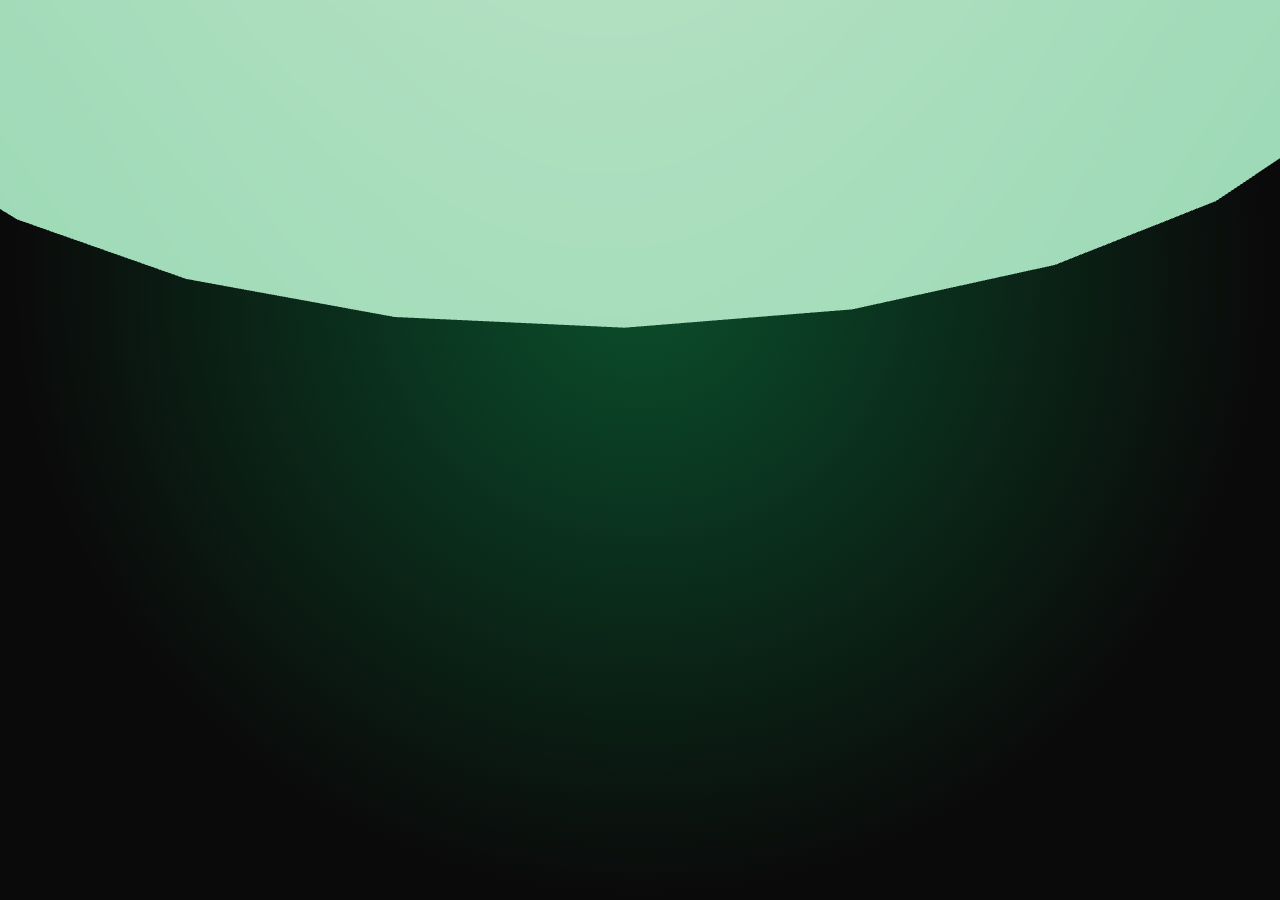
<file: app/src/main/assets/avatar/index.html>
<!DOCTYPE html>
<html lang="ar">
<head>
<meta charset="UTF-8">
<meta name="viewport" content="width=device-width, initial-scale=1.0, user-scalable=no">
<title>Avatar 3D</title>
<style>
  * { margin: 0; padding: 0; box-sizing: border-box; }
  html, body { width: 100%; height: 100%; overflow: hidden; background: radial-gradient(circle at 50% 30%, #0B4F2C 0%, #0A0A0A 70%); }
  canvas { display: block; }
  #loading {
    position: absolute; top: 50%; left: 50%;
    transform: translate(-50%, -50%);
    color: #D4AF37; font-family: sans-serif; font-size: 16px;
    text-align: center; z-index: 10;
  }
  .spinner {
    border: 4px solid rgba(212, 175, 55, 0.2);
    border-top: 4px solid #D4AF37;
    border-radius: 50%; width: 50px; height: 50px;
    animation: spin 1s linear infinite;
    margin: 0 auto 20px;
  }
  @keyframes spin { 0% { transform: rotate(0deg); } 100% { transform: rotate(360deg); } }
</style>
</head>
<body>
<div id="loading">
  <div class="spinner"></div>
  ⏳ جاري التحميل
</div>

<script src="./libs/three.min.js"></script>
<script src="./libs/GLTFLoader.js"></script>
<script src="./libs/OrbitControls.js"></script>

<script>
let scene, camera, renderer, controls;
let avatarRoot = null;
let mixer = null;
let clock;
let usingFallback = false;

// الملابس 3D
let shirtMat, pantsMat, shoesMat, hatMat, glassesMat, phoneMat;
let shirtMesh = null, pantsMesh = null, hatMesh = null, glassesMesh = null, phoneMesh = null;
let shoesMeshes = [];

let hatVisible = false, glassesVisible = false, phoneVisible = false;

init();
animate();

function init() {
  scene = new THREE.Scene();
  camera = new THREE.PerspectiveCamera(35, window.innerWidth / window.innerHeight, 0.1, 100);

  renderer = new THREE.WebGLRenderer({ antialias: true, alpha: true });
  renderer.setSize(window.innerWidth, window.innerHeight);
  renderer.setPixelRatio(Math.min(window.devicePixelRatio, 2));
  renderer.shadowMap.enabled = true;
  renderer.shadowMap.type = THREE.PCFSoftShadowMap;
  renderer.toneMapping = THREE.ACESFilmicToneMapping;
  renderer.toneMappingExposure = 1.15;
  document.body.appendChild(renderer.domElement);

  scene.add(new THREE.AmbientLight(0xffffff, 1.0));
  const keyLight = new THREE.DirectionalLight(0xffffff, 2.5);
  keyLight.position.set(3, 6, 4);
  keyLight.castShadow = true;
  scene.add(keyLight);
  const fillLight = new THREE.DirectionalLight(0xffffff, 1.5);
  fillLight.position.set(-4, 3, 2);
  scene.add(fillLight);
  const rimLight = new THREE.DirectionalLight(0xFFD97A, 2.0);
  rimLight.position.set(0, 4, -5);
  scene.add(rimLight);

  const groundGeom = new THREE.CircleGeometry(2.5, 32);
  const groundMat = new THREE.MeshStandardMaterial({
    color: 0x0B4F2C, emissive: 0x0B4F2C, emissiveIntensity: 0.3,
    metalness: 0.4, roughness: 0.7
  });
  const ground = new THREE.Mesh(groundGeom, groundMat);
  ground.rotation.x = -Math.PI / 2;
  ground.position.y = -0.01;
  ground.receiveShadow = true;
  scene.add(ground);

  // مواد الملابس
  shirtMat = new THREE.MeshStandardMaterial({ color: 0x1565C0, roughness: 0.7 });
  pantsMat = new THREE.MeshStandardMaterial({ color: 0x212121, roughness: 0.8 });
  shoesMat = new THREE.MeshStandardMaterial({ color: 0x1A1A1A, roughness: 0.5 });
  hatMat = new THREE.MeshStandardMaterial({ color: 0xC62828, roughness: 0.7 });
  glassesMat = new THREE.MeshStandardMaterial({ color: 0x1A1A1A, roughness: 0.2, metalness: 0.9 });
  phoneMat = new THREE.MeshStandardMaterial({ color: 0x212121, roughness: 0.3, metalness: 0.7 });

  controls = new THREE.OrbitControls(camera, renderer.domElement);
  controls.enableDamping = true;
  controls.dampingFactor = 0.08;
  controls.minDistance = 1.5;
  controls.maxDistance = 6;
  controls.autoRotate = true;
  controls.autoRotateSpeed = 1.5;
  controls.enablePan = false;
  controls.maxPolarAngle = Math.PI / 1.9;
  controls.minPolarAngle = Math.PI / 4;

  clock = new THREE.Clock();
  loadAvatar();
}

// ═══ تحميل مع 3 محاولات ═══
function loadAvatar() {
  const loader = new THREE.GLTFLoader();
  const models = ['./models/michelle.glb', './models/soldier.glb', './models/human.glb'];
  tryLoad(loader, models, 0);
}

function tryLoad(loader, models, index) {
  if (index >= models.length) {
    console.log('⚠️ كل الموديلات فشلت — نستعملو نموذج بسيط');
    buildSimpleHuman();
    return;
  }

  const url = models[index];
  console.log('🔄 نحاول: ' + url);

  loader.load(
    url,
    function(gltf) {
      console.log('✅ نجح: ' + url);
      onModelLoaded(gltf);
    },
    function(progress) {
      let txt = '⏳ جاري التحميل';
      if (progress.total > 0) {
        txt = '⏳ ' + Math.min(100, Math.round((progress.loaded / progress.total) * 100)) + '%';
      }
      document.getElementById('loading').innerHTML = '<div class="spinner"></div>' + txt;
    },
    function(error) {
      console.log('❌ فشل: ' + url);
      tryLoad(loader, models, index + 1);
    }
  );
}

function onModelLoaded(gltf) {
  avatarRoot = gltf.scene;

  avatarRoot.traverse(function(child) {
    if (child.isMesh) {
      child.castShadow = true;
      child.receiveShadow = true;
      child.frustumCulled = false;
    }
  });

  if (gltf.animations && gltf.animations.length > 0) {
    mixer = new THREE.AnimationMixer(avatarRoot);
    mixer.clipAction(gltf.animations[0]).play();
  }

  const box = new THREE.Box3().setFromObject(avatarRoot);
  const size = box.getSize(new THREE.Vector3());
  const targetHeight = 1.75;
  const scale = targetHeight / size.y;
  avatarRoot.scale.setScalar(scale);

  const newBox = new THREE.Box3().setFromObject(avatarRoot);
  avatarRoot.position.y = -newBox.min.y;

  scene.add(avatarRoot);

  // نضيفو الإكسسوارات فوق الشخصية
  addAccessories();

  const finalBox = new THREE.Box3().setFromObject(avatarRoot);
  const center = finalBox.getCenter(new THREE.Vector3());
  const height = finalBox.max.y - finalBox.min.y;
  const dist = height * 2.2;

  camera.position.set(0, center.y + height * 0.1, dist);
  camera.lookAt(center.x, center.y, center.z);
  controls.target.set(center.x, center.y, center.z);
  controls.update();

  document.getElementById('loading').style.display = 'none';

  if (window.savedAvatar) applyFullAvatar(window.savedAvatar);
}

// ═══ نموذج بسيط كـ fallback ═══
function buildSimpleHuman() {
  usingFallback = true;
  avatarRoot = new THREE.Group();

  const skinMat = new THREE.MeshStandardMaterial({ color: 0xE8B98A, roughness: 0.7 });

  // الجسم
  const body = new THREE.Mesh(
    new THREE.CylinderGeometry(0.3, 0.28, 0.7, 24),
    new THREE.MeshStandardMaterial({ color: 0x1565C0 })
  );
  body.position.y = 1.0;
  body.castShadow = true;
  avatarRoot.add(body);

  // الرأس
  const head = new THREE.Mesh(
    new THREE.SphereGeometry(0.15, 24, 24),
    skinMat
  );
  head.position.y = 1.55;
  head.castShadow = true;
  avatarRoot.add(head);

  // الشعر
  const hair = new THREE.Mesh(
    new THREE.SphereGeometry(0.16, 24, 24, 0, Math.PI * 2, 0, Math.PI * 0.55),
    new THREE.MeshStandardMaterial({ color: 0x1A1A1A, roughness: 0.8 })
  );
  hair.position.y = 1.56;
  avatarRoot.add(hair);

  // الذراعين
  const armGeom = new THREE.CylinderGeometry(0.05, 0.05, 0.55, 16);
  const armL = new THREE.Mesh(armGeom, skinMat);
  armL.position.set(-0.35, 1.05, 0);
  armL.castShadow = true;
  avatarRoot.add(armL);
  const armR = new THREE.Mesh(armGeom, skinMat);
  armR.position.set(0.35, 1.05, 0);
  armR.castShadow = true;
  avatarRoot.add(armR);

  // الأرجل
  const legGeom = new THREE.CylinderGeometry(0.07, 0.07, 0.55, 16);
  const legL = new THREE.Mesh(legGeom, new THREE.MeshStandardMaterial({ color: 0x212121 }));
  legL.position.set(-0.12, 0.4, 0);
  legL.castShadow = true;
  avatarRoot.add(legL);
  const legR = new THREE.Mesh(legGeom, new THREE.MeshStandardMaterial({ color: 0x212121 }));
  legR.position.set(0.12, 0.4, 0);
  legR.castShadow = true;
  avatarRoot.add(legR);

  // أحذية
  const shoeGeom = new THREE.BoxGeometry(0.1, 0.06, 0.18);
  const shoeL = new THREE.Mesh(shoeGeom, shoesMat);
  shoeL.position.set(-0.12, 0.1, 0.02);
  shoeL.castShadow = true;
  avatarRoot.add(shoeL);
  const shoeR = new THREE.Mesh(shoeGeom, shoesMat);
  shoeR.position.set(0.12, 0.1, 0.02);
  shoeR.castShadow = true;
  avatarRoot.add(shoeR);

  scene.add(avatarRoot);
  addAccessories();

  camera.position.set(0, 1.1, 3.5);
  camera.lookAt(0, 1, 0);
  controls.target.set(0, 1, 0);
  controls.update();

  document.getElementById('loading').style.display = 'none';
}

// ═══ نضيفو الإكسسوارات (قبعة، نظارات، هاتف) ═══
function addAccessories() {
  if (!avatarRoot) return;

  const box = new THREE.Box3().setFromObject(avatarRoot);
  const maxY = box.max.y;
  const minY = box.min.y;
  const centerX = (box.min.x + box.max.x) / 2;
  const centerZ = (box.min.z + box.max.z) / 2;
  const totalH = maxY - minY;
  const bodyR = totalH * 0.11;

  // القبعة
  hatMesh = new THREE.Group();
  const hatBaseGeom = new THREE.CylinderGeometry(bodyR * 0.65, bodyR * 0.65, totalH * 0.02, 24);
  const hatBase = new THREE.Mesh(hatBaseGeom, hatMat);
  hatMesh.add(hatBase);
  const hatTopGeom = new THREE.CylinderGeometry(bodyR * 0.4, bodyR * 0.45, totalH * 0.08, 24);
  const hatTop = new THREE.Mesh(hatTopGeom, hatMat);
  hatTop.position.y = totalH * 0.04;
  hatMesh.add(hatTop);
  hatMesh.position.set(centerX, maxY + totalH * 0.01, centerZ);
  hatMesh.visible = false;
  scene.add(hatMesh);

  // النظارات
  glassesMesh = new THREE.Group();
  const frameGeom = new THREE.BoxGeometry(bodyR * 0.9, totalH * 0.018, totalH * 0.018);
  const frame = new THREE.Mesh(frameGeom, glassesMat);
  glassesMesh.add(frame);
  const headY = minY + totalH * 0.92;
  glassesMesh.position.set(centerX, headY, centerZ + bodyR * 0.95);
  glassesMesh.visible = false;
  scene.add(glassesMesh);

  // الهاتف
  const phoneGeom = new THREE.BoxGeometry(bodyR * 0.25, totalH * 0.07, totalH * 0.012);
  phoneMesh = new THREE.Mesh(phoneGeom, phoneMat);
  const chestY = minY + totalH * 0.6;
  phoneMesh.position.set(centerX + bodyR * 1.5, chestY, centerZ + bodyR * 0.5);
  phoneMesh.castShadow = true;
  phoneMesh.visible = false;
  scene.add(phoneMesh);
}

// ═══ تغيير الألوان ═══
window.setShirtColor = function(hex) {
  shirtMat.color.set(hex);
  if (shirtMesh) shirtMesh.material.color.set(hex);
};

window.setPantsColor = function(hex) {
  pantsMat.color.set(hex);
  if (pantsMesh) pantsMesh.material.color.set(hex);
};

window.setSkinColor = function(hex) {};

window.setShoesColor = function(hex) {
  shoesMat.color.set(hex);
  shoesMeshes.forEach(m => { if (m.material) m.material.color.set(hex); });
};

window.setHatColor = function(hex) {
  hatMat.color.set(hex);
};

window.setGlassesColor = function(hex) {
  glassesMat.color.set(hex);
};

window.setHatVisible = function(v) {
  if (hatMesh) hatMesh.visible = v;
};

window.setGlassesVisible = function(v) {
  if (glassesMesh) glassesMesh.visible = v;
};

window.setPhoneVisible = function(v) {
  if (phoneMesh) phoneMesh.visible = v;
};

window.applyFullAvatar = function(data) {
  window.savedAvatar = data;
  if (data.shirt) window.setShirtColor(data.shirt);
  if (data.pants) window.setPantsColor(data.pants);
  if (data.shoes) window.setShoesColor(data.shoes);
  if (data.hat) window.setHatColor(data.hat);
  if (data.glasses) window.setGlassesColor(data.glasses);
  window.setHatVisible(data.hatVisible === true);
  window.setGlassesVisible(data.glassesVisible === true);
  window.setPhoneVisible(data.phoneVisible === true);
};

window.applyColors = window.applyFullAvatar;

function animate() {
  requestAnimationFrame(animate);
  const delta = clock.getDelta();
  if (mixer) mixer.update(delta);
  controls.update();
  renderer.render(scene, camera);
}

window.addEventListener('resize', function() {
  camera.aspect = window.innerWidth / window.innerHeight;
  camera.updateProjectionMatrix();
  renderer.setSize(window.innerWidth, window.innerHeight);
});
</script>
</body>
</html>
</file>
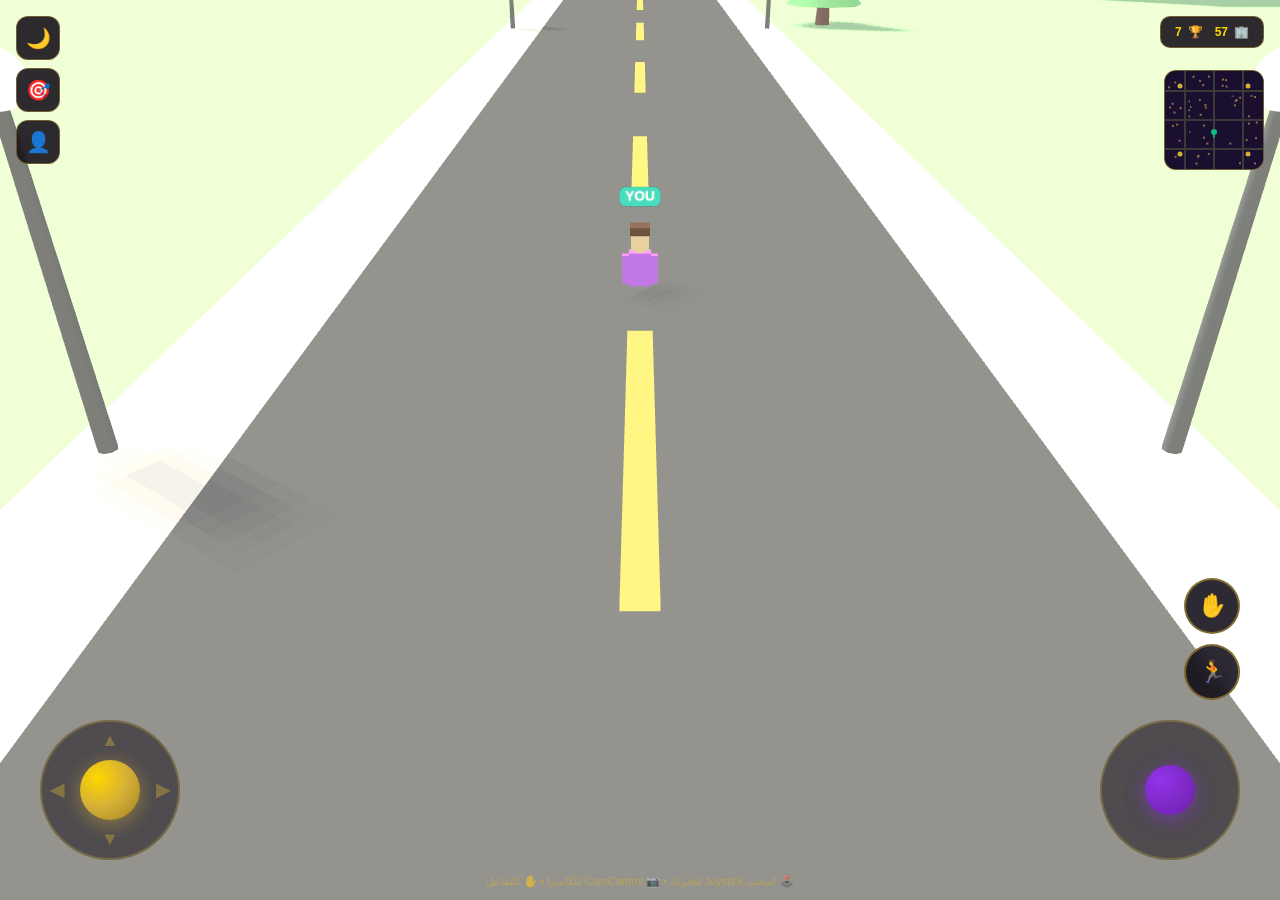
<file: app/src/main/assets/city/index.html>
<!DOCTYPE html>
<html lang="ar" dir="rtl">
<head>
<meta charset="UTF-8">
<meta name="viewport" content="width=device-width, initial-scale=1.0, user-scalable=no, viewport-fit=cover">
<title>مدينة أُمّة</title>
<style>
  * { margin: 0; padding: 0; box-sizing: border-box; -webkit-tap-highlight-color: transparent; }
  html, body { width: 100%; height: 100%; overflow: hidden; background: #0A0E1A; font-family: -apple-system, sans-serif; }
  canvas { display: block; touch-action: none; }

  /* ═══ Loading ═══ */
  #loading {
    position: fixed; inset: 0; z-index: 1000;
    background: linear-gradient(135deg, #0A0510, #1A0F2E, #0A0510);
    display: flex; flex-direction: column;
    justify-content: center; align-items: center;
    color: #D4AF37;
  }
  .loader-ring {
    width: 80px; height: 80px; margin-bottom: 30px;
    border: 4px solid rgba(212,175,55,0.15);
    border-top: 4px solid #D4AF37;
    border-radius: 50%;
    animation: spin 1s linear infinite;
  }
  @keyframes spin { to { transform: rotate(360deg); } }
  .loader-text { font-size: 16px; letter-spacing: 2px; }
  .loader-sub { font-size: 12px; color: #9CA3AF; margin-top: 8px; }
  .loader-bar {
    width: 200px; height: 3px; background: rgba(212,175,55,0.15);
    border-radius: 2px; margin-top: 24px; overflow: hidden;
  }
  .loader-bar-fill {
    height: 100%; width: 0%; background: #D4AF37;
    animation: loadBar 4s ease-out forwards;
  }
  @keyframes loadBar { to { width: 100%; } }

  /* ═══ HUD أعلى يمين ═══ */
  #hudTop {
    position: fixed; top: 16px; right: 16px; z-index: 100;
    background: rgba(10,5,16,0.85);
    color: #D4AF37; padding: 8px 14px;
    border-radius: 10px; font-size: 12px;
    border: 1px solid rgba(212,175,55,0.4);
    backdrop-filter: blur(10px);
    display: flex; gap: 12px;
  }
  #hudTop .item { display: flex; align-items: center; gap: 6px; }
  #hudTop .val { color: #FFD700; font-weight: bold; }

  /* ═══ أزرار تحكم أعلى يسار ═══ */
  #hudControls {
    position: fixed; top: 16px; left: 16px; z-index: 100;
    display: flex; flex-direction: column; gap: 8px;
  }
  #hudControls button {
    width: 44px; height: 44px;
    background: rgba(10,5,16,0.85);
    color: #D4AF37; border: 1px solid rgba(212,175,55,0.4);
    border-radius: 12px; font-size: 20px;
    cursor: pointer;
    backdrop-filter: blur(10px);
    transition: all 0.15s;
  }
  #hudControls button:active {
    transform: scale(0.92);
    background: rgba(212,175,55,0.2);
  }

  /* ═══ Joystick (أسفل يسار) ═══ */
  #joystickZone {
    position: fixed; bottom: 40px; left: 40px;
    width: 140px; height: 140px; z-index: 100;
    border-radius: 50%;
    background: rgba(10,5,16,0.5);
    border: 2px solid rgba(212,175,55,0.3);
    backdrop-filter: blur(10px);
    touch-action: none;
  }
  #joystickKnob {
    position: absolute; top: 50%; left: 50%;
    transform: translate(-50%, -50%);
    width: 60px; height: 60px; border-radius: 50%;
    background: radial-gradient(circle at 30% 30%, #FFD700, #D4AF37, #A08020);
    box-shadow: 0 4px 20px rgba(212,175,55,0.5);
    pointer-events: none;
    transition: transform 0.08s;
  }
  #joystickArrows {
    position: absolute; inset: 0;
    pointer-events: none;
  }
  #joystickArrows span {
    position: absolute; color: rgba(212,175,55,0.4);
    font-size: 18px; font-weight: bold;
  }
  #joystickArrows .up { top: 8px; left: 50%; transform: translateX(-50%); }
  #joystickArrows .down { bottom: 8px; left: 50%; transform: translateX(-50%); }
  #joystickArrows .left { left: 8px; top: 50%; transform: translateY(-50%); }
  #joystickArrows .right { right: 8px; top: 50%; transform: translateY(-50%); }

  /* ═══ Cam Control (أسفل يمين) ═══ */
  #camControl {
    position: fixed; bottom: 40px; right: 40px;
    width: 140px; height: 140px; z-index: 100;
    border-radius: 50%;
    background: rgba(10,5,16,0.5);
    border: 2px solid rgba(212,175,55,0.3);
    backdrop-filter: blur(10px);
    touch-action: none;
  }
  #camKnob {
    position: absolute; top: 50%; left: 50%;
    transform: translate(-50%, -50%);
    width: 50px; height: 50px; border-radius: 50%;
    background: radial-gradient(circle at 30% 30%, #9333EA, #6B21A8);
    box-shadow: 0 4px 20px rgba(147,51,234,0.5);
    pointer-events: none;
    transition: transform 0.08s;
  }
  #camLabel {
    position: absolute; top: 50%; left: 50%;
    transform: translate(-50%, -50%);
    color: rgba(255,255,255,0.6); font-size: 10px;
    pointer-events: none;
  }

  /* ═══ Action Buttons (يمين) ═══ */
  #actionBtns {
    position: fixed; bottom: 200px; right: 40px;
    display: flex; flex-direction: column; gap: 10px; z-index: 100;
  }
  #actionBtns button {
    width: 56px; height: 56px;
    background: rgba(10,5,16,0.85);
    color: #D4AF37; border: 2px solid rgba(212,175,55,0.5);
    border-radius: 50%; font-size: 22px;
    cursor: pointer;
    backdrop-filter: blur(10px);
    transition: all 0.15s;
  }
  #actionBtns button:active {
    transform: scale(0.9);
    background: rgba(212,175,55,0.25);
  }

  /* ═══ Panel (لوحة تفاعل) ═══ */
  #interactPanel {
    position: fixed; inset: 0; z-index: 500;
    background: rgba(0,0,0,0.7);
    display: none; align-items: flex-end;
    backdrop-filter: blur(6px);
  }
  #interactPanel.show { display: flex; }
  #interactPanel .panel {
    width: 100%; max-height: 80vh; overflow-y: auto;
    background: linear-gradient(180deg, #1A0F2E, #0A0510);
    border-top-left-radius: 28px; border-top-right-radius: 28px;
    border-top: 3px solid #D4AF37;
    padding: 28px 22px 40px;
    animation: slideUp 0.35s cubic-bezier(0.34, 1.56, 0.64, 1);
  }
  @keyframes slideUp { from { transform: translateY(100%); } to { transform: translateY(0); } }
  #interactPanel h3 {
    color: #D4AF37; font-size: 24px; margin-bottom: 8px;
    display: flex; align-items: center; gap: 12px;
  }
  #interactPanel .desc { color: #9CA3AF; font-size: 14px; line-height: 1.6; margin-bottom: 20px; }
  #interactPanel .info-row {
    color: #F5F5F5; font-size: 14px; padding: 10px 0;
    border-bottom: 1px solid rgba(212,175,55,0.15);
    display: flex; justify-content: space-between;
  }
  #interactPanel .btns {
    display: flex; gap: 12px; margin-top: 24px;
  }
  #interactPanel button {
    flex: 1; padding: 16px; border: none; border-radius: 14px;
    font-size: 15px; font-weight: bold; font-family: inherit;
    cursor: pointer; transition: transform 0.15s;
  }
  #interactPanel button:active { transform: scale(0.96); }
  #interactPanel .btn-open {
    background: linear-gradient(135deg, #FFD700, #D4AF37);
    color: #0A0510;
  }
  #interactPanel .btn-close {
    background: #2A1535; color: #F5F5F5;
  }

  /* ═══ Toast ═══ */
  .toast {
    position: fixed; top: 80px; left: 50%;
    transform: translateX(-50%);
    background: rgba(10,5,16,0.96); color: #D4AF37;
    padding: 14px 24px; border-radius: 14px;
    border: 2px solid #D4AF37;
    font-size: 14px; z-index: 600;
    display: none;
    box-shadow: 0 10px 40px rgba(0,0,0,0.6);
    max-width: 85vw; text-align: center;
  }
  .toast.show {
    display: block;
    animation: toastIn 0.3s ease-out;
  }
  @keyframes toastIn {
    from { opacity: 0; transform: translateX(-50%) translateY(-20px); }
    to { opacity: 1; transform: translateX(-50%) translateY(0); }
  }

  /* ═══ Hint (تعليمات) ═══ */
  #hint {
    position: fixed; bottom: 12px; left: 50%;
    transform: translateX(-50%);
    color: rgba(212,175,55,0.6);
    font-size: 11px; z-index: 50;
    pointer-events: none;
    text-align: center;
  }

  /* ═══ Minimap (أعلى يمين تحت HUD) ═══ */
  #minimap {
    position: fixed; top: 70px; right: 16px;
    width: 100px; height: 100px; z-index: 100;
    background: rgba(10,5,16,0.85);
    border-radius: 12px;
    border: 1px solid rgba(212,175,55,0.4);
    backdrop-filter: blur(10px);
    overflow: hidden;
  }
  #minimap canvas {
    width: 100%; height: 100%;
    image-rendering: pixelated;
  }
</style>
</head>
<body>

<div id="loading">
  <div class="loader-ring"></div>
  <div class="loader-text">🏙️ مدينَة أُمّة</div>
  <div class="loader-sub">جاري تحميل المدينة...</div>
  <div class="loader-bar"><div class="loader-bar-fill"></div></div>
</div>

<div id="hudTop">
  <div class="item">🏢 <span class="val" id="buildingCount">0</span></div>
  <div class="item">🏆 <span class="val" id="landmarkCount">0</span></div>
</div>

<div id="hudControls">
  <button onclick="toggleDayNight()" id="btnDayNight">🌙</button>
  <button onclick="resetCamera()">🎯</button>
  <button onclick="toggleCameraMode()" id="btnCamMode">👤</button>
</div>

<div id="minimap">
  <canvas id="minimapCanvas" width="100" height="100"></canvas>
</div>

<div id="joystickZone">
  <div id="joystickArrows">
    <span class="up">▲</span>
    <span class="down">▼</span>
    <span class="left">◀</span>
    <span class="right">▶</span>
  </div>
  <div id="joystickKnob"></div>
</div>

<div id="camControl">
  <div id="camLabel">📷</div>
  <div id="camKnob"></div>
</div>

<div id="actionBtns">
  <button onclick="interactNearby()" title="تفاعل">✋</button>
  <button onclick="runAction()" title="جري">🏃</button>
</div>

<div id="interactPanel">
  <div class="panel">
    <h3 id="pTitle">📍 مكان</h3>
    <div class="desc" id="pDesc"></div>
    <div id="pInfo"></div>
    <div class="btns">
      <button class="btn-close" onclick="closePanel()">إغلاق</button>
      <button class="btn-open" onclick="openCurrentActivity()">🚪 ادخل</button>
    </div>
  </div>
</div>

<div class="toast" id="toast"></div>

<div id="hint">🕹️ اسحب Joystick للحركة • 📷 CamControl للكاميرا • ✋ للتفاعل</div>

<script>
window.onerror = function(msg, url, line, col, err) {
    var loading = document.getElementById('loading');
    if (loading) {
        loading.innerHTML = '<div style="color:#F44336;font-size:11px;max-width:90vw;word-wrap:break-word;text-align:left;direction:ltr;padding:20px;background:#000;border-radius:12px;">' +
            '<b>❌ ERROR:</b><br>' + msg + '<br><br>' +
            '<b>at line:</b> ' + line + ':' + col + '<br><br>' +
            '<b>url:</b> ' + (url || '').substring(0, 150) +
            '</div>';
    }
};
</script>
<script src="../avatar/libs/three.min.js"></script>
<script>
// ═══════════════════════════════════════════════════════════
//  الإعدادات العامة
// ═══════════════════════════════════════════════════════════

const WORLD = 1000;
const HALF = WORLD / 2;
const GRID = 20;            // 20×20 = 400 قطعة
const PLOT = WORLD / GRID;  // 50 وحدة لكل قطعة

// ═══════════════════════════════════════════════════════════
//  Scene + Camera + Renderer
// ═══════════════════════════════════════════════════════════

const scene = new THREE.Scene();
scene.fog = new THREE.Fog(0xB8D9F0, 600, 2000);

const camera = new THREE.PerspectiveCamera(50, window.innerWidth / window.innerHeight, 0.5, 3000);
camera.position.set(0, 15, 20);

const renderer = new THREE.WebGLRenderer({
  antialias: true,
  powerPreference: 'high-performance'
});
renderer.setSize(window.innerWidth, window.innerHeight);
renderer.setPixelRatio(Math.min(window.devicePixelRatio, 2));
renderer.shadowMap.enabled = true;
renderer.shadowMap.type = THREE.PCFShadowMap;
renderer.outputEncoding = THREE.sRGBEncoding;
document.body.appendChild(renderer.domElement);

// ═══════════════════════════════════════════════════════════
//  الإضاءة — نهاري مشرق
// ═══════════════════════════════════════════════════════════

const ambient = new THREE.AmbientLight(0xffffff, 0.45);
scene.add(ambient);

const hemi = new THREE.HemisphereLight(0xB8D9F0, 0x6B8F5A, 0.5);
scene.add(hemi);

const sun = new THREE.DirectionalLight(0xFFF4CC, 1.1);
sun.position.set(400, 600, 300);
sun.castShadow = true;
sun.shadow.mapSize.width = 2048;
sun.shadow.mapSize.height = 2048;
sun.shadow.camera.near = 50;
sun.shadow.camera.far = 2000;
sun.shadow.camera.left = -800;
sun.shadow.camera.right = 800;
sun.shadow.camera.top = 800;
sun.shadow.camera.bottom = -800;
sun.shadow.bias = -0.0005;
scene.add(sun);

// إضاءة مسائية (شمس ثانية دافئة)
const warmLight = new THREE.DirectionalLight(0xFFB060, 0.25);
warmLight.position.set(-200, 300, -400);
scene.add(warmLight);

// ═══════════════════════════════════════════════════════════
//  السماء
// ═══════════════════════════════════════════════════════════

const skyGeo = new THREE.SphereGeometry(2500, 32, 16);
const skyMat = new THREE.ShaderMaterial({
  side: THREE.BackSide,
  uniforms: {
    topColor: { value: new THREE.Color(0x2E6BC8) },
    bottomColor: { value: new THREE.Color(0xC8E0F0) },
    offset: { value: 300 },
    exponent: { value: 0.8 }
  },
  vertexShader: `
    varying vec3 vWorldPos;
    void main() {
      vec4 wp = modelMatrix * vec4(position, 1.0);
      vWorldPos = wp.xyz;
      gl_Position = projectionMatrix * viewMatrix * wp;
    }
  `,
  fragmentShader: `
    uniform vec3 topColor; uniform vec3 bottomColor;
    uniform float offset; uniform float exponent;
    varying vec3 vWorldPos;
    void main() {
      float h = normalize(vWorldPos + vec3(0.0, offset, 0.0)).y;
      float f = max(pow(max(h, 0.0), exponent), 0.0);
      gl_FragColor = vec4(mix(bottomColor, topColor, f), 1.0);
    }
  `
});
const sky = new THREE.Mesh(skyGeo, skyMat);
scene.add(sky);

// ═══════════════════════════════════════════════════════════
//  القمر + الشمس (عناصر بصرية)
// ═══════════════════════════════════════════════════════════

// الشمس (كيان بصري)
const sunMesh = new THREE.Mesh(
  new THREE.SphereGeometry(40, 24, 16),
  new THREE.MeshBasicMaterial({ color: 0xFFEB80 })
);
sunMesh.position.set(800, 900, 400);
scene.add(sunMesh);

// ═══════════════════════════════════════════════════════════
//  الأرضية (عشب)
// ═══════════════════════════════════════════════════════════

const grassMat = new THREE.MeshLambertMaterial({ color: 0x6BA85A });
const grass = new THREE.Mesh(new THREE.PlaneGeometry(WORLD * 3, WORLD * 3), grassMat);
grass.rotation.x = -Math.PI / 2;
grass.receiveShadow = true;
scene.add(grass);

// أرضية المدينة (متنوعة)
const cityGroundMat = new THREE.MeshLambertMaterial({ color: 0x7CB868 });
const cityGround = new THREE.Mesh(new THREE.PlaneGeometry(WORLD, WORLD), cityGroundMat);
cityGround.rotation.x = -Math.PI / 2;
cityGround.position.y = 0.02;
cityGround.receiveShadow = true;
scene.add(cityGround);

// ═══════════════════════════════════════════════════════════
//  الطرق — شبكة 3×3 كبيرة
// ═══════════════════════════════════════════════════════════

const roadMat = new THREE.MeshLambertMaterial({ color: 0x2A2A2A });
const sidewalkMat = new THREE.MeshLambertMaterial({ color: 0xB0A8A0 });
const roadLineMat = new THREE.MeshBasicMaterial({ color: 0xFFEB3B });

// الرصيف
function makeRoadH(z, width) {
  // الرصيف
  const sw = new THREE.Mesh(new THREE.BoxGeometry(WORLD, 0.6, width + 8), sidewalkMat);
  sw.position.set(0, 0.3, z);
  sw.receiveShadow = true;
  scene.add(sw);

  // الطريق
  const road = new THREE.Mesh(new THREE.BoxGeometry(WORLD, 0.85, width), roadMat);
  road.position.set(0, 0.42, z);
  road.receiveShadow = true;
  scene.add(road);

  // خطوط صفراء
  for (let x = -HALF + 10; x < HALF; x += 25) {
    const line = new THREE.Mesh(new THREE.BoxGeometry(12, 0.1, 0.7), roadLineMat);
    line.position.set(x, 0.9, z);
    scene.add(line);
  }
}

function makeRoadV(x, width) {
  const sw = new THREE.Mesh(new THREE.BoxGeometry(width + 8, 0.6, WORLD), sidewalkMat);
  sw.position.set(x, 0.3, 0);
  sw.receiveShadow = true;
  scene.add(sw);

  const road = new THREE.Mesh(new THREE.BoxGeometry(width, 0.85, WORLD), roadMat);
  road.position.set(x, 0.42, 0);
  road.receiveShadow = true;
  scene.add(road);

  for (let z = -HALF + 10; z < HALF; z += 25) {
    const line = new THREE.Mesh(new THREE.BoxGeometry(0.7, 0.1, 12), roadLineMat);
    line.position.set(x, 0.9, z);
    scene.add(line);
  }
}

const ROAD_W = 18;

// طرق أفقية
makeRoadH(-300, ROAD_W);
makeRoadH(0, ROAD_W);
makeRoadH(300, ROAD_W);

// طرق عمودية
makeRoadV(-300, ROAD_W);
makeRoadV(0, ROAD_W);
makeRoadV(300, ROAD_W);

// ═══════════════════════════════════════════════════════════
//  الرصيف المضيء عند الحواف (Edge glow)
// ═══════════════════════════════════════════════════════════

// ممرات المشاة
const crossMat = new THREE.MeshBasicMaterial({ color: 0xFFFFFF });
for (let i = -1; i <= 1; i++) {
  for (let j = -1; j <= 1; j++) {
    for (let k = 0; k < 6; k++) {
      const stripe = new THREE.Mesh(new THREE.BoxGeometry(0.6, 0.9, 10), crossMat);
      stripe.position.set(i * 300 + (k - 2.5) * 2, 0.9, j * 300 + ROAD_W / 2 + 10);
      scene.add(stripe);

      const stripe2 = new THREE.Mesh(new THREE.BoxGeometry(10, 0.9, 0.6), crossMat);
      stripe2.position.set(i * 300 + ROAD_W / 2 + 10, 0.9, j * 300 + (k - 2.5) * 2);
      scene.add(stripe2);
    }
  }
}

// ═══════════════════════════════════════════════════════════
//  الساحة المركزية (رئيسية)
// ═══════════════════════════════════════════════════════════

const plazaMat = new THREE.MeshLambertMaterial({ color: 0xE8DCC8 });
const plaza = new THREE.Mesh(new THREE.CylinderGeometry(80, 80, 0.8, 32), plazaMat);
plaza.position.y = 0.4;
plaza.receiveShadow = true;
scene.add(plaza);

// نمط الفسيفساء
const mosaicMat1 = new THREE.MeshLambertMaterial({ color: 0xD4AF37 });
const mosaic1 = new THREE.Mesh(new THREE.CylinderGeometry(60, 60, 0.85, 32), mosaicMat1);
mosaic1.position.y = 0.42;
scene.add(mosaic1);

const mosaic2 = new THREE.Mesh(new THREE.CylinderGeometry(50, 50, 0.86, 32), plazaMat);
mosaic2.position.y = 0.43;
scene.add(mosaic2);

const mosaic3 = new THREE.Mesh(new THREE.CylinderGeometry(30, 30, 0.87, 32), mosaicMat1);
mosaic3.position.y = 0.44;
scene.add(mosaic3);

// النافورة المركزية
const fountainGroup = new THREE.Group();
const fountainBase = new THREE.Mesh(
  new THREE.CylinderGeometry(15, 15, 1.5, 32),
  new THREE.MeshLambertMaterial({ color: 0xE8DCC8 })
);
fountainBase.position.y = 0.75;
fountainBase.castShadow = true; fountainBase.receiveShadow = true;
fountainGroup.add(fountainBase);

const fountainWater = new THREE.Mesh(
  new THREE.CylinderGeometry(13, 13, 1, 32),
  new THREE.MeshLambertMaterial({
    color: 0x4FC3F7, transparent: true, opacity: 0.85
  })
);
fountainWater.position.y = 1.5;
fountainGroup.add(fountainWater);

const fountainPillar = new THREE.Mesh(
  new THREE.CylinderGeometry(1.5, 1.5, 6, 12),
  new THREE.MeshLambertMaterial({ color: 0xE8DCC8 })
);
fountainPillar.position.y = 4.5;
fountainPillar.castShadow = true;
fountainGroup.add(fountainPillar);

const fountainTop = new THREE.Mesh(
  new THREE.SphereGeometry(2, 16, 12),
  new THREE.MeshLambertMaterial({ color: 0xD4AF37 })
);
fountainTop.position.y = 8;
fountainTop.castShadow = true;
fountainGroup.add(fountainTop);

fountainGroup.position.y = 0.9;
scene.add(fountainGroup);

// ═══════════════════════════════════════════════════════════
//  مواد المباني — عربي حديث
// ═══════════════════════════════════════════════════════════

const WALL_MATS = [
  new THREE.MeshLambertMaterial({ color: 0xF5F0E8 }),   // أبيض عاجي
  new THREE.MeshLambertMaterial({ color: 0xE8DCC8 }),   // بيج فاتح
  new THREE.MeshLambertMaterial({ color: 0xD8C8B0 }),   // بيج
  new THREE.MeshLambertMaterial({ color: 0xE8D8B8 }),   // رملي
  new THREE.MeshLambertMaterial({ color: 0xF0E8D8 }),   // كريمي
  new THREE.MeshLambertMaterial({ color: 0xC8B898 }),   // بني فاتح
  new THREE.MeshLambertMaterial({ color: 0xE0D0B8 })    // رملي دافئ
];

const ACCENT_MATS = [
  new THREE.MeshLambertMaterial({ color: 0xD4AF37 }),   // ذهبي
  new THREE.MeshLambertMaterial({ color: 0xB8941F }),   // ذهبي غامق
  new THREE.MeshLambertMaterial({ color: 0x8B6F47 })    // خشبي
];

const ROOF_MATS = [
  new THREE.MeshLambertMaterial({ color: 0xA8906A }),   // بني رملي
  new THREE.MeshLambertMaterial({ color: 0x8B7355 }),   // بني غامق
  new THREE.MeshLambertMaterial({ color: 0xC4A878 }),   // رملي
  new THREE.MeshLambertMaterial({ color: 0x7A6248 })    // بني خشبي
];

const GLASS_MAT = new THREE.MeshLambertMaterial({
  color: 0x87CEEB,
  emissive: 0x4A7AB0,
  emissiveIntensity: 0.25,
  transparent: true,
  opacity: 0.85
});

const DOOR_MAT = new THREE.MeshLambertMaterial({ color: 0x8B5A3A });
const TRIM_MAT = new THREE.MeshLambertMaterial({ color: 0xF5F0E8 });

// ═══════════════════════════════════════════════════════════
//  مولّد النوافذ العربية
// ═══════════════════════════════════════════════════════════

function addArabesqueWindows(parent, w, h, d, floors, wallColor) {
  const colsX = Math.max(2, Math.floor(w / 4));
  const colsZ = Math.max(2, Math.floor(d / 4));
  const rows = Math.max(1, floors);

  // النوافذ على المحور الأمامي والخلفي (Z)
  for (let f = 0; f < rows; f++) {
    const y = 2 + f * 3.2;

    for (let c = 0; c < colsX; c++) {
      const x = -w / 2 + 3 + c * ((w - 6) / (colsX - 1 || 1));

      // نوافذ أمامية
      const window1 = new THREE.Mesh(new THREE.BoxGeometry(2, 2.2, 0.15), GLASS_MAT);
      window1.position.set(x, y, d / 2 + 0.08);
      parent.add(window1);

      // إطار أمامي ذهبي
      const frame1Top = new THREE.Mesh(new THREE.BoxGeometry(2.4, 0.15, 0.25), ACCENT_MATS[0]);
      frame1Top.position.set(x, y + 1.2, d / 2 + 0.1);
      parent.add(frame1Top);

      const frame1Bot = new THREE.Mesh(new THREE.BoxGeometry(2.4, 0.15, 0.25), ACCENT_MATS[0]);
      frame1Bot.position.set(x, y - 1.2, d / 2 + 0.1);
      parent.add(frame1Bot);

      // قوس علوي
      const arch1 = new THREE.Mesh(
        new THREE.CylinderGeometry(1, 1, 0.15, 8, 1, false, 0, Math.PI),
        ACCENT_MATS[0]
      );
      arch1.rotation.x = Math.PI / 2;
      arch1.rotation.z = Math.PI;
      arch1.position.set(x, y + 1.3, d / 2 + 0.1);
      parent.add(arch1);

      // نوافذ خلفية
      const window2 = new THREE.Mesh(new THREE.BoxGeometry(2, 2.2, 0.15), GLASS_MAT);
      window2.position.set(x, y, -d / 2 - 0.08);
      parent.add(window2);
    }

    for (let c = 0; c < colsZ; c++) {
      const z = -d / 2 + 3 + c * ((d - 6) / (colsZ - 1 || 1));

      const window1 = new THREE.Mesh(new THREE.BoxGeometry(0.15, 2.2, 2), GLASS_MAT);
      window1.position.set(w / 2 + 0.08, y, z);
      parent.add(window1);

      const window2 = new THREE.Mesh(new THREE.BoxGeometry(0.15, 2.2, 2), GLASS_MAT);
      window2.position.set(-w / 2 - 0.08, y, z);
      parent.add(window2);
    }
  }
}

// ═══════════════════════════════════════════════════════════
//  قبة ذهبية
// ═══════════════════════════════════════════════════════════

function addDome(parent, radius, y) {
  const dome = new THREE.Mesh(
    new THREE.SphereGeometry(radius, 20, 12, 0, Math.PI * 2, 0, Math.PI / 2),
    ACCENT_MATS[0]
  );
  dome.position.y = y;
  dome.castShadow = true;
  parent.add(dome);
}

// ═══════════════════════════════════════════════════════════
//  مولّد المبنى العربي الحديث
// ═══════════════════════════════════════════════════════════

function makeArabBuilding(w, h, d, floors, style) {
  const g = new THREE.Group();

  // اختر نمط الألوان
  const wallMat = WALL_MATS[Math.floor(Math.random() * WALL_MATS.length)];
  const roofMat = ROOF_MATS[Math.floor(Math.random() * ROOF_MATS.length)];

  // ═══ الهيكل الأساسي ═══
  const box = new THREE.Mesh(new THREE.BoxGeometry(w, h, d), wallMat);
  box.position.y = h / 2;
  box.castShadow = true;
  box.receiveShadow = true;
  g.add(box);

  // ═══ شريط ذهبي عند القاعدة ═══
  const baseTrim = new THREE.Mesh(
    new THREE.BoxGeometry(w + 0.6, 0.4, d + 0.6),
    ACCENT_MATS[0]
  );
  baseTrim.position.y = 0.4;
  g.add(baseTrim);

  // ═══ النوافذ ═══
  addArabesqueWindows(g, w, h, d, floors, wallMat);

  // ═══ الباب ═══
  const door = new THREE.Mesh(new THREE.BoxGeometry(2.5, 4, 0.2), DOOR_MAT);
  door.position.set(0, 2, d / 2 + 0.1);
  g.add(door);

  // إطار الباب ذهبي
  const doorFrameL = new THREE.Mesh(new THREE.BoxGeometry(0.3, 4.5, 0.3), ACCENT_MATS[0]);
  doorFrameL.position.set(-1.5, 2.25, d / 2 + 0.15);
  g.add(doorFrameL);

  const doorFrameR = new THREE.Mesh(new THREE.BoxGeometry(0.3, 4.5, 0.3), ACCENT_MATS[0]);
  doorFrameR.position.set(1.5, 2.25, d / 2 + 0.15);
  g.add(doorFrameR);

  const doorFrameT = new THREE.Mesh(new THREE.BoxGeometry(3.3, 0.3, 0.3), ACCENT_MATS[0]);
  doorFrameT.position.set(0, 4.65, d / 2 + 0.15);
  g.add(doorFrameT);

  // ═══ السقف — حسب النوع ═══

  if (style === 'dome') {
    // قبة ذهبية
    addDome(g, w * 0.45, h);

    // شرفة صغيرة تحت القبة
    const ring = new THREE.Mesh(
      new THREE.CylinderGeometry(w * 0.5, w * 0.5, 0.5, 16),
      ACCENT_MATS[0]
    );
    ring.position.y = h;
    g.add(ring);
  }
  else if (style === 'flat') {
    // سقف مسطح بدرابزين
    const roofSlab = new THREE.Mesh(
      new THREE.BoxGeometry(w + 1, 0.6, d + 1),
      roofMat
    );
    roofSlab.position.y = h + 0.3;
    roofSlab.castShadow = true;
    g.add(roofSlab);

    // درابزين صغير
    const railMat = ACCENT_MATS[0];
    const railTop = new THREE.Mesh(new THREE.BoxGeometry(w + 1, 0.2, 0.2), railMat);
    railTop.position.set(0, h + 1.5, d / 2 + 0.5);
    g.add(railTop);

    const railBottom = new THREE.Mesh(new THREE.BoxGeometry(w + 1, 0.2, 0.2), railMat);
    railBottom.position.set(0, h + 0.7, d / 2 + 0.5);
    g.add(railBottom);

    // أعمدة الدرابزين
    for (let i = -w / 2; i <= w / 2; i += 2) {
      const post = new THREE.Mesh(new THREE.BoxGeometry(0.15, 0.8, 0.15), railMat);
      post.position.set(i, h + 1.1, d / 2 + 0.5);
      g.add(post);
    }
  }
  else if (style === 'arch') {
    // سقف بأقواس
    for (let i = -w / 3; i <= w / 3; i += w / 3) {
      const arch = new THREE.Mesh(
        new THREE.CylinderGeometry(1.5, 1.5, 0.4, 12, 1, false, 0, Math.PI),
        ACCENT_MATS[0]
      );
      arch.rotation.x = Math.PI / 2;
      arch.rotation.z = Math.PI;
      arch.position.set(i, h + 1, 0);
      g.add(arch);
    }

    const flat = new THREE.Mesh(
      new THREE.BoxGeometry(w + 0.5, 0.5, d + 0.5),
      roofMat
    );
    flat.position.y = h + 0.25;
    g.add(flat);
  }
  else if (style === 'tower') {
    // بلا سقف خاص، فقط إطار ذهبي
    const topTrim = new THREE.Mesh(
      new THREE.BoxGeometry(w + 0.6, 0.6, d + 0.6),
      ACCENT_MATS[0]
    );
    topTrim.position.y = h;
    g.add(topTrim);

    // منارة صغيرة
    const lantern = new THREE.Mesh(
      new THREE.CylinderGeometry(0.5, 0.5, 3, 8),
      ACCENT_MATS[0]
    );
    lantern.position.y = h + 2;
    g.add(lantern);

    const lanternDome = new THREE.Mesh(
      new THREE.SphereGeometry(0.8, 12, 8, 0, Math.PI * 2, 0, Math.PI / 2),
      ACCENT_MATS[0]
    );
    lanternDome.position.y = h + 3.5;
    g.add(lanternDome);
  }

  return g;
}

// ═══════════════════════════════════════════════════════════
//  المعالم الرئيسية (7 مبانٍ كبيرة)
// ═══════════════════════════════════════════════════════════

const landmarks = [];

// 🏛️ البرلمان
function makeParliament() {
  const g = new THREE.Group();
  const wallMat = WALL_MATS[0];
  const goldMat = ACCENT_MATS[0];

  const base = new THREE.Mesh(new THREE.BoxGeometry(50, 30, 40), wallMat);
  base.position.y = 15;
  base.castShadow = true; base.receiveShadow = true;
  g.add(base);

  // قبة مركزية كبيرة
  const mainDome = new THREE.Mesh(
    new THREE.SphereGeometry(18, 24, 16, 0, Math.PI * 2, 0, Math.PI / 2),
    goldMat
  );
  mainDome.position.y = 30;
  mainDome.castShadow = true;
  g.add(mainDome);

  // أقواس ذهبية
  for (let i = -2; i <= 2; i++) {
    if (i === 0) continue;
    const smallDome = new THREE.Mesh(
      new THREE.SphereGeometry(5, 16, 12, 0, Math.PI * 2, 0, Math.PI / 2),
      goldMat
    );
    smallDome.position.set(i * 12, 30, 0);
    smallDome.castShadow = true;
    g.add(smallDome);
  }

  // أعمدة أمامية
  for (let i = -5; i <= 5; i += 2.5) {
    const col = new THREE.Mesh(
      new THREE.CylinderGeometry(1.2, 1.4, 20, 12),
      wallMat
    );
    col.position.set(i, 10, 21);
    col.castShadow = true;
    g.add(col);
  }

  // نوافذ
  addArabesqueWindows(g, 50, 30, 40, 6, wallMat);

  g.userData = {
    landmark: true,
    activity: 'ParliamentActivity',
    name: '🏛️ البرلمان',
    desc: 'اقترح القوانين، صوت، وشارك في الديمقراطية.',
    radius: 35
  };
  return g;
}

// 🏢 برج الرئيس
function makePresidentTower() {
  const g = new THREE.Group();
  const wallMat = WALL_MATS[4];
  const goldMat = ACCENT_MATS[0];

  // قاعدة
  const base = new THREE.Mesh(new THREE.BoxGeometry(35, 8, 35), wallMat);
  base.position.y = 4;
  base.castShadow = true; base.receiveShadow = true;
  g.add(base);

  // الطابق الرئيسي
  const tower = new THREE.Mesh(new THREE.BoxGeometry(28, 70, 28), wallMat);
  tower.position.y = 43;
  tower.castShadow = true;
  g.add(tower);

  // شريط ذهبي كل 10 طوابق
  for (let y = 15; y < 70; y += 15) {
    const ring = new THREE.Mesh(new THREE.BoxGeometry(29, 0.8, 29), goldMat);
    ring.position.y = y;
    g.add(ring);
  }

  // الطابق العلوي
  const upper = new THREE.Mesh(new THREE.BoxGeometry(20, 10, 20), wallMat);
  upper.position.y = 83;
  upper.castShadow = true;
  g.add(upper);

  // قبة ذهبية على القمة
  const dome = new THREE.Mesh(
    new THREE.SphereGeometry(10, 20, 12, 0, Math.PI * 2, 0, Math.PI / 2),
    goldMat
  );
  dome.position.y = 88;
  dome.castShadow = true;
  g.add(dome);

  // سارية العلم
  const flagpole = new THREE.Mesh(
    new THREE.CylinderGeometry(0.3, 0.3, 8, 8),
    goldMat
  );
  flagpole.position.y = 102;
  g.add(flagpole);

  addArabesqueWindows(g, 28, 70, 28, 18, wallMat);

  g.userData = {
    landmark: true,
    activity: 'PresidentDashboardActivity',
    name: '🏢 برج الرئيس',
    desc: 'أوامر الرئيس، المراسيم، والإعلانات الرسمية.',
    radius: 30
  };
  return g;
}

// 🏦 الخزينة
function makeTreasury() {
  const g = new THREE.Group();
  const wallMat = WALL_MATS[3];
  const goldMat = ACCENT_MATS[0];

  const box = new THREE.Mesh(new THREE.BoxGeometry(45, 25, 35), wallMat);
  box.position.y = 12.5;
  box.castShadow = true; box.receiveShadow = true;
  g.add(box);

  // سقف ذهبي
  const roof = new THREE.Mesh(new THREE.BoxGeometry(48, 2, 38), goldMat);
  roof.position.y = 25.5;
  roof.castShadow = true;
  g.add(roof);

  // شعار دائري كبير
  const emblem = new THREE.Mesh(
    new THREE.CylinderGeometry(6, 6, 0.8, 32),
    goldMat
  );
  emblem.rotation.x = Math.PI / 2;
  emblem.position.set(0, 15, 17.6);
  g.add(emblem);

  // نجمة في المركز
  const star = new THREE.Mesh(
    new THREE.CircleGeometry(3, 5),
    ACCENT_MATS[1]
  );
  star.position.set(0, 15, 17.9);
  g.add(star);

  // أعمدة أمامية
  for (let i = -4; i <= 4; i += 2) {
    const col = new THREE.Mesh(
      new THREE.CylinderGeometry(1, 1.2, 20, 12),
      goldMat
    );
    col.position.set(i, 10, 18.5);
    col.castShadow = true;
    g.add(col);
  }

  addArabesqueWindows(g, 45, 25, 35, 5, wallMat);

  g.userData = {
    landmark: true,
    activity: 'TreasuryActivity',
    name: '🏦 الخزينة العامة',
    desc: 'ساهم في تمويل المشاريع العامة.',
    radius: 28
  };
  return g;
}

// 💳 البنك
function makeBank() {
  const g = new THREE.Group();
  const wallMat = WALL_MATS[5];

  const box = new THREE.Mesh(new THREE.BoxGeometry(38, 35, 32), wallMat);
  box.position.y = 17.5;
  box.castShadow = true; box.receiveShadow = true;
  g.add(box);

  // زجاج كامل الواجهة
  const glass = new THREE.Mesh(
    new THREE.BoxGeometry(34, 30, 0.3),
    GLASS_MAT
  );
  glass.position.set(0, 17.5, 16.2);
  g.add(glass);

  addArabesqueWindows(g, 38, 35, 32, 8, wallMat);

  // شريط ذهبي علوي
  const topTrim = new THREE.Mesh(
    new THREE.BoxGeometry(39, 1, 33),
    ACCENT_MATS[0]
  );
  topTrim.position.y = 35;
  g.add(topTrim);

  g.userData = {
    landmark: true,
    activity: 'WalletActivity',
    name: '💳 البنك',
    desc: 'محفظتك، تحويلاتك، ومعاملاتك المالية.',
    radius: 25
  };
  return g;
}

// ⚖️ المحكمة
function makeCourt() {
  const g = new THREE.Group();
  const wallMat = WALL_MATS[2];
  const goldMat = ACCENT_MATS[0];

  const box = new THREE.Mesh(new THREE.BoxGeometry(42, 28, 36), wallMat);
  box.position.y = 14;
  box.castShadow = true; box.receiveShadow = true;
  g.add(box);

  // سقف مثلث (كلاسيكي)
  const roofShape = new THREE.Shape();
  roofShape.moveTo(-21, 0);
  roofShape.lineTo(21, 0);
  roofShape.lineTo(0, 10);
  roofShape.lineTo(-21, 0);

  const roofGeo = new THREE.ExtrudeGeometry(roofShape, {
    depth: 36,
    bevelEnabled: false
  });
  const roof = new THREE.Mesh(roofGeo, goldMat);
  roof.position.set(0, 28, -18);
  roof.castShadow = true;
  g.add(roof);

  // أعمدة أمامية طويلة
  for (let i = -4; i <= 4; i += 2) {
    const col = new THREE.Mesh(
      new THREE.CylinderGeometry(1.2, 1.4, 25, 12),
      wallMat
    );
    col.position.set(i, 12.5, 19);
    col.castShadow = true;
    g.add(col);
  }

  addArabesqueWindows(g, 42, 28, 36, 5, wallMat);

  g.userData = {
    landmark: true,
    activity: 'CourtActivity',
    name: '⚖️ المحكمة',
    desc: 'القضايا، الأحكام، والعدالة.',
    radius: 25
  };
  return g;
}

// 🗳️ مركز الانتخابات
function makeElectionCenter() {
  const g = new THREE.Group();
  const wallMat = WALL_MATS[6];
  const goldMat = ACCENT_MATS[0];

  const box = new THREE.Mesh(new THREE.BoxGeometry(35, 22, 30), wallMat);
  box.position.y = 11;
  box.castShadow = true; box.receiveShadow = true;
  g.add(box);

  // سقف بقبة
  const dome = new THREE.Mesh(
    new THREE.SphereGeometry(12, 20, 14, 0, Math.PI * 2, 0, Math.PI / 2),
    goldMat
  );
  dome.position.y = 22;
  dome.castShadow = true;
  g.add(dome);

  addArabesqueWindows(g, 35, 22, 30, 4, wallMat);

  g.userData = {
    landmark: true,
    activity: 'ElectionActivity',
    name: '🗳️ مركز الانتخابات',
    desc: 'صوّت، ترشّح، وشارك في الانتخابات.',
    radius: 22
  };
  return g;
}

// 🕌 المسجد
function makeMosque() {
  const g = new THREE.Group();
  const wallMat = WALL_MATS[0];
  const goldMat = ACCENT_MATS[0];

  const box = new THREE.Mesh(new THREE.BoxGeometry(40, 25, 35), wallMat);
  box.position.y = 12.5;
  box.castShadow = true; box.receiveShadow = true;
  g.add(box);

  // القبة الرئيسية
  const mainDome = new THREE.Mesh(
    new THREE.SphereGeometry(14, 24, 16, 0, Math.PI * 2, 0, Math.PI / 2),
    goldMat
  );
  mainDome.position.y = 25;
  mainDome.castShadow = true;
  g.add(mainDome);

  // مآذنتان
  for (let side of [-1, 1]) {
    const minaret = new THREE.Mesh(
      new THREE.CylinderGeometry(2, 2.5, 45, 12),
      wallMat
    );
    minaret.position.set(side * 18, 22.5, 15);
    minaret.castShadow = true;
    g.add(minaret);

    const minaretTop = new THREE.Mesh(
      new THREE.ConeGeometry(3, 6, 12),
      goldMat
    );
    minaretTop.position.set(side * 18, 48, 15);
    minaretTop.castShadow = true;
    g.add(minaretTop);

    const minaretDome = new THREE.Mesh(
      new THREE.SphereGeometry(2.5, 12, 8, 0, Math.PI * 2, 0, Math.PI / 2),
      goldMat
    );
    minaretDome.position.set(side * 18, 43, 15);
    g.add(minaretDome);
  }

  // مدخل كبير
  const entrance = new THREE.Mesh(
    new THREE.CylinderGeometry(6, 6, 0.5, 20, 1, false, 0, Math.PI),
    goldMat
  );
  entrance.rotation.x = Math.PI / 2;
  entrance.rotation.z = Math.PI;
  entrance.position.set(0, 15, 17.7);
  g.add(entrance);

  addArabesqueWindows(g, 40, 25, 35, 5, wallMat);

  g.userData = {
    landmark: true,
    activity: 'ParliamentActivity',
    name: '🕌 المسجد',
    desc: 'مكان للصلاة والتأمل.',
    radius: 25
  };
  return g;
}

// ═══════════════════════════════════════════════════════════
//  الشخصية (Low-Poly)
// ═══════════════════════════════════════════════════════════

const PLAYER = {
  group: null,
  body: null,
  head: null,
  legL: null,
  legR: null,
  armL: null,
  armR: null,
  rotation: 0,
  velocity: new THREE.Vector3(),
  speed: 0,
  walkPhase: 0,
  isRunning: false
};

function makePlayer() {
  const g = new THREE.Group();

  const skinMat = new THREE.MeshLambertMaterial({ color: 0xE0AC69 });
  const shirtMat = new THREE.MeshLambertMaterial({ color: 0x9333EA });
  const pantsMat = new THREE.MeshLambertMaterial({ color: 0x1A1A1A });
  const shoeMat = new THREE.MeshLambertMaterial({ color: 0x4A3020 });
  const hairMat = new THREE.MeshLambertMaterial({ color: 0x2A1810 });

  // ═══ الجسم (جذع) ═══
  const body = new THREE.Mesh(
    new THREE.BoxGeometry(0.7, 1.1, 0.4),
    shirtMat
  );
  body.position.y = 1.35;
  body.castShadow = true;
  g.add(body);

  // ═══ الرقبة ═══
  const neck = new THREE.Mesh(
    new THREE.BoxGeometry(0.25, 0.15, 0.25),
    skinMat
  );
  neck.position.y = 1.95;
  g.add(neck);

  // ═══ الرأس ═══
  const head = new THREE.Mesh(
    new THREE.BoxGeometry(0.55, 0.6, 0.55),
    skinMat
  );
  head.position.y = 2.3;
  head.castShadow = true;
  g.add(head);

  // ═══ الشعر ═══
  const hair = new THREE.Mesh(
    new THREE.BoxGeometry(0.6, 0.25, 0.6),
    hairMat
  );
  hair.position.y = 2.6;
  g.add(hair);

  // ═══ الأرجل ═══
  const legGeo = new THREE.BoxGeometry(0.25, 0.9, 0.3);
  const legL = new THREE.Mesh(legGeo, pantsMat);
  legL.position.set(-0.18, 0.45, 0);
  legL.castShadow = true;
  g.add(legL);

  const legR = new THREE.Mesh(legGeo, pantsMat);
  legR.position.set(0.18, 0.45, 0);
  legR.castShadow = true;
  g.add(legR);

  // ═══ الأحذية ═══
  const shoeGeo = new THREE.BoxGeometry(0.3, 0.15, 0.45);
  const shoeL = new THREE.Mesh(shoeGeo, shoeMat);
  shoeL.position.set(-0.18, 0.075, 0.05);
  g.add(shoeL);

  const shoeR = new THREE.Mesh(shoeGeo, shoeMat);
  shoeR.position.set(0.18, 0.075, 0.05);
  g.add(shoeR);

  // ═══ الأذرع ═══
  const armGeo = new THREE.BoxGeometry(0.2, 0.9, 0.25);

  const armL = new THREE.Mesh(armGeo, shirtMat);
  armL.position.set(-0.45, 1.35, 0);
  armL.castShadow = true;
  g.add(armL);

  const armR = new THREE.Mesh(armGeo, shirtMat);
  armR.position.set(0.45, 1.35, 0);
  armR.castShadow = true;
  g.add(armR);

  // ═══ وسم "YOU" فوق الرأس (billboard sprite) ═══
  const canvas = document.createElement('canvas');
  canvas.width = 256;
  canvas.height = 128;
  const ctx = canvas.getContext('2d');
  ctx.fillStyle = '#10B981';
  ctx.beginPath();
  ctx.roundRect(64, 24, 128, 60, 20);
  ctx.fill();
  ctx.fillStyle = '#FFFFFF';
  ctx.font = 'bold 42px sans-serif';
  ctx.textAlign = 'center';
  ctx.textBaseline = 'middle';
  ctx.fillText('YOU', 128, 54);

  const texture = new THREE.CanvasTexture(canvas);
  const spriteMat = new THREE.SpriteMaterial({ map: texture, depthTest: false });
  const sprite = new THREE.Sprite(spriteMat);
  sprite.scale.set(2.5, 1.25, 1);
  sprite.position.y = 3.5;
  g.add(sprite);

  PLAYER.body = body;
  PLAYER.head = head;
  PLAYER.legL = legL;
  PLAYER.legR = legR;
  PLAYER.armL = armL;
  PLAYER.armR = armR;

  return g;
}

// ═══════════════════════════════════════════════════════════
//  توليد المباني في المدينة
// ═══════════════════════════════════════════════════════════

const buildingMeshes = [];
let totalBuildings = 0;

// ═══ المعالم السبعة ═══
const landmarkBuilders = [
  { make: makeParliament, gx: -1, gz: -1 },
  { make: makePresidentTower, gx: 1, gz: -1 },
  { make: makeTreasury, gx: -1, gz: 1 },
  { make: makeBank, gx: 1, gz: 1 },
  { make: makeCourt, gx: 0, gz: -2 },
  { make: makeElectionCenter, gx: -2, gz: 0 },
  { make: makeMosque, gx: 2, gz: 0 }
];

for (const lb of landmarkBuilders) {
  const b = lb.make();
  // نوزّعوهم في المربعات الأربعة الرئيسية
  b.position.set(lb.gx * 350, 0, lb.gz * 350);
  scene.add(b);
  landmarks.push(b);
  buildingMeshes.push(b);
  totalBuildings++;
}

// ═══ 50 مبنى عربي حديث ═══
const buildingStyles = ['dome', 'flat', 'arch', 'tower'];

for (let i = 0; i < 50; i++) {
  let x, z, tries = 0, valid = false;

  // نختارو موقع مناسب
  do {
    tries++;
    x = (Math.random() - 0.5) * (WORLD - 80);
    z = (Math.random() - 0.5) * (WORLD - 80);

    // بعيد على المعالم
    let tooClose = false;

    // بعيد على الطرق
    if (Math.abs(x - (-300)) < 20) continue;
    if (Math.abs(x - 0) < 20) continue;
    if (Math.abs(x - 300) < 20) continue;
    if (Math.abs(z - (-300)) < 20) continue;
    if (Math.abs(z - 0) < 20) continue;
    if (Math.abs(z - 300) < 20) continue;

    // بعيد على النافورة
    if (Math.sqrt(x * x + z * z) < 100) continue;

    // بعيد على المعالم
    for (const lm of landmarks) {
      const dx = x - lm.position.x;
      const dz = z - lm.position.z;
      const radius = lm.userData.radius || 30;
      if (Math.sqrt(dx * dx + dz * dz) < radius + 15) {
        tooClose = true;
        break;
      }
    }

    valid = !tooClose;

    if (tries > 50) break;
  } while (!valid);

  if (!valid) continue;

  // اختيار حجم ونمط عشوائي
  const w = 12 + Math.random() * 12;
  const d = 12 + Math.random() * 12;
  const floors = 2 + Math.floor(Math.random() * 6);
  const h = floors * 3.2 + 2;
  const style = buildingStyles[Math.floor(Math.random() * buildingStyles.length)];

  const b = makeArabBuilding(w, h, d, floors, style);
  b.position.set(x, 0, z);
  b.rotation.y = Math.random() < 0.5 ? 0 : Math.PI / 2;

  scene.add(b);
  buildingMeshes.push(b);
  totalBuildings++;
}

// ═══ تحديث العدّاد ═══
document.getElementById('buildingCount').textContent = totalBuildings;
document.getElementById('landmarkCount').textContent = landmarks.length;

// ═══════════════════════════════════════════════════════════
//  الأشجار + النباتات
// ═══════════════════════════════════════════════════════════

const trunkMat = new THREE.MeshLambertMaterial({ color: 0x5D4037 });
const trunkDarkMat = new THREE.MeshLambertMaterial({ color: 0x3E2723 });
const leafMats = [
  new THREE.MeshLambertMaterial({ color: 0x2E7D32 }),
  new THREE.MeshLambertMaterial({ color: 0x388E3C }),
  new THREE.MeshLambertMaterial({ color: 0x43A047 }),
  new THREE.MeshLambertMaterial({ color: 0x4CAF50 })
];

function makeTree(variant) {
  const g = new THREE.Group();
  const leafMat = leafMats[Math.floor(Math.random() * leafMats.length)];

  if (variant === 'palm') {
    const trunk = new THREE.Mesh(new THREE.CylinderGeometry(0.5, 0.7, 10, 8), trunkMat);
    trunk.position.y = 5;
    trunk.castShadow = true;
    g.add(trunk);

    for (let i = 0; i < 8; i++) {
      const angle = (i / 8) * Math.PI * 2;
      const leaf = new THREE.Mesh(new THREE.ConeGeometry(0.8, 5, 4), leafMat);
      leaf.position.y = 10;
      leaf.rotation.z = Math.PI / 2.5;
      leaf.rotation.y = angle;
      leaf.position.x = Math.cos(angle) * 2;
      leaf.position.z = Math.sin(angle) * 2;
      leaf.castShadow = true;
      g.add(leaf);
    }
  } else if (variant === 'pine') {
    const trunk = new THREE.Mesh(new THREE.CylinderGeometry(0.4, 0.6, 3, 6), trunkDarkMat);
    trunk.position.y = 1.5;
    trunk.castShadow = true;
    g.add(trunk);

    for (let i = 0; i < 3; i++) {
      const cone = new THREE.Mesh(new THREE.ConeGeometry(3 - i * 0.7, 4, 8), leafMat);
      cone.position.y = 3.5 + i * 2;
      cone.castShadow = true;
      g.add(cone);
    }
  } else {
    const trunk = new THREE.Mesh(new THREE.CylinderGeometry(0.4, 0.6, 3, 6), trunkMat);
    trunk.position.y = 1.5;
    trunk.castShadow = true;
    g.add(trunk);

    const l1 = new THREE.Mesh(new THREE.SphereGeometry(2.4, 8, 6), leafMat);
    l1.position.y = 4.2;
    l1.castShadow = true;
    g.add(l1);

    const l2 = new THREE.Mesh(new THREE.SphereGeometry(1.8, 8, 6), leafMat);
    l2.position.set(1, 5.5, 0.5);
    l2.castShadow = true;
    g.add(l2);

    const l3 = new THREE.Mesh(new THREE.SphereGeometry(1.6, 8, 6), leafMat);
    l3.position.set(-0.8, 5.2, -0.7);
    l3.castShadow = true;
    g.add(l3);
  }

  return g;
}

// 80 شجرة
for (let i = 0; i < 80; i++) {
  let x, z, tries = 0, valid = false;

  do {
    tries++;
    x = (Math.random() - 0.5) * (WORLD - 40);
    z = (Math.random() - 0.5) * (WORLD - 40);

    // بعيد على الطرق
    if (Math.abs(x - (-300)) < 15) continue;
    if (Math.abs(x - 0) < 15) continue;
    if (Math.abs(x - 300) < 15) continue;
    if (Math.abs(z - (-300)) < 15) continue;
    if (Math.abs(z - 0) < 15) continue;
    if (Math.abs(z - 300) < 15) continue;

    // بعيد على المركز
    if (Math.sqrt(x * x + z * z) < 95) continue;

    // بعيد على المباني
    let conflict = false;
    for (const b of buildingMeshes) {
      const dx = x - b.position.x;
      const dz = z - b.position.z;
      const dist = Math.sqrt(dx * dx + dz * dz);
      if (dist < 20) { conflict = true; break; }
    }

    valid = !conflict;
    if (tries > 30) break;
  } while (!valid);

  if (!valid) continue;

  const variant = Math.random() < 0.2 ? 'palm' : (Math.random() < 0.3 ? 'pine' : 'normal');
  const tree = makeTree(variant);
  tree.position.set(x, 0, z);
  const s = 0.8 + Math.random() * 0.5;
  tree.scale.set(s, s, s);
  scene.add(tree);
}

// ═══ شجيرات صغيرة حول النافورة ═══
const bushMat = new THREE.MeshLambertMaterial({ color: 0x4A8B3A });
for (let i = 0; i < 12; i++) {
  const angle = (i / 12) * Math.PI * 2;
  const bush = new THREE.Mesh(new THREE.SphereGeometry(1.5, 8, 6), bushMat);
  bush.position.set(Math.cos(angle) * 90, 0.75, Math.sin(angle) * 90);
  bush.castShadow = true;
  scene.add(bush);
}

// ═══ أعمدة الإضاءة ═══
const lampPoleMat = new THREE.MeshLambertMaterial({ color: 0x3A3A3A });
const lampGlowMat = new THREE.MeshLambertMaterial({
  color: 0xFFF4CC,
  emissive: 0xFFF4CC,
  emissiveIntensity: 0.8
});

function makeStreetLamp() {
  const g = new THREE.Group();

  const pole = new THREE.Mesh(new THREE.CylinderGeometry(0.15, 0.22, 8, 8), lampPoleMat);
  pole.position.y = 4;
  pole.castShadow = true;
  g.add(pole);

  const head = new THREE.Mesh(new THREE.SphereGeometry(0.6, 12, 8), lampGlowMat);
  head.position.y = 8.5;
  g.add(head);

  return g;
}

// أعمدة على الطرق
for (let i = -HALF + 50; i < HALF; i += 80) {
  for (const z of [-300, 0, 300]) {
    const lamp1 = makeStreetLamp();
    lamp1.position.set(i, 0, z + ROAD_W / 2 + 3);
    scene.add(lamp1);

    const lamp2 = makeStreetLamp();
    lamp2.position.set(i, 0, z - ROAD_W / 2 - 3);
    scene.add(lamp2);
  }

  for (const x of [-300, 0, 300]) {
    const lamp1 = makeStreetLamp();
    lamp1.position.set(x + ROAD_W / 2 + 3, 0, i);
    scene.add(lamp1);

    const lamp2 = makeStreetLamp();
    lamp2.position.set(x - ROAD_W / 2 - 3, 0, i);
    scene.add(lamp2);
  }
}

// ═══════════════════════════════════════════════════════════
//  السيارات
// ═══════════════════════════════════════════════════════════

const carColors = [0xE53935, 0x1E88E5, 0x43A047, 0xFDD835, 0x8E24AA, 0xFB8C00, 0xF5F5F5, 0x212121];
const cars = [];

function makeCar() {
  const g = new THREE.Group();
  const color = carColors[Math.floor(Math.random() * carColors.length)];
  const bodyMat = new THREE.MeshLambertMaterial({ color });

  // الهيكل
  const body = new THREE.Mesh(new THREE.BoxGeometry(2.2, 0.9, 4.5), bodyMat);
  body.position.y = 0.8;
  body.castShadow = true;
  body.receiveShadow = true;
  g.add(body);

  // الكابينة
  const cabin = new THREE.Mesh(
    new THREE.BoxGeometry(1.9, 0.9, 2.3),
    new THREE.MeshLambertMaterial({ color: 0x1A1A1A })
  );
  cabin.position.set(0, 1.7, -0.3);
  cabin.castShadow = true;
  g.add(cabin);

  // زجاج أمامي
  const windshield = new THREE.Mesh(
    new THREE.BoxGeometry(1.8, 0.8, 0.1),
    new THREE.MeshLambertMaterial({
      color: 0x88C8E8, transparent: true, opacity: 0.7
    })
  );
  windshield.position.set(0, 1.65, 1.05);
  windshield.rotation.x = -0.35;
  g.add(windshield);

  // عجلات
  const wheelMat = new THREE.MeshLambertMaterial({ color: 0x1A1A1A });
  const wheelGeo = new THREE.CylinderGeometry(0.5, 0.5, 0.35, 12);

  for (let x of [-1.15, 1.15]) {
    for (let z of [-1.4, 1.4]) {
      const w = new THREE.Mesh(wheelGeo, wheelMat);
      w.rotation.z = Math.PI / 2;
      w.position.set(x, 0.5, z);
      w.castShadow = true;
      g.add(w);
    }
  }

  // أضواء أمامية
  const lightMat = new THREE.MeshBasicMaterial({ color: 0xFFEB3B });
  for (let x of [-0.7, 0.7]) {
    const light = new THREE.Mesh(new THREE.BoxGeometry(0.4, 0.25, 0.1), lightMat);
    light.position.set(x, 0.85, 2.3);
    g.add(light);
  }

  // أضواء خلفية
  const tailMat = new THREE.MeshBasicMaterial({ color: 0xE53935 });
  for (let x of [-0.7, 0.7]) {
    const light = new THREE.Mesh(new THREE.BoxGeometry(0.4, 0.25, 0.1), tailMat);
    light.position.set(x, 0.85, -2.3);
    g.add(light);
  }

  g.userData.speed = 8 + Math.random() * 4;
  return g;
}

// ═══ توزيع السيارات على الطرق ═══
for (let i = 0; i < 20; i++) {
  const car = makeCar();
  const isH = i % 2 === 0;

  if (isH) {
    // سيارة أفقية
    const roadZ = [-300, 0, 300][Math.floor(Math.random() * 3)];
    const side = Math.random() < 0.5 ? 1 : -1;

    car.position.set(
      (Math.random() - 0.5) * WORLD,
      0.5,
      roadZ + side * 4
    );
    car.rotation.y = side > 0 ? 0 : Math.PI;

    car.userData.axis = 'x';
    car.userData.dir = side > 0 ? 1 : -1;
  } else {
    // سيارة عمودية
    const roadX = [-300, 0, 300][Math.floor(Math.random() * 3)];
    const side = Math.random() < 0.5 ? 1 : -1;

    car.position.set(
      roadX + side * 4,
      0.5,
      (Math.random() - 0.5) * WORLD
    );
    car.rotation.y = side > 0 ? Math.PI / 2 : -Math.PI / 2;

    car.userData.axis = 'z';
    car.userData.dir = side > 0 ? 1 : -1;
  }

  scene.add(car);
  cars.push(car);
}

// ═══════════════════════════════════════════════════════════
//  المواطنون (NPCs)
// ═══════════════════════════════════════════════════════════

const citizenColors = [0xE53935, 0x1E88E5, 0x43A047, 0xFDD835, 0x8E24AA, 0xFB8C00, 0x26C6DA, 0xFF7043];
const skinColors = [0xFFCC99, 0xE0AC69, 0xC68642, 0x8D5524];
const citizens = [];

function makeCitizen() {
  const g = new THREE.Group();
  const shirtColor = citizenColors[Math.floor(Math.random() * citizenColors.length)];
  const skinColor = skinColors[Math.floor(Math.random() * skinColors.length)];

  const shirtMat = new THREE.MeshLambertMaterial({ color: shirtColor });
  const skinMat = new THREE.MeshLambertMaterial({ color: skinColor });
  const pantsMat = new THREE.MeshLambertMaterial({ color: 0x1A1A1A });

  // الجسم
  const body = new THREE.Mesh(new THREE.BoxGeometry(0.6, 1, 0.4), shirtMat);
  body.position.y = 1.2;
  body.castShadow = true;
  g.add(body);

  // الرأس
  const head = new THREE.Mesh(new THREE.BoxGeometry(0.5, 0.5, 0.5), skinMat);
  head.position.y = 2;
  head.castShadow = true;
  g.add(head);

  // الأرجل
  const legGeo = new THREE.BoxGeometry(0.22, 0.8, 0.25);
  const legL = new THREE.Mesh(legGeo, pantsMat);
  legL.position.set(-0.15, 0.4, 0);
  legL.castShadow = true;
  g.add(legL);

  const legR = new THREE.Mesh(legGeo, pantsMat);
  legR.position.set(0.15, 0.4, 0);
  legR.castShadow = true;
  g.add(legR);

  // الأذرع
  const armGeo = new THREE.BoxGeometry(0.18, 0.8, 0.22);
  const armL = new THREE.Mesh(armGeo, shirtMat);
  armL.position.set(-0.4, 1.2, 0);
  armL.castShadow = true;
  g.add(armL);

  const armR = new THREE.Mesh(armGeo, shirtMat);
  armR.position.set(0.4, 1.2, 0);
  armR.castShadow = true;
  g.add(armR);

  g.userData = {
    speed: 1.5 + Math.random() * 1.5,
    angle: Math.random() * Math.PI * 2,
    walkPhase: Math.random() * Math.PI * 2,
    legL: legL,
    legR: legR,
    armL: armL,
    armR: armR
  };

  return g;
}

// 50 مواطن
for (let i = 0; i < 50; i++) {
  const c = makeCitizen();

  let x, z;
  let tries = 0;
  do {
    tries++;
    x = (Math.random() - 0.5) * (WORLD - 100);
    z = (Math.random() - 0.5) * (WORLD - 100);
  } while (tries < 10 && Math.abs(x) < 50 && Math.abs(z) < 50);

  c.position.set(x, 0.4, z);
  scene.add(c);
  citizens.push(c);
}

// ═══════════════════════════════════════════════════════════
//  تحميل الشخصية الرئيسية
// ═══════════════════════════════════════════════════════════

const playerGroup = makePlayer();
playerGroup.position.set(0, 0, 120);  // نبدأ قريب من المركز
scene.add(playerGroup);
PLAYER.group = playerGroup;

// ═══════════════════════════════════════════════════════════
//  التحكم — Joystick
// ═══════════════════════════════════════════════════════════

const joystickZone = document.getElementById('joystickZone');
const joystickKnob = document.getElementById('joystickKnob');
let joystickActive = false;
let joystickStart = { x: 0, y: 0 };
let joystickInput = { x: 0, y: 0 };

const MAX_JOY_RADIUS = 50;

function joystickStartHandler(e) {
  e.preventDefault();
  joystickActive = true;
  const touch = e.touches ? e.touches[0] : e;
  const rect = joystickZone.getBoundingClientRect();
  joystickStart.x = rect.left + rect.width / 2;
  joystickStart.y = rect.top + rect.height / 2;
  joystickMoveHandler(e);
}

function joystickMoveHandler(e) {
  if (!joystickActive) return;
  e.preventDefault();

  const touch = e.touches ? e.touches[0] : e;
  let dx = touch.clientX - joystickStart.x;
  let dy = touch.clientY - joystickStart.y;

  const dist = Math.sqrt(dx * dx + dy * dy);
  if (dist > MAX_JOY_RADIUS) {
    dx = (dx / dist) * MAX_JOY_RADIUS;
    dy = (dy / dist) * MAX_JOY_RADIUS;
  }

  // نحدّث Knob
  joystickKnob.style.transform = `translate(calc(-50% + ${dx}px), calc(-50% + ${dy}px))`;

  // نحدّث الإدخال
  joystickInput.x = dx / MAX_JOY_RADIUS;
  joystickInput.y = dy / MAX_JOY_RADIUS;
}

function joystickEndHandler(e) {
  joystickActive = false;
  joystickKnob.style.transform = 'translate(-50%, -50%)';
  joystickInput.x = 0;
  joystickInput.y = 0;
}

joystickZone.addEventListener('touchstart', joystickStartHandler, { passive: false });
joystickZone.addEventListener('touchmove', joystickMoveHandler, { passive: false });
joystickZone.addEventListener('touchend', joystickEndHandler);
joystickZone.addEventListener('mousedown', joystickStartHandler);
document.addEventListener('mousemove', joystickMoveHandler);
document.addEventListener('mouseup', joystickEndHandler);

// ═══════════════════════════════════════════════════════════
//  الكاميرا — 3rd person + CamControl
// ═══════════════════════════════════════════════════════════

const camControl = document.getElementById('camControl');
const camKnob = document.getElementById('camKnob');
let camActive = false;
let camStart = { x: 0, y: 0 };
let camInput = { x: 0, y: 0 };

let camAzimuth = Math.PI;   // زاوية الكاميرا
let camPitch = 0.3;         // ميل الكاميرا
let camDistance = 12;       // بُعد الكاميرا
let camMode = 'third';      // third / first

function camStartHandler(e) {
  e.preventDefault();
  camActive = true;
  const touch = e.touches ? e.touches[0] : e;
  const rect = camControl.getBoundingClientRect();
  camStart.x = rect.left + rect.width / 2;
  camStart.y = rect.top + rect.height / 2;
  camMoveHandler(e);
}

function camMoveHandler(e) {
  if (!camActive) return;
  e.preventDefault();

  const touch = e.touches ? e.touches[0] : e;
  let dx = touch.clientX - camStart.x;
  let dy = touch.clientY - camStart.y;

  const dist = Math.sqrt(dx * dx + dy * dy);
  if (dist > MAX_JOY_RADIUS) {
    dx = (dx / dist) * MAX_JOY_RADIUS;
    dy = (dy / dist) * MAX_JOY_RADIUS;
  }

  camKnob.style.transform = `translate(calc(-50% + ${dx}px), calc(-50% + ${dy}px))`;

  camInput.x = dx / MAX_JOY_RADIUS;
  camInput.y = dy / MAX_JOY_RADIUS;

  // نحدّث زاوية الكاميرا
  camAzimuth -= camInput.x * 0.06;
  camPitch = Math.max(-0.2, Math.min(0.8, camPitch + camInput.y * 0.05));
}

function camEndHandler(e) {
  camActive = false;
  camKnob.style.transform = 'translate(-50%, -50%)';
  camInput.x = 0;
  camInput.y = 0;
}

camControl.addEventListener('touchstart', camStartHandler, { passive: false });
camControl.addEventListener('touchmove', camMoveHandler, { passive: false });
camControl.addEventListener('touchend', camEndHandler);
camControl.addEventListener('mousedown', camStartHandler);

// ═══════════════════════════════════════════════════════════
//  تحديث موقع الكاميرا
// ═══════════════════════════════════════════════════════════

const camTarget = new THREE.Vector3();

function updateCamera() {
  if (!PLAYER.group) return;

  const px = PLAYER.group.position.x;
  const pz = PLAYER.group.position.z;

  if (camMode === 'first') {
    // منظور أول
    camera.position.set(
      px + Math.sin(camAzimuth) * 0.3,
      2.5,
      pz + Math.cos(camAzimuth) * 0.3
    );
    camera.lookAt(
      px + Math.sin(camAzimuth + Math.PI) * 10,
      2.5 + Math.sin(camPitch) * 5,
      pz + Math.cos(camAzimuth + Math.PI) * 10
    );
  } else {
    // منظور ثالث
    const camX = px + Math.sin(camAzimuth) * camDistance * Math.cos(camPitch);
    const camY = 4 + camDistance * Math.sin(camPitch) + 3;
    const camZ = pz + Math.cos(camAzimuth) * camDistance * Math.cos(camPitch);

    camera.position.lerp(new THREE.Vector3(camX, camY, camZ), 0.15);
    camTarget.lerp(new THREE.Vector3(px, 2.5, pz), 0.2);
    camera.lookAt(camTarget);
  }
}

// ═══════════════════════════════════════════════════════════
//  تشغيل الحركة
// ═══════════════════════════════════════════════════════════

function runAction() {
  PLAYER.isRunning = !PLAYER.isRunning;
  showToast(PLAYER.isRunning ? '🏃 جري' : '🚶 مشي');
}

function toggleCameraMode() {
  camMode = camMode === 'third' ? 'first' : 'third';
  document.getElementById('btnCamMode').textContent = camMode === 'first' ? '🎥' : '👤';
  showToast(camMode === 'first' ? '🎥 منظور أول' : '👤 منظور ثالث');
}

// ═══════════════════════════════════════════════════════════
//  نزول الشخصية على الأرض
// ═══════════════════════════════════════════════════════════

function updatePlayer(dt) {
  if (!PLAYER.group) return;

  // نقراو Joystick
  const joyX = joystickInput.x;
  const joyY = joystickInput.y;

  const joyMag = Math.sqrt(joyX * joyX + joyY * joyY);

  if (joyMag > 0.1) {
    // اتجاه الحركة بالنسبة للكاميرا
    const forward = camAzimuth + Math.PI;
    const angleInput = Math.atan2(joyX, -joyY);

    const moveAngle = forward + angleInput;

    const speed = PLAYER.isRunning ? 12 : 6;
    const moveSpeed = speed * joyMag;

    PLAYER.group.position.x += Math.sin(moveAngle) * moveSpeed * dt;
    PLAYER.group.position.z += Math.cos(moveAngle) * moveSpeed * dt;

    // نحدّثو اتجاه الشخصية
    PLAYER.group.rotation.y = moveAngle;

    // أنيميشن مشي
    PLAYER.walkPhase += dt * (PLAYER.isRunning ? 14 : 8);

    const swing = Math.sin(PLAYER.walkPhase) * 0.6;
    if (PLAYER.legL) PLAYER.legL.rotation.x = swing;
    if (PLAYER.legR) PLAYER.legR.rotation.x = -swing;
    if (PLAYER.armL) PLAYER.armL.rotation.x = -swing * 0.7;
    if (PLAYER.armR) PLAYER.armR.rotation.x = swing * 0.7;

    // اهتزاز بسيط
    PLAYER.group.position.y = Math.abs(Math.sin(PLAYER.walkPhase)) * 0.08;
  } else {
    // إرجاع الأرجل لوضعها
    if (PLAYER.legL) PLAYER.legL.rotation.x *= 0.85;
    if (PLAYER.legR) PLAYER.legR.rotation.x *= 0.85;
    if (PLAYER.armL) PLAYER.armL.rotation.x *= 0.85;
    if (PLAYER.armR) PLAYER.armR.rotation.x *= 0.85;
    PLAYER.group.position.y *= 0.9;
  }

  // حدود العالم
  const limit = HALF - 20;
  PLAYER.group.position.x = Math.max(-limit, Math.min(limit, PLAYER.group.position.x));
  PLAYER.group.position.z = Math.max(-limit, Math.min(limit, PLAYER.group.position.z));
}

// ═══════════════════════════════════════════════════════════
//  التفاعل — اضغط على مبنى قريب
// ═══════════════════════════════════════════════════════════

let currentNearbyBuilding = null;
let currentActivity = null;
let currentTitle = '';

function findNearbyBuilding() {
  if (!PLAYER.group) return null;

  const px = PLAYER.group.position.x;
  const pz = PLAYER.group.position.z;

  let closest = null;
  let closestDist = 999;

  for (const b of landmarks) {
    const dx = px - b.position.x;
    const dz = pz - b.position.z;
    const dist = Math.sqrt(dx * dx + dz * dz);
    const radius = (b.userData.radius || 30) + 10;

    if (dist < radius && dist < closestDist) {
      closest = b;
      closestDist = dist;
    }
  }

  return closest;
}

function interactNearby() {
  const nearby = findNearbyBuilding();

  if (nearby) {
    const ud = nearby.userData;
    showPanel(ud.name, ud.desc, ud.activity);
  } else {
    // ما فيهش مبنى قريب
    const px = PLAYER.group.position.x;
    const pz = PLAYER.group.position.z;

    // يمكن نقدر ندخل بيت عادي
    let closestHouse = null;
    let closestHouseDist = 999;

    for (const b of buildingMeshes) {
      if (landmarks.includes(b)) continue;

      const dx = px - b.position.x;
      const dz = pz - b.position.z;
      const dist = Math.sqrt(dx * dx + dz * dz);

      if (dist < 15 && dist < closestHouseDist) {
        closestHouse = b;
        closestHouseDist = dist;
      }
    }

    if (closestHouse) {
      showToast('🏠 مبنى خاص');
    } else {
      showToast('📍 لا يوجد مكان قريب');
    }
  }
}

function showPanel(title, desc, activity) {
  document.getElementById('pTitle').textContent = title;
  document.getElementById('pDesc').textContent = desc || '';
  document.getElementById('pInfo').innerHTML = '';
  currentActivity = activity;
  currentTitle = title;

  document.getElementById('interactPanel').classList.add('show');
}

function closePanel() {
  document.getElementById('interactPanel').classList.remove('show');
}

function openCurrentActivity() {
  if (!currentActivity) {
    closePanel();
    return;
  }

  if (window.AndroidBridge && AndroidBridge.openActivity) {
    AndroidBridge.openActivity(currentActivity);
  } else {
    showToast('⚠️ التنقل غير متاح');
  }

  closePanel();
}

// ═══════════════════════════════════════════════════════════
//  الوضع الليلي
// ═══════════════════════════════════════════════════════════

let isNight = false;

function toggleDayNight() {
  isNight = !isNight;

  if (isNight) {
    // ليل
    skyMat.uniforms.topColor.value.setHex(0x0A0E2A);
    skyMat.uniforms.bottomColor.value.setHex(0x1A2A5A);
    scene.fog.color.setHex(0x1A2A5A);
    scene.background = new THREE.Color(0x0A0E2A);

    ambient.intensity = 0.15;
    hemi.intensity = 0.1;
    sun.intensity = 0.15;
    sun.color.setHex(0x88AADD);
    warmLight.intensity = 0.15;

    // نخفي الشمس
    sunMesh.visible = false;

    document.getElementById('btnDayNight').textContent = '☀️';
    showToast('🌙 الوضع الليلي');
  } else {
    // نهار
    skyMat.uniforms.topColor.value.setHex(0x2E6BC8);
    skyMat.uniforms.bottomColor.value.setHex(0xC8E0F0);
    scene.fog.color.setHex(0xB8D9F0);
    scene.background = new THREE.Color(0xB8D9F0);

    ambient.intensity = 0.45;
    hemi.intensity = 0.5;
    sun.intensity = 1.1;
    sun.color.setHex(0xFFF4CC);
    warmLight.intensity = 0.25;

    sunMesh.visible = true;

    document.getElementById('btnDayNight').textContent = '🌙';
    showToast('☀️ الوضع النهاري');
  }
}

// ═══════════════════════════════════════════════════════════
//  إعادة الكاميرا
// ═══════════════════════════════════════════════════════════

function resetCamera() {
  camAzimuth = Math.PI;
  camPitch = 0.3;
  camDistance = 12;
  showToast('🎯 إعادة الكاميرا');
}

// ═══════════════════════════════════════════════════════════
//  Toast
// ═══════════════════════════════════════════════════════════

function showToast(msg) {
  const t = document.getElementById('toast');
  t.textContent = msg;
  t.classList.add('show');
  clearTimeout(t._timer);
  t._timer = setTimeout(() => t.classList.remove('show'), 2000);
}

// ═══════════════════════════════════════════════════════════
//  Minimap
// ═══════════════════════════════════════════════════════════

const minimapCanvas = document.getElementById('minimapCanvas');
const mmCtx = minimapCanvas.getContext('2d');
const MM_SIZE = 100;
const MM_SCALE = MM_SIZE / WORLD;

function drawMinimap() {
  mmCtx.fillStyle = '#1A0F2E';
  mmCtx.fillRect(0, 0, MM_SIZE, MM_SIZE);

  // رسم الطرق
  mmCtx.fillStyle = '#3A3A3A';
  for (const rx of [-300, 0, 300]) {
    mmCtx.fillRect(rx * MM_SCALE + MM_SIZE / 2 - 1, 0, 2, MM_SIZE);
  }
  for (const rz of [-300, 0, 300]) {
    mmCtx.fillRect(0, rz * MM_SCALE + MM_SIZE / 2 - 1, MM_SIZE, 2);
  }

  // رسم المعالم
  for (const lm of landmarks) {
    const x = lm.position.x * MM_SCALE + MM_SIZE / 2;
    const y = lm.position.z * MM_SCALE + MM_SIZE / 2;
    mmCtx.fillStyle = '#D4AF37';
    mmCtx.beginPath();
    mmCtx.arc(x, y, 2.5, 0, Math.PI * 2);
    mmCtx.fill();
  }

  // رسم المباني
  mmCtx.fillStyle = '#8B6F47';
  for (const b of buildingMeshes) {
    if (landmarks.includes(b)) continue;
    const x = b.position.x * MM_SCALE + MM_SIZE / 2;
    const y = b.position.z * MM_SCALE + MM_SIZE / 2;
    mmCtx.fillRect(x - 1, y - 1, 2, 2);
  }

  // رسم اللاعب
  if (PLAYER.group) {
    const x = PLAYER.group.position.x * MM_SCALE + MM_SIZE / 2;
    const y = PLAYER.group.position.z * MM_SCALE + MM_SIZE / 2;

    mmCtx.fillStyle = '#10B981';
    mmCtx.beginPath();
    mmCtx.arc(x, y, 3, 0, Math.PI * 2);
    mmCtx.fill();

    // اتجاه اللاعب
    const angle = PLAYER.group.rotation.y;
    mmCtx.strokeStyle = '#10B981';
    mmCtx.lineWidth = 1.5;
    mmCtx.beginPath();
    mmCtx.moveTo(x, y);
    mmCtx.lineTo(
      x + Math.sin(angle) * 6,
      y + Math.cos(angle) * 6
    );
    mmCtx.stroke();
  }
}

// ═══════════════════════════════════════════════════════════
//  Animation Loop
// ═══════════════════════════════════════════════════════════

let lastFrame = performance.now();
let time = 0;

function animate() {
  requestAnimationFrame(animate);

  const now = performance.now();
  const dt = Math.min((now - lastFrame) / 1000, 0.1);
  lastFrame = now;
  time += dt;

  // نحدّث الشخصية
  updatePlayer(dt);

  // نحدّث الكاميرا
  updateCamera();

  // نحرّك السيارات
  for (const car of cars) {
    const axis = car.userData.axis;
    const dir = car.userData.dir;
    const speed = car.userData.speed;

    if (axis === 'x') {
      car.position.x += dir * speed * dt;
      if (car.position.x > HALF + 30) car.position.x = -HALF - 30;
      if (car.position.x < -HALF - 30) car.position.x = HALF + 30;
    } else {
      car.position.z += dir * speed * dt;
      if (car.position.z > HALF + 30) car.position.z = -HALF - 30;
      if (car.position.z < -HALF - 30) car.position.z = HALF + 30;
    }
  }

  // نحرّك المواطنين
  for (const c of citizens) {
    const speed = c.userData.speed;
    const angle = c.userData.angle;

    c.position.x += Math.cos(angle) * speed * dt;
    c.position.z += Math.sin(angle) * speed * dt;

    // نغيّر الاتجاه عشوائياً
    c.userData.angle += (Math.random() - 0.5) * 0.4 * dt;

    // حدود
    const limit = HALF - 30;
    if (c.position.x > limit || c.position.x < -limit ||
        c.position.z > limit || c.position.z < -limit) {
      c.userData.angle += Math.PI;
    }

    // أنيميشن مشي
    c.userData.walkPhase += dt * 6;
    const swing = Math.sin(c.userData.walkPhase) * 0.35;

    if (c.userData.legL) c.userData.legL.rotation.x = swing;
    if (c.userData.legR) c.userData.legR.rotation.x = -swing;
    if (c.userData.armL) c.userData.armL.rotation.x = -swing * 0.8;
    if (c.userData.armR) c.userData.armR.rotation.x = swing * 0.8;

    c.position.y = 0.4 + Math.abs(Math.sin(c.userData.walkPhase)) * 0.05;
  }

  // نرسم Minimap
  drawMinimap();

  renderer.render(scene, camera);
}

// ═══════════════════════════════════════════════════════════
//  ربط Android
// ═══════════════════════════════════════════════════════════

window.setCurrentUser = function(userId) {
  console.log('👤 User:', userId);
};

window.showToastFromAndroid = function(msg) {
  showToast(msg);
};

// ═══════════════════════════════════════════════════════════
//  Start
// ═══════════════════════════════════════════════════════════

window.addEventListener('resize', () => {
  camera.aspect = window.innerWidth / window.innerHeight;
  camera.updateProjectionMatrix();
  renderer.setSize(window.innerWidth, window.innerHeight);
});

setTimeout(() => {
  document.getElementById('loading').style.display = 'none';
  animate();
  console.log('✅ مدينة أُمّة v3 جاهزة');
  console.log('📊 Buildings:', totalBuildings, 'Landmarks:', landmarks.length);

  // نبلّغو Android
  if (window.AndroidBridge && AndroidBridge.onReady) {
    AndroidBridge.onReady();
  }

  // نعرضو رسالة ترحيب
  setTimeout(() => {
    showToast('🎮 استخدم Joystick للحركة');
  }, 500);
}, 1000);

</script>
</body>
</html>
</file>
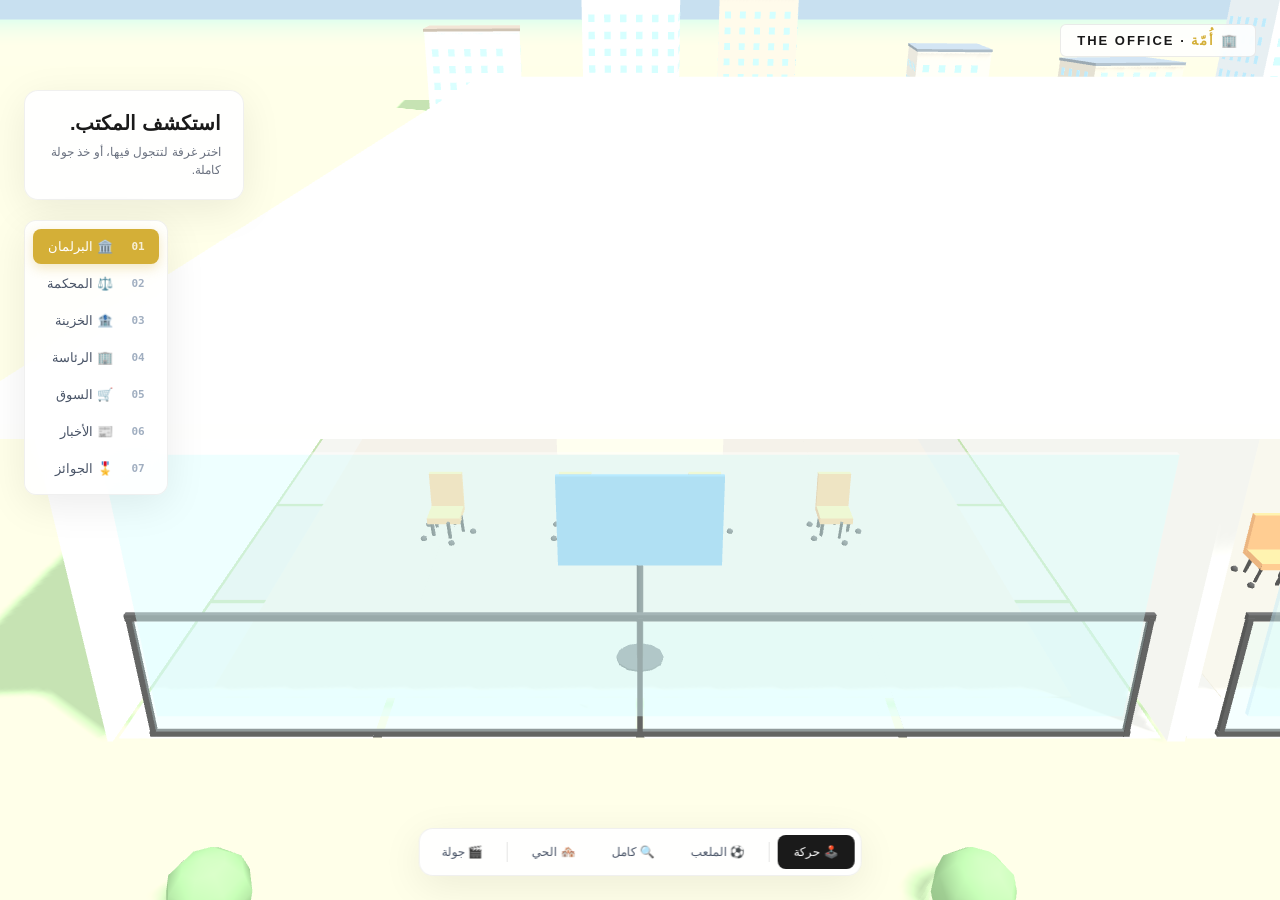
<file: app/src/main/assets/office/index.html>
<!DOCTYPE html>
<html lang="ar" dir="rtl">
<head>
<meta charset="UTF-8">
<meta name="viewport" content="width=device-width, initial-scale=1.0, user-scalable=no">
<title>مكتب أُمّة</title>
<style>
  * { margin: 0; padding: 0; box-sizing: border-box; -webkit-tap-highlight-color: transparent; }
  html, body { width: 100%; height: 100%; overflow: hidden; background: #C8E0F0; font-family: sans-serif; }
  canvas { display: block; touch-action: none; }

  #loading {
    position: absolute; top: 50%; left: 50%; transform: translate(-50%, -50%);
    color: #D4AF37; font-size: 15px; text-align: center; z-index: 100;
    background: rgba(255,255,255,0.95); padding: 30px 40px; border-radius: 20px;
    border: 2px solid #D4AF37; box-shadow: 0 20px 60px rgba(0,0,0,0.15);
  }
  .spinner {
    border: 4px solid rgba(212, 175, 55, 0.2); border-top: 4px solid #D4AF37;
    border-radius: 50%; width: 50px; height: 50px;
    animation: spin 1s linear infinite; margin: 0 auto 20px;
  }
  @keyframes spin { to { transform: rotate(360deg); } }

  /* العنوان أعلى يمين */
  #title {
    position: absolute; top: 24px; right: 24px; z-index: 50;
    color: #1A1A1A; font-size: 13px; letter-spacing: 2px;
    font-weight: 600; text-transform: uppercase;
    background: rgba(255,255,255,0.85);
    padding: 8px 16px; border-radius: 6px;
    backdrop-filter: blur(10px);
    border: 1px solid rgba(0,0,0,0.08);
  }
  #title .gold { color: #D4AF37; }

  /* البطاقة على يسار */
  #infoCard {
    position: absolute; top: 90px; left: 24px; z-index: 50;
    background: rgba(255,255,255,0.92);
    padding: 20px 22px; border-radius: 14px;
    max-width: 220px;
    backdrop-filter: blur(20px);
    border: 1px solid rgba(0,0,0,0.06);
    box-shadow: 0 10px 40px rgba(0,0,0,0.08);
  }
  #infoCard h1 {
    color: #1A1A1A; font-size: 20px; margin-bottom: 8px;
    font-weight: 600; line-height: 1.2;
  }
  #infoCard p {
    color: #6B7280; font-size: 12px; line-height: 1.5;
  }

  /* القائمة الجانبية */
  #roomsList {
    position: absolute; top: 220px; left: 24px; z-index: 50;
    display: flex; flex-direction: column; gap: 2px;
    background: rgba(255,255,255,0.85);
    border-radius: 12px; padding: 8px;
    backdrop-filter: blur(20px);
    border: 1px solid rgba(0,0,0,0.06);
    box-shadow: 0 10px 40px rgba(0,0,0,0.08);
    max-width: 220px;
  }
  .room-item {
    display: flex; align-items: center; gap: 12px;
    padding: 10px 14px; border-radius: 8px;
    cursor: pointer; transition: all 0.2s;
    font-size: 13px; color: #4A5568;
    font-weight: 500;
  }
  .room-item:active { transform: scale(0.98); }
  .room-item.active {
    background: #D4AF37; color: #FFFFFF;
    box-shadow: 0 4px 12px rgba(212,175,55,0.3);
  }
  .room-num {
    font-size: 11px; color: #A0AEC0;
    font-weight: 600; min-width: 20px;
    font-family: monospace;
  }
  .room-item.active .room-num { color: rgba(255,255,255,0.8); }
  .room-name { flex: 1; }

  /* الشريط السفلي */
  #bottomBar {
    position: absolute; bottom: 24px; left: 50%;
    transform: translateX(-50%); z-index: 50;
    display: flex; gap: 4px; align-items: center;
    background: rgba(255,255,255,0.92);
    padding: 6px; border-radius: 14px;
    backdrop-filter: blur(20px);
    border: 1px solid rgba(0,0,0,0.06);
    box-shadow: 0 10px 40px rgba(0,0,0,0.08);
    max-width: calc(100vw - 48px);
    overflow-x: auto;
  }
  #bottomBar::-webkit-scrollbar { display: none; }
  .bar-btn {
    padding: 10px 16px; border-radius: 8px;
    font-size: 12px; color: #4A5568;
    background: transparent; border: none;
    cursor: pointer; white-space: nowrap;
    font-weight: 500; transition: all 0.2s;
    font-family: inherit;
  }
  .bar-btn:active { transform: scale(0.96); }
  .bar-btn.active {
    background: #1A1A1A; color: #FFFFFF;
  }
  .bar-separator {
    width: 1px; height: 20px;
    background: rgba(0,0,0,0.1);
    margin: 0 4px;
  }

  /* Toast */
  .toast {
    position: absolute; top: 90px; left: 50%;
    transform: translateX(-50%);
    background: #1A1A1A; color: #FFFFFF;
    padding: 14px 26px; border-radius: 12px;
    font-size: 14px; z-index: 300; display: none;
    box-shadow: 0 10px 40px rgba(0,0,0,0.2);
    max-width: 85%;
  }
  .toast.show { display: block; animation: toastIn 0.3s ease-out; }
  @keyframes toastIn {
    from { opacity: 0; transform: translateX(-50%) translateY(-20px); }
    to { opacity: 1; transform: translateX(-50%) translateY(0); }
  }

  /* علامة YOU */
  #youLabel {
    position: absolute;
    background: #10B981; color: #FFFFFF;
    padding: 4px 10px; border-radius: 10px;
    font-size: 10px; font-weight: bold;
    pointer-events: none; z-index: 30;
    transform: translate(-50%, -50%);
    opacity: 0; transition: opacity 0.2s;
    white-space: nowrap;
  }
  #youLabel::after {
    content: '';
    position: absolute; left: 50%; bottom: -5px;
    transform: translateX(-50%);
    width: 0; height: 0;
    border-left: 5px solid transparent;
    border-right: 5px solid transparent;
    border-top: 5px solid #10B981;
  }
  #youLabel.show { opacity: 1; }

  /* لوحة التفاعل */
  #interactPanel {
    position: absolute; top: 0; left: 0; right: 0; bottom: 0;
    background: rgba(0,0,0,0.5); z-index: 200;
    display: none; align-items: flex-end;
    backdrop-filter: blur(4px);
  }
  #interactPanel.show { display: flex; }
  #interactPanel .panel {
    width: 100%; background: #FFFFFF;
    border-top-left-radius: 24px; border-top-right-radius: 24px;
    padding: 24px 22px 40px;
    animation: slideUp 0.35s cubic-bezier(0.34, 1.56, 0.64, 1);
  }
  @keyframes slideUp { from { transform: translateY(100%); } to { transform: translateY(0); } }
  #interactPanel h3 { color: #1A1A1A; font-size: 20px; margin-bottom: 8px; }
  #interactPanel p { color: #6B7280; font-size: 13px; margin-bottom: 20px; line-height: 1.5; }
  #interactPanel .btns { display: flex; gap: 10px; }
  #interactPanel button {
    flex: 1; padding: 15px; border: none; border-radius: 12px;
    font-size: 14px; font-weight: bold; font-family: inherit; cursor: pointer;
    transition: transform 0.15s;
  }
  #interactPanel button:active { transform: scale(0.96); }
  #interactPanel .btn-open {
    background: #D4AF37; color: #FFFFFF;
  }
  #interactPanel .btn-close {
    background: #F3F4F6; color: #4A5568;
  }
</style>
</head>
<body>
<div id="loading"><div class="spinner"></div><div>🏢 جاري تحميل مكتب أُمّة...</div></div>

<div id="title">🏢 <span class="gold">أُمّة</span> · THE OFFICE</div>

<div id="infoCard">
  <h1>استكشف المكتب.</h1>
  <p>اختر غرفة لتتجول فيها، أو خذ جولة كاملة.</p>
</div>

<div id="roomsList"></div>

<div id="bottomBar">
  <button class="bar-btn active" onclick="changeView('move')">🕹️ حركة</button>
  <div class="bar-separator"></div>
  <button class="bar-btn" onclick="changeView('football')">⚽ الملعب</button>
  <button class="bar-btn" onclick="changeView('full')">🔍 كامل</button>
  <button class="bar-btn" onclick="changeView('neighbourhood')">🏘️ الحي</button>
  <div class="bar-separator"></div>
  <button class="bar-btn" onclick="takeTour()">🎬 جولة</button>
</div>

<div id="youLabel">YOU</div>

<div id="interactPanel">
  <div class="panel">
    <h3 id="iTitle">📍 مكان</h3>
    <p id="iDesc"></p>
    <div class="btns">
      <button class="btn-close" onclick="closeInteract()">إغلاق</button>
      <button class="btn-open" onclick="openActivity()">🚪 ادخل</button>
    </div>
  </div>
</div>

<div class="toast" id="toast"></div>

<script src="../avatar/libs/three.min.js"></script>
<script src="../avatar/libs/OrbitControls.js"></script>
<script>
// ═══════════════════════════════════════════════════════════
//  الإعدادات العامة
// ═══════════════════════════════════════════════════════════

const ROOM_SIZE = 60;         // حجم كل غرفة
const ROOM_GAP = 5;            // الفراغ بين الغرف
const BUILDING_W = 5 * (ROOM_SIZE + ROOM_GAP);
const BUILDING_D = 3 * (ROOM_SIZE + ROOM_GAP);

// ═══════════════════════════════════════════════════════════
//  Scene + Camera + Renderer
// ═══════════════════════════════════════════════════════════

const scene = new THREE.Scene();
scene.background = new THREE.Color(0xC8E0F0);
scene.fog = new THREE.Fog(0xC8E0F0, 500, 1500);

const camera = new THREE.PerspectiveCamera(45, window.innerWidth / window.innerHeight, 1, 3000);
camera.position.set(-150, 120, 200);

const renderer = new THREE.WebGLRenderer({ antialias: true, powerPreference: 'high-performance' });
renderer.setSize(window.innerWidth, window.innerHeight);
renderer.setPixelRatio(Math.min(window.devicePixelRatio, 2));
renderer.shadowMap.enabled = true;
renderer.shadowMap.type = THREE.PCFSoftShadowMap;
renderer.outputEncoding = THREE.sRGBEncoding;
document.body.appendChild(renderer.domElement);

const controls = new THREE.OrbitControls(camera, renderer.domElement);
controls.enableDamping = true;
controls.dampingFactor = 0.06;
controls.minDistance = 30;
controls.maxDistance = 800;
controls.maxPolarAngle = Math.PI / 2.1;
controls.target.set(0, 10, 0);

// ═══════════════════════════════════════════════════════════
//  الإضاءة — نهارية نظيفة
// ═══════════════════════════════════════════════════════════

const ambient = new THREE.AmbientLight(0xffffff, 0.55);
scene.add(ambient);

const hemi = new THREE.HemisphereLight(0xE8F4FF, 0xA8B090, 0.5);
scene.add(hemi);

const sun = new THREE.DirectionalLight(0xFFFFFF, 1.0);
sun.position.set(200, 400, 150);
sun.castShadow = true;
sun.shadow.mapSize.width = 2048;
sun.shadow.mapSize.height = 2048;
sun.shadow.camera.near = 50;
sun.shadow.camera.far = 1200;
sun.shadow.camera.left = -300;
sun.shadow.camera.right = 300;
sun.shadow.camera.top = 300;
sun.shadow.camera.bottom = -300;
sun.shadow.bias = -0.0004;
scene.add(sun);

// ═══════════════════════════════════════════════════════════
//  الأرضيات والأرصفة الخارجية
// ═══════════════════════════════════════════════════════════

// الأرض الخضراء الخارجية
const grassMat = new THREE.MeshLambertMaterial({ color: 0x8FBF6E });
const grass = new THREE.Mesh(new THREE.PlaneGeometry(2000, 2000), grassMat);
grass.rotation.x = -Math.PI / 2;
grass.receiveShadow = true;
scene.add(grass);

// الرصيف الخارجي (المدخل)
const paveMat = new THREE.MeshLambertMaterial({ color: 0xE0DDD2 });
const pave = new THREE.Mesh(new THREE.BoxGeometry(300, 0.4, 60), paveMat);
pave.position.set(0, 0.2, BUILDING_D / 2 + 40);
pave.receiveShadow = true;
scene.add(pave);

// خطوط الرصيف الرمادية
const linePaveMat = new THREE.MeshLambertMaterial({ color: 0x8B8B85 });
for (let i = -3; i <= 3; i++) {
  const line = new THREE.Mesh(new THREE.BoxGeometry(2, 0.42, 60), linePaveMat);
  line.position.set(i * 40, 0.21, BUILDING_D / 2 + 40);
  scene.add(line);
}

// ملعب كرة القدم (على الجنوب)
const pitchMat = new THREE.MeshLambertMaterial({ color: 0x6BBF5A });
const pitch = new THREE.Mesh(new THREE.BoxGeometry(240, 0.3, 140), pitchMat);
pitch.position.set(0, 0.15, BUILDING_D / 2 + 130);
pitch.receiveShadow = true;
scene.add(pitch);

// خطوط الملعب
const pitchLineMat = new THREE.MeshBasicMaterial({ color: 0xFFFFFF });
const centerLine = new THREE.Mesh(new THREE.BoxGeometry(240, 0.32, 0.6), pitchLineMat);
centerLine.position.set(0, 0.16, BUILDING_D / 2 + 130);
scene.add(centerLine);

// دائرة المنتصف
const centerCircle = new THREE.Mesh(
  new THREE.RingGeometry(15, 16, 32),
  pitchLineMat
);
centerCircle.rotation.x = -Math.PI / 2;
centerCircle.position.set(0, 0.17, BUILDING_D / 2 + 130);
scene.add(centerCircle);

// مرميين
const goalMat = new THREE.MeshLambertMaterial({ color: 0xFFFFFF });
for (let side of [-1, 1]) {
  for (let i = 0; i < 3; i++) {
    const post = new THREE.Mesh(new THREE.CylinderGeometry(0.4, 0.4, 8, 8), goalMat);
    post.position.set(side * 110 + (i - 1) * 6, 4, BUILDING_D / 2 + 130 + side * 65);
    if (i === 1) post.position.y = 4; // لا فرق
    scene.add(post);
  }
  // العارضة الأفقية
  const bar = new THREE.Mesh(new THREE.CylinderGeometry(0.4, 0.4, 12, 8), goalMat);
  bar.rotation.z = Math.PI / 2;
  bar.position.set(side * 110, 8, BUILDING_D / 2 + 130 + side * 65);
  scene.add(bar);
}

// سياج حول الملعب
const fenceMat = new THREE.MeshLambertMaterial({ color: 0xD8D8D0 });
for (let i = 0; i < 20; i++) {
  for (let z of [-70, 70]) {
    const pole = new THREE.Mesh(new THREE.CylinderGeometry(0.3, 0.3, 5, 6), fenceMat);
    pole.position.set((i - 10) * 12, 2.5, BUILDING_D / 2 + 130 + z);
    scene.add(pole);
  }
}

// ═══════════════════════════════════════════════════════════
//  المباني السياقية (خارج المكتب)
// ═══════════════════════════════════════════════════════════

const buildingWallColors = [0xE8E4DC, 0xD4C8B0, 0xE0D8C8, 0xE8F0F8, 0xD8E4F0];
const buildingRoofColors = [0x5A6B7A, 0x7A6B5A, 0x4A5A6A];

function makeContextBuilding(w, h, d) {
  const g = new THREE.Group();
  const wallMat = new THREE.MeshLambertMaterial({
    color: buildingWallColors[Math.floor(Math.random() * buildingWallColors.length)]
  });
  const roofMat = new THREE.MeshLambertMaterial({
    color: buildingRoofColors[Math.floor(Math.random() * buildingRoofColors.length)]
  });

  const box = new THREE.Mesh(new THREE.BoxGeometry(w, h, d), wallMat);
  box.position.y = h / 2;
  box.castShadow = true; box.receiveShadow = true;
  g.add(box);

  const roof = new THREE.Mesh(new THREE.BoxGeometry(w + 0.5, 0.8, d + 0.5), roofMat);
  roof.position.y = h + 0.4;
  roof.castShadow = true;
  g.add(roof);

  // نوافذ
  const windowMat = new THREE.MeshLambertMaterial({
    color: 0x80C0E0, emissive: 0x2A5A7A, emissiveIntensity: 0.3
  });
  const colsX = Math.floor(w / 5);
  const colsZ = Math.floor(d / 5);
  const rows = Math.floor(h / 5);

  for (let r = 0; r < rows; r++) {
    const y = 2.5 + r * 5;
    for (let c = 0; c < colsX; c++) {
      const x = -w / 2 + 3 + c * 5;
      const win1 = new THREE.Mesh(new THREE.BoxGeometry(2, 2.2, 0.1), windowMat);
      win1.position.set(x, y, d / 2 + 0.05);
      g.add(win1);
      const win2 = win1.clone();
      win2.position.z = -d / 2 - 0.05;
      g.add(win2);
    }
    for (let c = 0; c < colsZ; c++) {
      const z = -d / 2 + 3 + c * 5;
      const win1 = new THREE.Mesh(new THREE.BoxGeometry(0.1, 2.2, 2), windowMat);
      win1.position.set(w / 2 + 0.05, y, z);
      g.add(win1);
      const win2 = win1.clone();
      win2.position.x = -w / 2 - 0.05;
      g.add(win2);
    }
  }

  return g;
}

// مباني سياقية خلف المكتب (للخلفية)
for (let i = 0; i < 8; i++) {
  const w = 20 + Math.random() * 15;
  const h = 15 + Math.random() * 20;
  const d = 20 + Math.random() * 15;
  const b = makeContextBuilding(w, h, d);
  b.position.set(
    (i - 3.5) * 50 + (Math.random() - 0.5) * 20,
    0,
    -BUILDING_D / 2 - 100 - Math.random() * 80
  );
  b.rotation.y = (Math.random() - 0.5) * 0.3;
  scene.add(b);
}

// ═══════════════════════════════════════════════════════════
//  مبنى المكتب — الهيكل الخارجي
// ═══════════════════════════════════════════════════════════

const officeGroup = new THREE.Group();
scene.add(officeGroup);

// ═══ الإعدادات ═══
const ROOM = 60;
const WALL_H = 20;
const WALL_T = 1;
const ROOMS_X = 5;   // 5 أعمدة
const ROOMS_Z = 3;   // 3 صفوف

// ═══ المواد ═══
const floorMat = new THREE.MeshLambertMaterial({ color: 0xE8E4D8 });
const wallMat = new THREE.MeshLambertMaterial({ color: 0xF5F2EC });
const wallOuterMat = new THREE.MeshLambertMaterial({ color: 0xFFFFFF });
const glassMat = new THREE.MeshLambertMaterial({
  color: 0x88C8E8, transparent: true, opacity: 0.45,
  emissive: 0x2A5A7A, emissiveIntensity: 0.15
});
const roofMat = new THREE.MeshLambertMaterial({ color: 0xD8D4C8 });

// ═══ الأرضية الإجمالية ═══
const totalW = ROOMS_X * ROOM + (ROOMS_X - 1) * WALL_T;
const totalD = ROOMS_Z * ROOM + (ROOMS_Z - 1) * WALL_T;

const floor = new THREE.Mesh(
  new THREE.BoxGeometry(totalW + 4, 0.6, totalD + 4),
  floorMat
);
floor.position.y = -0.3;
floor.receiveShadow = true;
officeGroup.add(floor);

// ═══ البلاط على الأرضية ═══
const tileMat = new THREE.MeshLambertMaterial({ color: 0xDCD8CC });
for (let x = 0; x < ROOMS_X; x++) {
  for (let z = 0; z < ROOMS_Z; z++) {
    const tx = -totalW / 2 + ROOM / 2 + x * (ROOM + WALL_T);
    const tz = -totalD / 2 + ROOM / 2 + z * (ROOM + WALL_T);

    // نرسم مربعات صغيرة داخل كل غرفة (تأثير بلاط)
    const tilesPerSide = 4;
    const tileSize = ROOM / tilesPerSide - 0.5;
    for (let i = 0; i < tilesPerSide; i++) {
      for (let j = 0; j < tilesPerSide; j++) {
        const tile = new THREE.Mesh(
          new THREE.BoxGeometry(tileSize, 0.05, tileSize),
          (i + j) % 2 === 0 ? tileMat : floorMat
        );
        tile.position.set(
          tx - ROOM / 2 + tileSize / 2 + i * (tileSize + 0.5) + 0.25,
          0.05,
          tz - ROOM / 2 + tileSize / 2 + j * (tileSize + 0.5) + 0.25
        );
        tile.receiveShadow = true;
        officeGroup.add(tile);
      }
    }
  }
}

// ═══ الجدران الداخلية بين الغرف ═══
for (let x = 0; x < ROOMS_X - 1; x++) {
  for (let z = 0; z < ROOMS_Z; z++) {
    const wall = new THREE.Mesh(
      new THREE.BoxGeometry(WALL_T, WALL_H, ROOM),
      wallMat
    );
    wall.position.set(
      -totalW / 2 + ROOM + x * (ROOM + WALL_T) + WALL_T / 2,
      WALL_H / 2,
      -totalD / 2 + ROOM / 2 + z * (ROOM + WALL_T)
    );
    wall.castShadow = true;
    wall.receiveShadow = true;
    officeGroup.add(wall);
  }
}

// ═══ الجدران بين الصفوف ═══
for (let z = 0; z < ROOMS_Z - 1; z++) {
  for (let x = 0; x < ROOMS_X; x++) {
    const wall = new THREE.Mesh(
      new THREE.BoxGeometry(ROOM, WALL_H, WALL_T),
      wallMat
    );
    wall.position.set(
      -totalW / 2 + ROOM / 2 + x * (ROOM + WALL_T),
      WALL_H / 2,
      -totalD / 2 + ROOM + z * (ROOM + WALL_T) + WALL_T / 2
    );
    wall.castShadow = true;
    wall.receiveShadow = true;
    officeGroup.add(wall);
  }
}

// ═══ الجدار الخارجي — الشمال (بزجاج) ═══
for (let x = 0; x < ROOMS_X; x++) {
  const cx = -totalW / 2 + ROOM / 2 + x * (ROOM + WALL_T);
  // زجاج
  const glass = new THREE.Mesh(
    new THREE.BoxGeometry(ROOM - 6, WALL_H - 4, 0.3),
    glassMat
  );
  glass.position.set(cx, WALL_H / 2, -totalD / 2 - 0.15);
  officeGroup.add(glass);

  // إطار الزجاج
  const frameMat = new THREE.MeshLambertMaterial({ color: 0x1A1A1A });
  const frameTop = new THREE.Mesh(new THREE.BoxGeometry(ROOM - 5, 0.4, 0.4), frameMat);
  frameTop.position.set(cx, WALL_H - 2, -totalD / 2 - 0.15);
  officeGroup.add(frameTop);
  const frameBot = frameTop.clone();
  frameBot.position.y = 2;
  officeGroup.add(frameBot);

  const frameL = new THREE.Mesh(new THREE.BoxGeometry(0.4, WALL_H - 4, 0.4), frameMat);
  frameL.position.set(cx - (ROOM - 6) / 2, WALL_H / 2, -totalD / 2 - 0.15);
  officeGroup.add(frameL);
  const frameR = frameL.clone();
  frameR.position.x = cx + (ROOM - 6) / 2;
  officeGroup.add(frameR);
}

// ═══ الجدار الجنوبي — المدخل ═══
for (let x = 0; x < ROOMS_X; x++) {
  const cx = -totalW / 2 + ROOM / 2 + x * (ROOM + WALL_T);
  // زجاج للنوافذ
  const glass = new THREE.Mesh(
    new THREE.BoxGeometry(ROOM - 6, WALL_H - 4, 0.3),
    glassMat
  );
  glass.position.set(cx, WALL_H / 2, totalD / 2 + 0.15);
  officeGroup.add(glass);
}

// ═══ الجدران الجانبية (شرق + غرب) ═══
for (let z = 0; z < ROOMS_Z; z++) {
  const cz = -totalD / 2 + ROOM / 2 + z * (ROOM + WALL_T);

  const wallW = new THREE.Mesh(
    new THREE.BoxGeometry(0.3, WALL_H, ROOM),
    wallOuterMat
  );
  wallW.position.set(-totalW / 2 - 0.15, WALL_H / 2, cz);
  wallW.castShadow = true;
  officeGroup.add(wallW);

  const wallE = wallW.clone();
  wallE.position.x = totalW / 2 + 0.15;
  officeGroup.add(wallE);
}

// ═══ السقف ═══
const roof = new THREE.Mesh(
  new THREE.BoxGeometry(totalW + 6, 0.8, totalD + 6),
  roofMat
);
roof.position.y = WALL_H + 0.4;
roof.castShadow = true;
officeGroup.add(roof);

// ═══ باب المدخل الرئيسي ═══
const doorMat = new THREE.MeshLambertMaterial({ color: 0x8B6F47 });
const door = new THREE.Mesh(new THREE.BoxGeometry(8, 14, 0.4), doorMat);
door.position.set(0, 7, totalD / 2 + 0.25);
officeGroup.add(door);

// مقبض
const handleMat = new THREE.MeshLambertMaterial({ color: 0xD4AF37 });
const handle = new THREE.Mesh(new THREE.CylinderGeometry(0.15, 0.15, 1.2, 8), handleMat);
handle.position.set(2, 7, totalD / 2 + 0.5);
handle.rotation.x = Math.PI / 2;
officeGroup.add(handle);

// ═══ لافتة فوق الباب ═══
const signMat = new THREE.MeshLambertMaterial({ color: 0x1A1A1A });
const sign = new THREE.Mesh(new THREE.BoxGeometry(20, 3, 0.3), signMat);
sign.position.set(0, 16, totalD / 2 + 0.3);
officeGroup.add(sign);

// ═══ شريط ذهبي فوق اللافتة ═══
const stripeMat = new THREE.MeshLambertMaterial({ color: 0xD4AF37 });
const stripe = new THREE.Mesh(new THREE.BoxGeometry(20, 0.3, 0.35), stripeMat);
stripe.position.set(0, 17.7, totalD / 2 + 0.32);
officeGroup.add(stripe);

// ═══ منحدر المدخل ═══
const rampMat = new THREE.MeshLambertMaterial({ color: 0xD8D4C8 });
const ramp = new THREE.Mesh(new THREE.BoxGeometry(20, 1, 8), rampMat);
ramp.position.set(0, 0.2, totalD / 2 + 4);
ramp.receiveShadow = true;
officeGroup.add(ramp);

// ═══ درابزين المدخل ═══
const railMat = new THREE.MeshLambertMaterial({ color: 0x8B8B85 });
for (let side of [-1, 1]) {
  const rail = new THREE.Mesh(new THREE.BoxGeometry(0.4, 1.2, 8), railMat);
  rail.position.set(side * 10, 1, totalD / 2 + 4);
  officeGroup.add(rail);
}

// ═══ الأشجار حول المبنى ═══
const trunkMat2 = new THREE.MeshLambertMaterial({ color: 0x5D4037 });
const leafMat2 = new THREE.MeshLambertMaterial({ color: 0x4A8B3A });

function makeOutsideTree(x, z) {
  const g = new THREE.Group();

  const trunk = new THREE.Mesh(new THREE.CylinderGeometry(0.5, 0.7, 4, 6), trunkMat2);
  trunk.position.y = 2;
  trunk.castShadow = true;
  g.add(trunk);

  const leaves = new THREE.Mesh(new THREE.SphereGeometry(3, 10, 8), leafMat2);
  leaves.position.y = 5.5;
  leaves.castShadow = true;
  g.add(leaves);

  g.position.set(x, 0, z);
  return g;
}

// أشجار حول المبنى
for (let i = 0; i < 6; i++) {
  officeGroup.add(makeOutsideTree(-120 + i * 48, -totalD / 2 - 50));
  officeGroup.add(makeOutsideTree(-120 + i * 48, totalD / 2 + 50));
}

// شجيرات
const bushMat = new THREE.MeshLambertMaterial({ color: 0x5A9B4A });
for (let i = 0; i < 8; i++) {
  const bush = new THREE.Mesh(new THREE.SphereGeometry(2, 8, 6), bushMat);
  bush.position.set(-totalW / 2 + 10 + i * (totalW - 20) / 8, 1, totalD / 2 + 12);
  bush.castShadow = true;
  officeGroup.add(bush);
}

// ═══════════════════════════════════════════════════════════
//  الأثاث الداخلي — مكتبي حديث
// ═══════════════════════════════════════════════════════════

// المواد
const deskWoodMat = new THREE.MeshLambertMaterial({ color: 0x9B7B5A });
const deskTopMat = new THREE.MeshLambertMaterial({ color: 0xE8DCC8 });
const chairMat = new THREE.MeshLambertMaterial({ color: 0x4A7A5A });
const chairOrangeMat = new THREE.MeshLambertMaterial({ color: 0xE07A3A });
const chairDarkMat = new THREE.MeshLambertMaterial({ color: 0x2A2A2A });
const screenMat = new THREE.MeshLambertMaterial({
  color: 0x1A3A5A, emissive: 0x4A8AC0, emissiveIntensity: 0.7
});
const screenBodyMat = new THREE.MeshLambertMaterial({ color: 0x1A1A1A });
const plantPotMat = new THREE.MeshLambertMaterial({ color: 0xA85A3A });
const plantLeafMat = new THREE.MeshLambertMaterial({ color: 0x4A8B3A });
const glassWallMat = new THREE.MeshLambertMaterial({
  color: 0x88C8E8, transparent: true, opacity: 0.25,
  emissive: 0x2A5A7A, emissiveIntensity: 0.1
});
const glassFrameMat = new THREE.MeshLambertMaterial({ color: 0x1A1A1A });
const boardMat = new THREE.MeshLambertMaterial({ color: 0xB89068 });
const sofaMat = new THREE.MeshLambertMaterial({ color: 0x3A7A4A });
const carpetMat = new THREE.MeshLambertMaterial({ color: 0xC8B8A0 });

// ═══ مكتب ═══
function makeDesk() {
  const g = new THREE.Group();

  // السطح
  const top = new THREE.Mesh(new THREE.BoxGeometry(10, 0.4, 5), deskTopMat);
  top.position.y = 3;
  top.castShadow = true;
  top.receiveShadow = true;
  g.add(top);

  // الأرجل
  for (let x of [-4.5, 4.5]) {
    for (let z of [-2, 2]) {
      const leg = new THREE.Mesh(new THREE.BoxGeometry(0.4, 3, 0.4), deskWoodMat);
      leg.position.set(x, 1.5, z);
      leg.castShadow = true;
      g.add(leg);
    }
  }

  // حاسوب
  const monitor = new THREE.Mesh(new THREE.BoxGeometry(4, 2.6, 0.2), screenBodyMat);
  monitor.position.set(0, 4.5, -0.5);
  monitor.castShadow = true;
  g.add(monitor);

  const screen = new THREE.Mesh(new THREE.BoxGeometry(3.6, 2.2, 0.05), screenMat);
  screen.position.set(0, 4.5, -0.38);
  g.add(screen);

  // ستاند الشاشة
  const stand = new THREE.Mesh(new THREE.CylinderGeometry(0.15, 0.15, 1.5, 8), screenBodyMat);
  stand.position.set(0, 3.9, -0.5);
  g.add(stand);

  const base = new THREE.Mesh(new THREE.CylinderGeometry(1.2, 1.2, 0.15, 12), screenBodyMat);
  base.position.set(0, 3.2, -0.5);
  g.add(base);

  // لوحة مفاتيح
  const keyboard = new THREE.Mesh(new THREE.BoxGeometry(3.5, 0.15, 1.2), screenBodyMat);
  keyboard.position.set(0, 3.25, 1);
  g.add(keyboard);

  // كوب قهوة
  const cup = new THREE.Mesh(
    new THREE.CylinderGeometry(0.4, 0.4, 0.8, 12),
    new THREE.MeshLambertMaterial({ color: 0xFFFFFF })
  );
  cup.position.set(3.5, 3.6, 1);
  g.add(cup);

  return g;
}

// ═══ كرسي مكتب ═══
function makeOfficeChair(colorMat) {
  const g = new THREE.Group();

  // المقعد
  const seat = new THREE.Mesh(new THREE.BoxGeometry(2.5, 0.5, 2.5), colorMat);
  seat.position.y = 1.8;
  seat.castShadow = true;
  g.add(seat);

  // الظهر
  const back = new THREE.Mesh(new THREE.BoxGeometry(2.5, 3, 0.4), colorMat);
  back.position.set(0, 3.3, -1.05);
  back.castShadow = true;
  g.add(back);

  // الأرجل (نجمة)
  const legMat = new THREE.MeshLambertMaterial({ color: 0x1A1A1A });
  for (let i = 0; i < 5; i++) {
    const angle = (i / 5) * Math.PI * 2;
    const leg = new THREE.Mesh(new THREE.BoxGeometry(0.2, 1.8, 0.2), legMat);
    leg.position.set(Math.cos(angle) * 1.2, 0.9, Math.sin(angle) * 1.2);
    leg.rotation.y = angle;
    leg.rotation.x = 0.3;
    g.add(leg);
  }

  // العجلات
  for (let i = 0; i < 5; i++) {
    const angle = (i / 5) * Math.PI * 2;
    const wheel = new THREE.Mesh(
      new THREE.SphereGeometry(0.25, 8, 6),
      legMat
    );
    wheel.position.set(Math.cos(angle) * 2, 0.25, Math.sin(angle) * 2);
    g.add(wheel);
  }

  return g;
}

// ═══ نبتة ═══
function makePlant(variant) {
  const g = new THREE.Group();

  // الأصيص
  const pot = new THREE.Mesh(
    new THREE.CylinderGeometry(1.2, 0.9, 2, 12),
    plantPotMat
  );
  pot.position.y = 1;
  pot.castShadow = true;
  g.add(pot);

  // التربة
  const soil = new THREE.Mesh(
    new THREE.CylinderGeometry(1.1, 1.1, 0.2, 12),
    new THREE.MeshLambertMaterial({ color: 0x3A2A1A })
  );
  soil.position.y = 2;
  g.add(soil);

  if (variant === 'big') {
    // نخلة داخلية
    const trunk = new THREE.Mesh(
      new THREE.CylinderGeometry(0.15, 0.2, 6, 6),
      new THREE.MeshLambertMaterial({ color: 0x6A5A3A })
    );
    trunk.position.y = 5;
    trunk.castShadow = true;
    g.add(trunk);

    for (let i = 0; i < 6; i++) {
      const angle = (i / 6) * Math.PI * 2;
      const leaf = new THREE.Mesh(
        new THREE.ConeGeometry(0.8, 4, 4),
        plantLeafMat
      );
      leaf.position.y = 8;
      leaf.rotation.z = Math.PI / 2.5;
      leaf.rotation.y = angle;
      leaf.position.x = Math.cos(angle) * 1.5;
      leaf.position.z = Math.sin(angle) * 1.5;
      leaf.castShadow = true;
      g.add(leaf);
    }
  } else if (variant === 'cactus') {
    const cactus = new THREE.Mesh(
      new THREE.CylinderGeometry(0.6, 0.6, 3, 12),
      plantLeafMat
    );
    cactus.position.y = 3.5;
    cactus.castShadow = true;
    g.add(cactus);

    const arm1 = new THREE.Mesh(new THREE.CylinderGeometry(0.3, 0.3, 2, 8), plantLeafMat);
    arm1.position.set(0.7, 3, 0);
    arm1.rotation.z = -0.5;
    arm1.castShadow = true;
    g.add(arm1);
  } else {
    // نبات عادي
    const leaves1 = new THREE.Mesh(new THREE.SphereGeometry(1.5, 8, 6), plantLeafMat);
    leaves1.position.y = 3.5;
    leaves1.castShadow = true;
    g.add(leaves1);

    const leaves2 = new THREE.Mesh(new THREE.SphereGeometry(1.2, 8, 6), plantLeafMat);
    leaves2.position.set(0.6, 4.2, 0.3);
    leaves2.castShadow = true;
    g.add(leaves2);
  }

  return g;
}

// ═══ فاصل زجاجي ═══
function makeGlassDivider(width, height) {
  const g = new THREE.Group();

  // الزجاج
  const glass = new THREE.Mesh(
    new THREE.BoxGeometry(width - 0.6, height - 0.6, 0.15),
    glassWallMat
  );
  glass.position.y = height / 2;
  g.add(glass);

  // الإطار
  const frameTop = new THREE.Mesh(
    new THREE.BoxGeometry(width, 0.4, 0.3),
    glassFrameMat
  );
  frameTop.position.y = height;
  frameTop.castShadow = true;
  g.add(frameTop);

  const frameBot = frameTop.clone();
  frameBot.position.y = 0.2;
  g.add(frameBot);

  for (let x of [-width / 2 + 0.2, 0, width / 2 - 0.2]) {
    const frameV = new THREE.Mesh(
      new THREE.BoxGeometry(0.3, height, 0.3),
      glassFrameMat
    );
    frameV.position.set(x, height / 2, 0);
    frameV.castShadow = true;
    g.add(frameV);
  }

  return g;
}

// ═══ لوحة إعلانات خشبية ═══
function makeNoticeBoard() {
  const g = new THREE.Group();

  const board = new THREE.Mesh(
    new THREE.BoxGeometry(8, 6, 0.4),
    boardMat
  );
  board.position.y = 8;
  board.castShadow = true;
  g.add(board);

  // إطار
  const frameMat = new THREE.MeshLambertMaterial({ color: 0x5A3A28 });
  const frameTop = new THREE.Mesh(new THREE.BoxGeometry(8.4, 0.4, 0.5), frameMat);
  frameTop.position.set(0, 11.2, 0);
  g.add(frameTop);
  const frameBot = frameTop.clone();
  frameBot.position.y = 4.8;
  g.add(frameBot);

  // أوراق ملونة
  const paperColors = [0xFFFFFF, 0xFFF8DC, 0xFFE4B5, 0xE0F0FF];
  for (let i = 0; i < 5; i++) {
    const paper = new THREE.Mesh(
      new THREE.BoxGeometry(1.2, 1.6, 0.05),
      new THREE.MeshLambertMaterial({
        color: paperColors[i % paperColors.length]
      })
    );
    paper.position.set(-3 + i * 1.5, 8 + (i % 2 === 0 ? 1 : -1), 0.25);
    paper.rotation.z = (Math.random() - 0.5) * 0.2;
    g.add(paper);
  }

  return g;
}

// ═══ كنبة ═══
function makeSofa() {
  const g = new THREE.Group();

  // المقعد
  const seat = new THREE.Mesh(new THREE.BoxGeometry(8, 1, 3), sofaMat);
  seat.position.y = 1.5;
  seat.castShadow = true; seat.receiveShadow = true;
  g.add(seat);

  // الظهر
  const back = new THREE.Mesh(new THREE.BoxGeometry(8, 3, 1), sofaMat);
  back.position.set(0, 3, -1);
  back.castShadow = true;
  g.add(back);

  // المساند
  for (let x of [-3.5, 3.5]) {
    const arm = new THREE.Mesh(new THREE.BoxGeometry(1, 2, 3), sofaMat);
    arm.position.set(x, 2, 0);
    arm.castShadow = true;
    g.add(arm);
  }

  return g;
}

// ═══ طاولة اجتماعات ═══
function makeMeetingTable() {
  const g = new THREE.Group();

  const top = new THREE.Mesh(new THREE.BoxGeometry(20, 0.5, 8), deskTopMat);
  top.position.y = 3.5;
  top.castShadow = true;
  top.receiveShadow = true;
  g.add(top);

  for (let x of [-8, 0, 8]) {
    for (let z of [-3, 3]) {
      const leg = new THREE.Mesh(new THREE.BoxGeometry(0.5, 3.5, 0.5), deskWoodMat);
      leg.position.set(x, 1.75, z);
      leg.castShadow = true;
      g.add(leg);
    }
  }

  return g;
}

// ═══ شاشة عرض ═══
function makeDisplayScreen() {
  const g = new THREE.Group();

  const screen = new THREE.Mesh(
    new THREE.BoxGeometry(10, 6, 0.3),
    new THREE.MeshLambertMaterial({
      color: 0x1A3A5A, emissive: 0x4A8AC0, emissiveIntensity: 0.5
    })
  );
  screen.position.y = 10;
  screen.castShadow = true;
  g.add(screen);

  // حامل
  const pole = new THREE.Mesh(new THREE.CylinderGeometry(0.2, 0.2, 7, 8), screenBodyMat);
  pole.position.y = 3.5;
  g.add(pole);

  const base = new THREE.Mesh(new THREE.CylinderGeometry(1.5, 1.5, 0.3, 12), screenBodyMat);
  base.position.y = 0.15;
  g.add(base);

  return g;
}

// ═══ خزانة كتب ═══
function makeBookshelf() {
  const g = new THREE.Group();

  const frame = new THREE.Mesh(new THREE.BoxGeometry(8, 12, 2), boardMat);
  frame.position.y = 6;
  frame.castShadow = true;
  g.add(frame);

  // كتب ملونة
  const bookColors = [0xE53935, 0x1E88E5, 0x43A047, 0xFDD835, 0x8E24AA, 0xFB8C00];
  for (let shelf = 0; shelf < 4; shelf++) {
    const y = 3 + shelf * 2.5;
    for (let i = 0; i < 6; i++) {
      const book = new THREE.Mesh(
        new THREE.BoxGeometry(0.5, 1.8, 1.5),
        new THREE.MeshLambertMaterial({
          color: bookColors[(i + shelf) % bookColors.length]
        })
      );
      book.position.set(-3 + i * 1.1, y, 0);
      g.add(book);
    }
  }

  return g;
}

// ═══ سجادة ═══
function makeCarpet(width, depth, color) {
  const mat = new THREE.MeshLambertMaterial({ color });
  const carpet = new THREE.Mesh(new THREE.BoxGeometry(width, 0.1, depth), mat);
  carpet.position.y = 0.1;
  carpet.receiveShadow = true;
  return carpet;
}

// ═══════════════════════════════════════════════════════════
//  7 غرف أُمّة — الترتيب في المبنى
// ═══════════════════════════════════════════════════════════

// ترتيب الغرف في الشبكة (5 أعمدة × 3 صفوف)
const roomGrid = [
  // الصف الأول (الأمامي - المدخل)
  { id: 'parliament', num: '01', name: 'البرلمان', icon: '🏛️', activity: 'ParliamentActivity', gridX: 0, gridZ: 2, color: 0xE8DCC8 },
  { id: 'court',      num: '02', name: 'المحكمة',   icon: '⚖️', activity: 'CourtActivity',       gridX: 1, gridZ: 2, color: 0xF0E8D0 },
  { id: 'treasury',   num: '03', name: 'الخزينة',   icon: '🏦', activity: 'TreasuryActivity',     gridX: 2, gridZ: 2, color: 0xE8D8A8 },
  { id: 'president',  num: '04', name: 'الرئاسة',   icon: '🏢', activity: 'PresidentDashboardActivity', gridX: 3, gridZ: 2, color: 0xD8E4F0 },
  { id: 'market',     num: '05', name: 'السوق',     icon: '🛒', activity: 'MarketActivity',       gridX: 4, gridZ: 2, color: 0xF0E8B8 },
  // الصف الثاني (الأوسط)
  { id: 'news',       num: '06', name: 'الأخبار',   icon: '📰', activity: 'NewsActivity',         gridX: 1, gridZ: 1, color: 0xE8E8F0 },
  { id: 'rewards',    num: '07', name: 'الجوائز',   icon: '🎖️', activity: 'LeaderboardActivity', gridX: 3, gridZ: 1, color: 0xF0E0C8 },
];

// نبني كل غرفة
const roomObjects = [];

for (const room of roomGrid) {
  const roomGroup = new THREE.Group();

  // إحداثيات مركز الغرفة
  const cx = -totalW / 2 + ROOM / 2 + room.gridX * (ROOM + WALL_T);
  const cz = -totalD / 2 + ROOM / 2 + room.gridZ * (ROOM + WALL_T);

  roomGroup.position.set(cx, 0, cz);
  roomGroup.userData = room;

  // ═══ سجادة الغرفة ═══
  const carpet = makeCarpet(ROOM - 8, ROOM - 8, room.color);
  carpet.position.y = 0.12;
  roomGroup.add(carpet);

  // ═══ التصميم حسب نوع الغرفة ═══

  if (room.id === 'parliament') {
    // منصة + 5 كراسي
    const podium = new THREE.Mesh(
      new THREE.BoxGeometry(15, 3, 10),
      new THREE.MeshLambertMaterial({ color: 0xD4C8B0 })
    );
    podium.position.set(0, 1.5, -15);
    podium.castShadow = true;
    roomGroup.add(podium);

    // كرسي رئيس البرلمان
    const chair = makeOfficeChair(chairDarkMat);
    chair.position.set(0, 0, -14);
    chair.rotation.y = Math.PI;
    roomGroup.add(chair);

    // 4 كراسي أمامه
    for (let i = 0; i < 4; i++) {
      const c = makeOfficeChair(chairOrangeMat);
      c.position.set((i - 1.5) * 10, 0, 5);
      roomGroup.add(c);
    }

    // شاشة عرض
    const screen = makeDisplayScreen();
    screen.position.set(0, 0, 22);
    screen.rotation.y = Math.PI;
    roomGroup.add(screen);
  }
  else if (room.id === 'court') {
    // منصة القاضي
    const bench = new THREE.Mesh(
      new THREE.BoxGeometry(18, 5, 5),
      new THREE.MeshLambertMaterial({ color: 0x8B6F47 })
    );
    bench.position.set(0, 2.5, -18);
    bench.castShadow = true;
    roomGroup.add(bench);

    // كرسي القاضي
    const judgeChair = makeOfficeChair(chairDarkMat);
    judgeChair.position.set(0, 0, -20);
    roomGroup.add(judgeChair);

    // منصة الشاهد (وسط)
    const witness = new THREE.Mesh(
      new THREE.BoxGeometry(4, 4, 3),
      new THREE.MeshLambertMaterial({ color: 0x9B7B5A })
    );
    witness.position.set(0, 2, 0);
    witness.castShadow = true;
    roomGroup.add(witness);

    // مقاعد الجمهور
    for (let r = 0; r < 3; r++) {
      for (let i = 0; i < 5; i++) {
        const seat = makeOfficeChair(chairOrangeMat);
        seat.position.set((i - 2) * 8, 0, 12 + r * 8);
        roomGroup.add(seat);
      }
    }
  }
  else if (room.id === 'treasury') {
    // خزنة كبيرة ذهبية
    const vault = new THREE.Mesh(
      new THREE.BoxGeometry(12, 12, 4),
      new THREE.MeshLambertMaterial({ color: 0xD4AF37 })
    );
    vault.position.set(0, 6, -18);
    vault.castShadow = true;
    roomGroup.add(vault);

    // دائرة ذهبية على الخزنة
    const dial = new THREE.Mesh(
      new THREE.CylinderGeometry(2, 2, 0.5, 16),
      new THREE.MeshLambertMaterial({ color: 0xA08020 })
    );
    dial.rotation.x = Math.PI / 2;
    dial.position.set(0, 6, -15.8);
    roomGroup.add(dial);

    // مكتب
    const desk = makeDesk();
    desk.position.set(0, 0, 10);
    desk.rotation.y = Math.PI;
    roomGroup.add(desk);

    // كرسي
    const chair = makeOfficeChair(chairDarkMat);
    chair.position.set(0, 0, 15);
    roomGroup.add(chair);

    // سجادة ذهبية
    const goldCarpet = makeCarpet(20, 15, 0xE8D8A8);
    goldCarpet.position.set(0, 0.15, 0);
    roomGroup.add(goldCarpet);
  }
  else if (room.id === 'president') {
    // مكتب فاخر
    const deskTop = new THREE.Mesh(
      new THREE.BoxGeometry(14, 0.6, 6),
      new THREE.MeshLambertMaterial({ color: 0x8B6F47 })
    );
    deskTop.position.set(0, 3.5, -10);
    deskTop.castShadow = true;
    roomGroup.add(deskTop);

    // كرسي الرئاسة (فخم)
    const throne = new THREE.Mesh(
      new THREE.BoxGeometry(3, 4, 3),
      new THREE.MeshLambertMaterial({ color: 0x8B3A2A })
    );
    throne.position.set(0, 2, -14);
    throne.castShadow = true;
    roomGroup.add(throne);

    // مسند الظهر العالي
    const backRest = new THREE.Mesh(
      new THREE.BoxGeometry(3, 6, 0.5),
      new THREE.MeshLambertMaterial({ color: 0x8B3A2A })
    );
    backRest.position.set(0, 5, -15.5);
    backRest.castShadow = true;
    roomGroup.add(backRest);

    // لوحة على الجدار
    const portrait = new THREE.Mesh(
      new THREE.BoxGeometry(8, 10, 0.3),
      new THREE.MeshLambertMaterial({ color: 0xD4AF37 })
    );
    portrait.position.set(0, 11, -27);
    roomGroup.add(portrait);

    // كراسي للزوار
    for (let i = 0; i < 2; i++) {
      const chair = makeOfficeChair(chairDarkMat);
      chair.position.set((i - 0.5) * 8, 0, 5);
      chair.rotation.y = Math.PI;
      roomGroup.add(chair);
    }
  }
  else if (room.id === 'market') {
    // 4 أرفف عرض
    for (let i = 0; i < 4; i++) {
      const shelf = new THREE.Mesh(
        new THREE.BoxGeometry(6, 10, 1.5),
        new THREE.MeshLambertMaterial({ color: 0xA88A5A })
      );
      shelf.position.set((i - 1.5) * 12, 5, -15);
      shelf.castShadow = true;
      roomGroup.add(shelf);

      // منتجات ملونة على الرف
      for (let s = 0; s < 3; s++) {
        for (let j = 0; j < 3; j++) {
          const item = new THREE.Mesh(
            new THREE.BoxGeometry(1.2, 1.2, 1),
            new THREE.MeshLambertMaterial({
              color: [0xE53935, 0x1E88E5, 0x43A047, 0xFDD835, 0x8E24AA, 0xFB8C00][(i + s + j) % 6]
            })
          );
          item.position.set(
            (i - 1.5) * 12 + (j - 1) * 1.5,
            3 + s * 3,
            -14.3
          );
          roomGroup.add(item);
        }
      }
    }

    // مكتب الكاشير
    const cashier = makeDesk();
    cashier.position.set(0, 0, 12);
    cashier.rotation.y = Math.PI;
    roomGroup.add(cashier);
  }
  else if (room.id === 'news') {
    // طاولة اجتماعات
    const table = makeMeetingTable();
    table.position.set(0, 0, 0);
    roomGroup.add(table);

    // 6 كراسي حول الطاولة
    for (let i = 0; i < 3; i++) {
      const chair1 = makeOfficeChair(chairMat);
      chair1.position.set((i - 1) * 6, 0, -6);
      chair1.rotation.y = Math.PI;
      roomGroup.add(chair1);

      const chair2 = makeOfficeChair(chairOrangeMat);
      chair2.position.set((i - 1) * 6, 0, 6);
      roomGroup.add(chair2);
    }

    // شاشة عرض
    const screen = makeDisplayScreen();
    screen.position.set(0, 0, 22);
    screen.rotation.y = Math.PI;
    roomGroup.add(screen);

    // لوحة إعلانات
    const board = makeNoticeBoard();
    board.position.set(-22, 0, 0);
    board.rotation.y = Math.PI / 2;
    roomGroup.add(board);
  }
  else if (room.id === 'rewards') {
    // رفوف الجوائز
    for (let i = 0; i < 3; i++) {
      const shelf = makeBookshelf();
      shelf.position.set((i - 1) * 15, 0, -20);
      roomGroup.add(shelf);
    }

    // منصة الكأس الذهبي في الوسط
    const pedestal = new THREE.Mesh(
      new THREE.CylinderGeometry(3, 4, 5, 12),
      new THREE.MeshLambertMaterial({ color: 0xD8D4C8 })
    );
    pedestal.position.set(0, 2.5, 5);
    pedestal.castShadow = true;
    roomGroup.add(pedestal);

    // الكأس
    const cup = new THREE.Mesh(
      new THREE.CylinderGeometry(2, 1.5, 4, 16),
      new THREE.MeshLambertMaterial({ color: 0xD4AF37 })
    );
    cup.position.set(0, 7, 5);
    cup.castShadow = true;
    roomGroup.add(cup);

    // مقابض الكأس
    for (let side of [-1, 1]) {
      const handle = new THREE.Mesh(
        new THREE.TorusGeometry(1, 0.3, 8, 16),
        new THREE.MeshLambertMaterial({ color: 0xD4AF37 })
      );
      handle.position.set(side * 2.2, 7, 5);
      handle.rotation.y = Math.PI / 2;
      roomGroup.add(handle);
    }

    // نبتات حول الكأس
    for (let i = 0; i < 4; i++) {
      const angle = (i / 4) * Math.PI * 2;
      const plant = makePlant('small');
      plant.position.set(Math.cos(angle) * 12, 0, 5 + Math.sin(angle) * 12);
      roomGroup.add(plant);
    }
  }

  // ═══ الفواصل الزجاجية ═══
  // فاصل أمامي (الجنوب)
  const dividerFront = makeGlassDivider(ROOM - 4, 8);
  dividerFront.position.set(0, 0, ROOM / 2 - 0.5);
  roomGroup.add(dividerFront);

  // ═══ عناصر ثابتة في كل غرفة ═══
  // نبتة في زاوية
  const cornerPlant = makePlant('small');
  cornerPlant.position.set(-ROOM / 2 + 4, 0, -ROOM / 2 + 4);
  roomGroup.add(cornerPlant);

  // لوحة على الجدار
  const wallArt = new THREE.Mesh(
    new THREE.BoxGeometry(6, 4, 0.2),
    new THREE.MeshLambertMaterial({ color: 0xE8D8A8 })
  );
  wallArt.position.set(ROOM / 2 - 4, 12, -ROOM / 2 + 0.15);
  roomGroup.add(wallArt);

  officeGroup.add(roomGroup);
  roomObjects.push(roomGroup);
}

// ═══════════════════════════════════════════════════════════
//  قائمة الغرف الجانبية
// ═══════════════════════════════════════════════════════════

const roomsListEl = document.getElementById('roomsList');

for (const room of roomGrid) {
  const item = document.createElement('div');
  item.className = 'room-item';
  item.dataset.roomId = room.id;
  item.innerHTML = `
    <span class="room-num">${room.num}</span>
    <span class="room-name">${room.icon} ${room.name}</span>
  `;
  item.onclick = () => focusRoom(room);
  roomsListEl.appendChild(item);
}

let activeRoomId = null;

function focusRoom(room) {
  // نلغّي التحديد القديم
  document.querySelectorAll('.room-item').forEach(el => el.classList.remove('active'));
  const el = document.querySelector(`.room-item[data-room-id="${room.id}"]`);
  if (el) el.classList.add('active');

  activeRoomId = room.id;

  // نروحو للغرفة
  const cx = -totalW / 2 + ROOM / 2 + room.gridX * (ROOM + WALL_T);
  const cz = -totalD / 2 + ROOM / 2 + room.gridZ * (ROOM + WALL_T);

  animateCamera(
    new THREE.Vector3(cx, 40, cz + 80),
    new THREE.Vector3(cx, 5, cz),
    800
  );

  showToast(`${room.icon} ${room.name}`);
}

// ═══════════════════════════════════════════════════════════
//  التنقل السلس
// ═══════════════════════════════════════════════════════════

let camAnim = null;

function animateCamera(targetPos, targetLook, duration) {
  if (camAnim) camAnim.cancelled = true;

  const startPos = camera.position.clone();
  const startLook = controls.target.clone();
  const startTime = performance.now();

  camAnim = { cancelled: false };

  const anim = camAnim;

  function step() {
    if (anim.cancelled) return;

    const t = Math.min(1, (performance.now() - startTime) / duration);
    const ease = 1 - Math.pow(1 - t, 3);

    camera.position.lerpVectors(startPos, targetPos, ease);
    controls.target.lerpVectors(startLook, targetLook, ease);
    controls.update();

    if (t < 1) requestAnimationFrame(step);
  }

  step();
}

// ═══════════════════════════════════════════════════════════
//  علامة YOU فوق المواطن
// ═══════════════════════════════════════════════════════════

const youLabel = document.getElementById('youLabel');
const youPos = new THREE.Vector3();
const YOU_WORLD_POS = new THREE.Vector3(0, 2.5, totalD / 2 + 15);

// نحدّث موقع الـ YOU label كل فريم
function updateYouLabel() {
  youPos.copy(YOU_WORLD_POS);
  youPos.y += 2; // فوق الرأس

  youPos.project(camera);

  if (youPos.z > 1) {
    youLabel.classList.remove('show');
    return;
  }

  const x = (youPos.x * 0.5 + 0.5) * window.innerWidth;
  const y = (-youPos.y * 0.5 + 0.5) * window.innerHeight;

  youLabel.style.left = x + 'px';
  youLabel.style.top = y + 'px';
  youLabel.classList.add('show');
}

// ═══════════════════════════════════════════════════════════
//  شريط التنقل السفلي
// ═══════════════════════════════════════════════════════════

let currentView = 'move';

function changeView(view) {
  currentView = view;
  document.querySelectorAll('.bar-btn').forEach(b => b.classList.remove('active'));
  event.target.classList.add('active');

  if (view === 'move') {
    animateCamera(
      new THREE.Vector3(-150, 120, 200),
      new THREE.Vector3(0, 10, 0),
      900
    );
    showToast('🕹️ وضع الحركة');
  }
  else if (view === 'football') {
    // الملعب
    animateCamera(
      new THREE.Vector3(0, 60, BUILDING_D / 2 + 250),
      new THREE.Vector3(0, 0, BUILDING_D / 2 + 130),
      900
    );
    showToast('⚽ ملعب كرة القدم');
  }
  else if (view === 'full') {
    // عرض كامل
    animateCamera(
      new THREE.Vector3(0, 250, 350),
      new THREE.Vector3(0, 0, 0),
      1000
    );
    showToast('🔍 عرض كامل');
  }
  else if (view === 'neighbourhood') {
    // الحي
    animateCamera(
      new THREE.Vector3(-300, 150, 100),
      new THREE.Vector3(-200, 20, -BUILDING_D / 2 - 100),
      900
    );
    showToast('🏘️ الحي المجاور');
  }
}

// ═══════════════════════════════════════════════════════════
//  الجولة السياحية
// ═══════════════════════════════════════════════════════════

let tourRunning = false;
let tourIndex = 0;

function takeTour() {
  if (tourRunning) {
    tourRunning = false;
    showToast('⏹️ تم إيقاف الجولة');
    return;
  }

  tourRunning = true;
  tourIndex = 0;
  showToast('🎬 بدأ الجولة');
  runTourStep();
}

function runTourStep() {
  if (!tourRunning) return;
  if (tourIndex >= roomGrid.length) {
    tourRunning = false;
    showToast('✅ انتهت الجولة');
    // نرجع للوضع الأول
    animateCamera(
      new THREE.Vector3(-150, 120, 200),
      new THREE.Vector3(0, 10, 0),
      1000
    );
    return;
  }

  const room = roomGrid[tourIndex];
  focusRoom(room);

  tourIndex++;
  setTimeout(runTourStep, 3000);
}

// ═══════════════════════════════════════════════════════════
//  التفاعل — اضغط على الأثاث
// ═══════════════════════════════════════════════════════════

const raycaster = new THREE.Raycaster();
const pointer = new THREE.Vector2();
let downPos = { x: 0, y: 0 };

renderer.domElement.addEventListener('pointerdown', (e) => {
  downPos.x = e.clientX;
  downPos.y = e.clientY;
});

renderer.domElement.addEventListener('pointerup', (e) => {
  const dx = e.clientX - downPos.x;
  const dy = e.clientY - downPos.y;
  if (Math.sqrt(dx * dx + dy * dy) > 8) return;

  // نجيبو كل الغرف للتفاعل
  const hits = raycaster.intersectObjects(roomObjects, true);

  if (hits.length === 0) return;

  // نطلعو للـ room group
  let obj = hits[0].object;
  while (obj && !obj.userData.id && obj.parent) {
    obj = obj.parent;
  }

  if (obj && obj.userData.id) {
    showInteractPanel(obj.userData);
  }
});

pointer.x = 0;
pointer.y = 0;

function showInteractPanel(room) {
  const panel = document.getElementById('interactPanel');
  document.getElementById('iTitle').textContent = room.icon + ' ' + room.name;
  document.getElementById('iDesc').textContent = getRoomDescription(room.id);

  const openBtn = panel.querySelector('.btn-open');
  openBtn.onclick = () => openActivity(room.activity);

  panel.classList.add('show');
}

function closeInteract() {
  document.getElementById('interactPanel').classList.remove('show');
}

function getRoomDescription(id) {
  const descs = {
    parliament: 'اقترح قوانين، صوّت، وشاهد الديمقراطية تعمل.',
    court: 'اطّلع على القضايا، أو ارفع دعوى جديدة.',
    treasury: 'ساهم في الخزينة العامة وتموّل المشاريع.',
    president: 'أوامر الرئيس، المراسيم، والإعلانات الرسمية.',
    market: 'اشترِ المنتجات، الأثاث، الهدايا، والمزيد.',
    news: 'اقرأ آخر أخبار أُمّة، وانشر خبرك الخاص.',
    rewards: 'شاهد لوحة المتصدرين، والإنجازات، والجوائز.'
  };
  return descs[id] || 'استكشف هذا المكان.';
}

function openActivity(activityName) {
  closeInteract();
  if (window.AndroidBridge && AndroidBridge.openActivity) {
    AndroidBridge.openActivity(activityName);
  } else {
    showToast('⚠️ التنقل غير متاح');
  }
}

// ═══════════════════════════════════════════════════════════
//  Toast
// ═══════════════════════════════════════════════════════════

function showToast(msg) {
  const t = document.getElementById('toast');
  t.textContent = msg;
  t.classList.add('show');
  clearTimeout(t._timer);
  t._timer = setTimeout(() => t.classList.remove('show'), 2200);
}

// ═══════════════════════════════════════════════════════════
//  مسافة تحديث pointer
// ═══════════════════════════════════════════════════════════

renderer.domElement.addEventListener('pointermove', (e) => {
  pointer.x = (e.clientX / window.innerWidth) * 2 - 1;
  pointer.y = -(e.clientY / window.innerHeight) * 2 + 1;
});

renderer.domElement.addEventListener('pointerup', (e) => {
  raycaster.setFromCamera(pointer, camera);
});

// ═══════════════════════════════════════════════════════════
//  Animation Loop
// ═══════════════════════════════════════════════════════════

let lastFrame = performance.now();
let time = 0;

function animate() {
  requestAnimationFrame(animate);

  const now = performance.now();
  const dt = Math.min((now - lastFrame) / 1000, 0.1);
  lastFrame = now;
  time += dt;

  controls.update();

  // نحدّث موقع YOU label
  updateYouLabel();

  renderer.render(scene, camera);
}

// ═══════════════════════════════════════════════════════════
//  إغلاق وربط
// ═══════════════════════════════════════════════════════════

window.addEventListener('resize', () => {
  camera.aspect = window.innerWidth / window.innerHeight;
  camera.updateProjectionMatrix();
  renderer.setSize(window.innerWidth, window.innerHeight);
});

// نستقبل البيانات من Android
window.setCurrentUser = function(userId) {
  console.log('👤 User:', userId);
};

window.showToastFromAndroid = function(msg) {
  showToast(msg);
};

// نبلّغو Android بجاهزيتنا
setTimeout(() => {
  document.getElementById('loading').style.display = 'none';
  animate();
  console.log('✅ مكتب أُمّة جاهز');
  console.log('📊 Rooms:', roomGrid.length);
  console.log('📐 Total building:', totalW, '×', totalD);

  if (window.AndroidBridge && AndroidBridge.onReady) {
    AndroidBridge.onReady();
  }

  // نحدّد الغرفة الأولى في البداية
  setTimeout(() => {
    if (roomGrid.length > 0) {
      focusRoom(roomGrid[0]);
    }
  }, 1500);
}, 800);

</script>
</body>
</html>
</file>
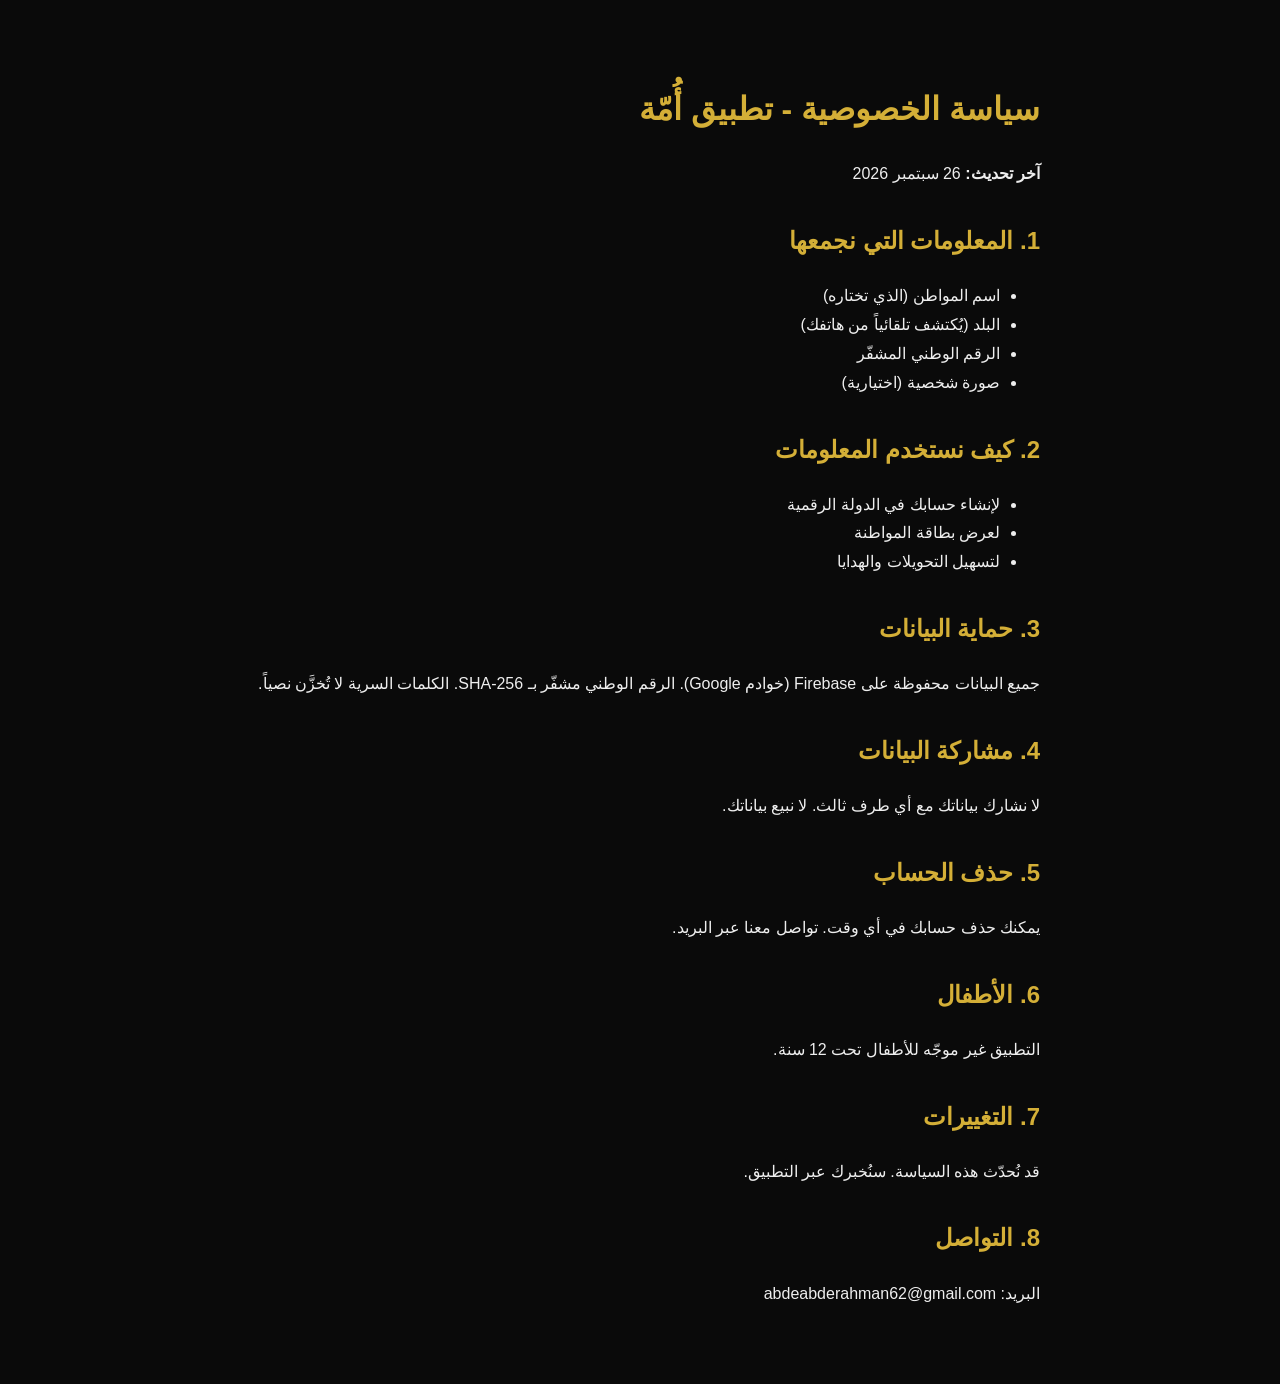
<file: docs/privacy.html>
<!DOCTYPE html>
<html lang="ar" dir="rtl">
<head>
<meta charset="UTF-8">
<title>سياسة الخصوصية - أُمّة</title>
<style>
body { font-family: Arial; max-width: 800px; margin: 40px auto; padding: 20px; line-height: 1.8; background: #0A0A0A; color: #EEE; }
h1 { color: #D4AF37; }
h2 { color: #D4AF37; margin-top: 30px; }
</style>
</head>
<body>
<h1>سياسة الخصوصية - تطبيق أُمّة</h1>
<p><strong>آخر تحديث:</strong> 26 سبتمبر 2026</p>

<h2>1. المعلومات التي نجمعها</h2>
<ul>
<li>اسم المواطن (الذي تختاره)</li>
<li>البلد (يُكتشف تلقائياً من هاتفك)</li>
<li>الرقم الوطني المشفّر</li>
<li>صورة شخصية (اختيارية)</li>
</ul>

<h2>2. كيف نستخدم المعلومات</h2>
<ul>
<li>لإنشاء حسابك في الدولة الرقمية</li>
<li>لعرض بطاقة المواطنة</li>
<li>لتسهيل التحويلات والهدايا</li>
</ul>

<h2>3. حماية البيانات</h2>
<p>جميع البيانات محفوظة على Firebase (خوادم Google). الرقم الوطني مشفّر بـ SHA-256. الكلمات السرية لا تُخزَّن نصياً.</p>

<h2>4. مشاركة البيانات</h2>
<p>لا نشارك بياناتك مع أي طرف ثالث. لا نبيع بياناتك.</p>

<h2>5. حذف الحساب</h2>
<p>يمكنك حذف حسابك في أي وقت. تواصل معنا عبر البريد.</p>

<h2>6. الأطفال</h2>
<p>التطبيق غير موجّه للأطفال تحت 12 سنة.</p>

<h2>7. التغييرات</h2>
<p>قد نُحدّث هذه السياسة. سنُخبرك عبر التطبيق.</p>

<h2>8. التواصل</h2>
<p>البريد: abdeabderahman62@gmail.com</p>
</body>
</html>
</file>
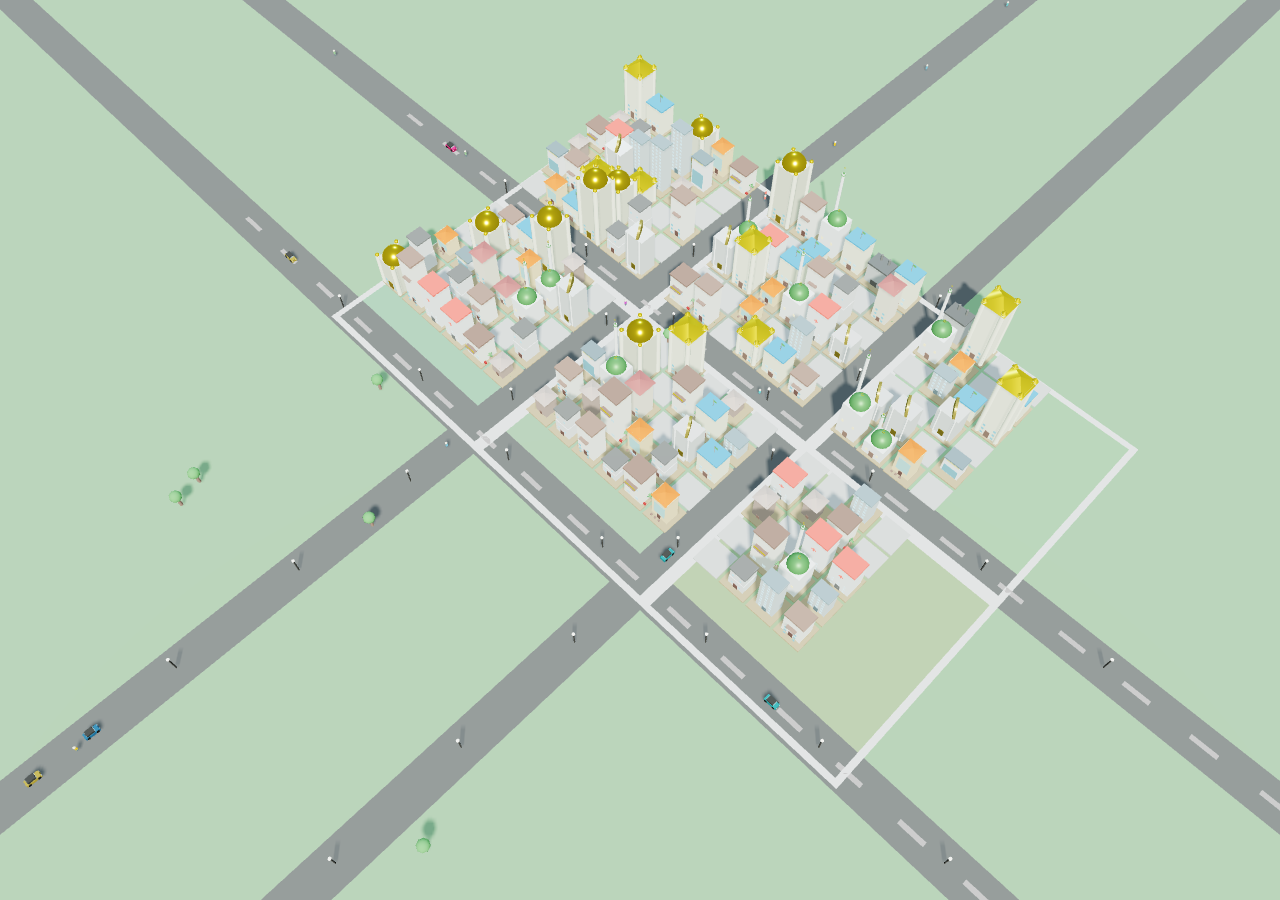
<file: app/src/main/assets/city/index_BACKUP.html>
<!DOCTYPE html>
<html lang="ar">
<head>
<meta charset="UTF-8">
<meta name="viewport" content="width=device-width, initial-scale=1.0, user-scalable=no">
<title>مدينة أُمّة</title>
<style>
  * { margin: 0; padding: 0; box-sizing: border-box; }
  html, body { width: 100%; height: 100%; overflow: hidden; background: #87CEEB; }
  canvas { display: block; touch-action: none; pointer-events: auto; }
  #loading {
    position: absolute; top: 50%; left: 50%;
    transform: translate(-50%, -50%);
    color: #D4AF37; font-family: sans-serif; font-size: 16px;
    text-align: center; z-index: 10;
    background: rgba(0,0,0,0.7);
    padding: 30px 40px;
    border-radius: 20px;
    border: 2px solid #D4AF37;
  }
  .spinner {
    border: 4px solid rgba(212, 175, 55, 0.2);
    border-top: 4px solid #D4AF37;
    border-radius: 50%; width: 50px; height: 50px;
    animation: spin 1s linear infinite;
    margin: 0 auto 20px;
  }
  @keyframes spin { 0% { transform: rotate(0deg); } 100% { transform: rotate(360deg); } }
</style>
</head>
<body>
<div id="loading">
  <div class="spinner"></div>
  ⏳ جاري تحميل المدينة
</div>

<script src="../avatar/libs/three.min.js"></script>
<script src="../avatar/libs/OrbitControls.js"></script>

<script>

// ═══ Error Handler للتشخيص ═══
window.onerror = function(msg, url, line, col, err) {
  console.error('❌ ERROR:', msg, 'at line', line, ':', col);
  var loading = document.getElementById('loading');
  if (loading) {
    loading.innerHTML = 
      '<div style="color:#F44336;font-size:13px;max-width:400px;word-wrap:break-word;text-align:left;direction:ltr;">' +
      '<b>❌ خطأ:</b><br>' +
      msg + '<br>' +
      '<small>Line ' + line + ':' + col + '</small>' +
      '</div>';
    loading.style.display = 'block';
  }
};
// ═══ نهاية Error Handler ═══

let scene, camera, renderer, controls;
let clock;

// ═══ بيانات المناطق ═══
const DISTRICTS = {
  "center":     { name: "الوسط التجاري", color: 0xD4AF37, x0: 0,  z0: 0,  building: "shop" },
  "luxury":     { name: "الحي الراقي",    color: 0x9C27B0, x0: 7,  z0: 0,  building: "villa" },
  "garden":     { name: "الحدائق",        color: 0x4CAF50, x0: 14, z0: 0,  building: "villa" },
  "mid":        { name: "الحي المتوسط",   color: 0x2196F3, x0: 0,  z0: 7,  building: "house" },
  "suburb":     { name: "الضواحي",        color: 0x757575, x0: 7,  z0: 7,  building: "house" },
  "industrial": { name: "المنطقة الصناعية", color: 0xFF5722, x0: 14, z0: 7, building: "factory" }
};

const DISTRICT_SIZE = 7;  // 7x7 قطعة لكل منطقة

let allPlots = [];
let plotMeshes = {};
let raycaster, mouse;
let hoveredMesh = null;

init();
animate();

function init() {
  // Scene
  scene = new THREE.Scene();
  scene.background = new THREE.Color(0x87CEEB);
  scene.fog = new THREE.Fog(0x87CEEB, 40, 90);

  // Camera
  camera = new THREE.PerspectiveCamera(45, window.innerWidth / window.innerHeight, 0.1, 300);
  camera.position.set(22, 28, 22);

  // Renderer
  renderer = new THREE.WebGLRenderer({ antialias: true });
  renderer.setSize(window.innerWidth, window.innerHeight);
  renderer.setPixelRatio(Math.min(window.devicePixelRatio, 2));
  renderer.shadowMap.enabled = true;
  renderer.shadowMap.type = THREE.PCFSoftShadowMap;
  renderer.toneMapping = THREE.ACESFilmicToneMapping;
  renderer.toneMappingExposure = 1.2;
  document.body.appendChild(renderer.domElement);

  // ═══ إضاءة نهارية واقعية ═══
  // Ambient (الهواء)
  scene.add(new THREE.AmbientLight(0xffffff, 0.5));

  // Hemisphere (السماء + الأرض)
  const hemi = new THREE.HemisphereLight(0x87CEEB, 0x3D6E3D, 0.7);
  scene.add(hemi);

  // Sun (شمس)
  const sun = new THREE.DirectionalLight(0xFFF8DC, 1.6);
  sun.position.set(30, 50, 30);
  sun.castShadow = true;
  sun.shadow.mapSize.set(2048, 2048);
  sun.shadow.camera.left = -40;
  sun.shadow.camera.right = 40;
  sun.shadow.camera.top = 40;
  sun.shadow.camera.bottom = -40;
  sun.shadow.camera.near = 1;
  sun.shadow.camera.far = 100;
  sun.shadow.bias = -0.0005;
  scene.add(sun);

  // Fill (إضاءة إضافية من العكس)
  const fill = new THREE.DirectionalLight(0x87CEEB, 0.3);
  fill.position.set(-20, 20, -20);
  scene.add(fill);

  // ═══ الأرض الكبيرة (Grass) ═══
  const groundGeom = new THREE.PlaneGeometry(100, 100);
  const groundMat = new THREE.MeshStandardMaterial({ color: 0x4A7C4A, roughness: 1 });
  const ground = new THREE.Mesh(groundGeom, groundMat);
  ground.rotation.x = -Math.PI / 2;
  ground.position.set(10.5, -0.1, 10.5);
  ground.receiveShadow = true;
  scene.add(ground);

  // ═══ الطرق ═══
  drawRoads();

  // ═══ Controls ═══
  controls = new THREE.OrbitControls(camera, renderer.domElement);
  controls.enableDamping = true;
  controls.dampingFactor = 0.08;
  controls.minDistance = 15;
  controls.maxDistance = 70;
  controls.maxPolarAngle = Math.PI / 2.2;
  controls.minPolarAngle = Math.PI / 8;
  controls.target.set(10.5, 0, 10.5);
  controls.update();

  // ═══ Raycasting ═══
  raycaster = new THREE.Raycaster();
  mouse = new THREE.Vector2();
  renderer.domElement.addEventListener('click', onCanvasClick);
  renderer.domElement.addEventListener('touchend', onCanvasClick);
  renderer.domElement.addEventListener('touchstart', function(e) {
    // نخزنو الموقع للـ touchend
    if (e.touches.length > 0) {
      const t = e.touches[0];
      mouse.x = (t.clientX / window.innerWidth) * 2 - 1;
      mouse.y = -(t.clientY / window.innerHeight) * 2 + 1;
    }
  }, { passive: true });

  clock = new THREE.Clock();

  // نستقبل البيانات
  window.setCityData = function(jsonStr) {
    try {
      const data = JSON.parse(jsonStr);
      renderCity(data);
    } catch(e) { console.error(e); }
  };

  // نخبرو Java
  if (window.AndroidBridge) {
    window.AndroidBridge.onReady();
  }
}

// ═══ رسم الطرق ═══
function drawRoads() {
  const roadColor = 0x333333;
  const lineColor = 0xFFFFFF;

  // الطريق الأفقي (بين كل صفوف المناطق)
  const roadH = new THREE.PlaneGeometry(100, 1.2);
  const roadMatH = new THREE.MeshStandardMaterial({ color: roadColor, roughness: 0.9 });
  const road1 = new THREE.Mesh(roadH, roadMatH);
  road1.rotation.x = -Math.PI / 2;
  road1.position.set(10.5, 0.01, 6.5);
  road1.receiveShadow = true;
  scene.add(road1);

  const road2 = new THREE.Mesh(roadH, roadMatH);
  road2.rotation.x = -Math.PI / 2;
  road2.position.set(10.5, 0.01, 13.5);
  road2.receiveShadow = true;
  scene.add(road2);

  // الطريق العمودي
  const roadV = new THREE.PlaneGeometry(1.2, 100);
  const road3 = new THREE.Mesh(roadV, roadMatH);
  road3.rotation.x = -Math.PI / 2;
  road3.position.set(6.5, 0.01, 10.5);
  road3.receiveShadow = true;
  scene.add(road3);

  const road4 = new THREE.Mesh(roadV, roadMatH);
  road4.rotation.x = -Math.PI / 2;
  road4.position.set(13.5, 0.01, 10.5);
  road4.receiveShadow = true;
  scene.add(road4);

  // خطوط بيضاء متقطعة (على الطرق الأفقية)
  const lineMat = new THREE.MeshBasicMaterial({ color: lineColor });
  for (let x = -5; x < 30; x += 2) {
    const dash1 = new THREE.Mesh(new THREE.PlaneGeometry(0.8, 0.15), lineMat);
    dash1.rotation.x = -Math.PI / 2;
    dash1.position.set(x, 0.02, 6.5);
    scene.add(dash1);

    const dash2 = new THREE.Mesh(new THREE.PlaneGeometry(0.8, 0.15), lineMat);
    dash2.rotation.x = -Math.PI / 2;
    dash2.position.set(x, 0.02, 13.5);
    scene.add(dash2);
  }
}

// ═══ رسم المدينة ═══
function renderCity(plots) {
  document.getElementById('loading').style.display = 'none';
  allPlots = plots;

  // نحذفو القديم
  Object.values(plotMeshes).forEach(m => {
    if (m.parent) m.parent.remove(m);
  });
  plotMeshes = {};

  // نرسم المناطق
  Object.keys(DISTRICTS).forEach(did => {
    drawDistrictZone(DISTRICTS[did]);
  });

  // نرسم القطع
  plots.forEach(plot => {
    drawPlot(plot);
  });

  // نزيدو الأشجار + أعمدة الإنارة
  drawTreesAndLamps();

  // ═══ الحياة في المدينة ═══
  drawMovingCars();
  drawWalkingCitizens();
  drawClouds();
  drawBirds();
  drawFountains();
}

// ═══ منطقة (خلفية ملونة) ═══
function drawDistrictZone(d) {
  const zoneGeom = new THREE.PlaneGeometry(7, 7);
  const zoneMat = new THREE.MeshStandardMaterial({
    color: d.color,
    transparent: true,
    opacity: 0.12,
    side: THREE.DoubleSide
  });
  const zone = new THREE.Mesh(zoneGeom, zoneMat);
  zone.rotation.x = -Math.PI / 2;
  zone.position.set(d.x0 + 3.5, 0.005, d.z0 + 3.5);
  scene.add(zone);

  // رصيف
  const sidewalkMat = new THREE.MeshStandardMaterial({ color: 0xC0C0C0, roughness: 0.9 });
  const sw1 = new THREE.Mesh(new THREE.PlaneGeometry(7, 0.2), sidewalkMat);
  sw1.rotation.x = -Math.PI / 2;
  sw1.position.set(d.x0 + 3.5, 0.02, d.z0 + 0.1);
  scene.add(sw1);

  const sw2 = new THREE.Mesh(new THREE.PlaneGeometry(7, 0.2), sidewalkMat);
  sw2.rotation.x = -Math.PI / 2;
  sw2.position.set(d.x0 + 3.5, 0.02, d.z0 + 6.9);
  scene.add(sw2);

  const sw3 = new THREE.Mesh(new THREE.PlaneGeometry(0.2, 7), sidewalkMat);
  sw3.rotation.x = -Math.PI / 2;
  sw3.position.set(d.x0 + 0.1, 0.02, d.z0 + 3.5);
  scene.add(sw3);

  const sw4 = new THREE.Mesh(new THREE.PlaneGeometry(0.2, 7), sidewalkMat);
  sw4.rotation.x = -Math.PI / 2;
  sw4.position.set(d.x0 + 6.9, 0.02, d.z0 + 3.5);
  scene.add(sw4);
}

// ═══ قطعة أرض ═══
function drawPlot(plot) {
  const group = new THREE.Group();
  group.position.set(plot.x + 0.5, 0, plot.z + 0.5);
  group.userData = plot;

  const plotBase = new THREE.Mesh(
    new THREE.BoxGeometry(0.9, 0.05, 0.9),
    new THREE.MeshStandardMaterial({
      color: (plot.ownerId && plot.ownerId.length > 0) ? 0x8B6F47 : 0x9E9E9E,
      roughness: 0.9
    })
  );
  plotBase.position.y = 0.025;
  plotBase.receiveShadow = true;
  plotBase.userData = plot;
  group.add(plotBase);

  scene.add(group);
  plotMeshes[plot.id] = group;

  // مبنى
  if (plot.buildingType && plot.buildingType.length > 0) {
    addRealisticBuilding(group, plot);
  } else if (plot.ownerId && plot.ownerId.length > 0) {
    // قطعة فارغة مملوكة
    const fence = new THREE.Mesh(
      new THREE.BoxGeometry(0.85, 0.02, 0.85),
      new THREE.MeshStandardMaterial({ color: 0x8B6F47, roughness: 0.9 })
    );
    fence.position.y = 0.06;
    group.add(fence);
  }
}

// ═══ مبنى واقعي ═══
function addRealisticBuilding(group, plot) {
  const level = plot.buildingLevel || 1;
  const type = plot.buildingType;

  // ═══ المبانى الأساسية ═══
  if (type === "hut") {
    buildHut(group, level);
  } else if (type === "house") {
    buildHouse(group, level);
  } else if (type === "duplex") {
    buildDuplex(group, level);
  } else if (type === "garden_house") {
    buildGardenHouse(group, level);
  } else if (type === "apartment") {
    buildApartment(group, level);
  } else if (type === "villa") {
    buildVilla(group, level);
  } else if (type === "luxury_villa") {
    buildLuxuryVilla(group, level);
  } else if (type === "palace") {
    buildPalace(group, level);
  } else if (type === "royal_palace") {
    buildRoyalPalace(group, level);

  // ═══ المبانى العامة ═══
  } else if (type === "mosque") {
    buildMosque(group, level);
  } else if (type === "school") {
    buildSchool(group, level);
  } else if (type === "hospital") {
    buildHospital(group, level);
  } else if (type === "bank") {
    buildBank(group, level);
  } else if (type === "restaurant") {
    buildRestaurant(group, level);

  // ═══ المبانى التجارية ═══
  } else if (type === "shop") {
    buildShop(group, level);
  } else if (type === "factory") {
    buildFactory(group, level);

  // ═══ الافتراضي ═══
  } else {
    buildHouse(group, level);
  }
}

// ═══ منزل ═══
function buildHouse(group, level) {
  const h = 0.35 + level * 0.12;
  const w = 0.55;

  // الجدران
  const wallsMat = new THREE.MeshStandardMaterial({ color: 0xE8D5B7, roughness: 0.8 });
  const walls = new THREE.Mesh(new THREE.BoxGeometry(w, h, w), wallsMat);
  walls.position.y = h / 2 + 0.05;
  walls.castShadow = true;
  walls.receiveShadow = true;
  group.add(walls);

  // السقف (هرمي)
  const roofMat = new THREE.MeshStandardMaterial({ color: 0x8B3A3A, roughness: 0.7 });
  const roof = new THREE.Mesh(
    new THREE.ConeGeometry(w * 0.85, 0.2, 4),
    roofMat
  );
  roof.position.y = h + 0.15;
  roof.rotation.y = Math.PI / 4;
  roof.castShadow = true;
  group.add(roof);

  // الباب
  const doorMat = new THREE.MeshStandardMaterial({ color: 0x4E342E });
  const door = new THREE.Mesh(new THREE.BoxGeometry(0.12, 0.18, 0.02), doorMat);
  door.position.set(0, 0.14, w / 2 + 0.01);
  group.add(door);

  // نوافذ
  addWindows(group, w, h, level);

  // شجرة صغيرة
  addTree(group, w / 2 + 0.1, 0.05, 0.15);
}

// ═══ فيلا ═══
function buildVilla(group, level) {
  const h = 0.5 + level * 0.15;
  const w = 0.65;

  // الجدران
  const wallsMat = new THREE.MeshStandardMaterial({ color: 0xFFF8E7, roughness: 0.7 });
  const walls = new THREE.Mesh(new THREE.BoxGeometry(w, h, w * 0.8), wallsMat);
  walls.position.y = h / 2 + 0.05;
  walls.castShadow = true;
  walls.receiveShadow = true;
  group.add(walls);

  // سقف مسطح
  const roofMat = new THREE.MeshStandardMaterial({ color: 0x6D4C41 });
  const roof = new THREE.Mesh(new THREE.BoxGeometry(w + 0.05, 0.06, w * 0.8 + 0.05), roofMat);
  roof.position.y = h + 0.08;
  roof.castShadow = true;
  group.add(roof);

  // شرفة علوية
  if (level >= 2) {
    const balcony = new THREE.Mesh(
      new THREE.BoxGeometry(w * 0.5, 0.02, 0.15),
      new THREE.MeshStandardMaterial({ color: 0x6D4C41 })
    );
    balcony.position.set(0, h * 0.65, w * 0.45);
    balcony.castShadow = true;
    group.add(balcony);
  }

  // باب
  const door = new THREE.Mesh(
    new THREE.BoxGeometry(0.14, 0.22, 0.02),
    new THREE.MeshStandardMaterial({ color: 0x3E2723 })
  );
  door.position.set(0, 0.16, w * 0.4 + 0.01);
  group.add(door);

  // نوافذ
  addWindows(group, w, h, level);

  // مسبح صغير
  const pool = new THREE.Mesh(
    new THREE.BoxGeometry(0.15, 0.02, 0.15),
    new THREE.MeshStandardMaterial({ color: 0x4FC3F7, roughness: 0.2 })
  );
  pool.position.set(-w * 0.45, 0.06, -w * 0.2);
  group.add(pool);

  // شجرتين
  addTree(group, -w / 2 - 0.08, 0.05, 0.12);
  addTree(group, w / 2 + 0.05, 0.05, 0.1);
}

// ═══ قصر ═══
function buildPalace(group, level) {
  const h = 0.7 + level * 0.18;
  const w = 0.75;

  // جسم مركزي
  const wallsMat = new THREE.MeshStandardMaterial({ color: 0xFFFACD, roughness: 0.5 });
  const walls = new THREE.Mesh(new THREE.BoxGeometry(w, h, w), wallsMat);
  walls.position.y = h / 2 + 0.05;
  walls.castShadow = true;
  walls.receiveShadow = true;
  group.add(walls);

  // سقف ذهبي
  const roofMat = new THREE.MeshStandardMaterial({ color: 0xFFD700, roughness: 0.3, metalness: 0.6 });
  const roof = new THREE.Mesh(
    new THREE.ConeGeometry(w * 0.8, 0.3, 4),
    roofMat
  );
  roof.position.y = h + 0.2;
  roof.rotation.y = Math.PI / 4;
  roof.castShadow = true;
  group.add(roof);

  // 4 أبراج صغيرة
  const towerMat = new THREE.MeshStandardMaterial({ color: 0xFFFACD });
  for (let i = 0; i < 4; i++) {
    const tx = (i < 2) ? -1 : 1;
    const tz = (i % 2 === 0) ? -1 : 1;
    const tower = new THREE.Mesh(new THREE.CylinderGeometry(0.08, 0.08, h + 0.1, 8), towerMat);
    tower.position.set(tx * w * 0.45, (h + 0.1) / 2 + 0.05, tz * w * 0.45);
    tower.castShadow = true;
    group.add(tower);

    const tRoof = new THREE.Mesh(
      new THREE.ConeGeometry(0.1, 0.15, 8),
      roofMat
    );
    tRoof.position.set(tx * w * 0.45, h + 0.2, tz * w * 0.45);
    tRoof.castShadow = true;
    group.add(tRoof);
  }

  // باب كبير
  const door = new THREE.Mesh(
    new THREE.BoxGeometry(0.16, 0.28, 0.02),
    new THREE.MeshStandardMaterial({ color: 0x6D4C41, metalness: 0.3 })
  );
  door.position.set(0, 0.19, w / 2 + 0.01);
  group.add(door);

  addWindows(group, w, h, level);
}

// ═══ متجر ═══
function buildShop(group, level) {
  const h = 0.35 + level * 0.1;
  const w = 0.6;

  const wallsMat = new THREE.MeshStandardMaterial({ color: 0xFAFAFA, roughness: 0.7 });
  const walls = new THREE.Mesh(new THREE.BoxGeometry(w, h, w * 0.7), wallsMat);
  walls.position.y = h / 2 + 0.05;
  walls.castShadow = true;
  walls.receiveShadow = true;
  group.add(walls);

  // سقف مسطح
  const roof = new THREE.Mesh(
    new THREE.BoxGeometry(w + 0.04, 0.05, w * 0.7 + 0.04),
    new THREE.MeshStandardMaterial({ color: 0x455A64 })
  );
  roof.position.y = h + 0.07;
  roof.castShadow = true;
  group.add(roof);

  // واجهة زجاجية
  const glassMat = new THREE.MeshStandardMaterial({
    color: 0x4FC3F7, transparent: true, opacity: 0.7, roughness: 0.1, metalness: 0.4
  });
  const glass = new THREE.Mesh(new THREE.BoxGeometry(w * 0.8, h * 0.5, 0.02), glassMat);
  glass.position.set(0, h * 0.4, w * 0.35 + 0.01);
  group.add(glass);

  // لافتة
  const sign = new THREE.Mesh(
    new THREE.BoxGeometry(w * 0.7, 0.06, 0.02),
    new THREE.MeshStandardMaterial({
      color: 0xD4AF37, emissive: 0xD4AF37, emissiveIntensity: 0.4
    })
  );
  sign.position.set(0, h + 0.02, w * 0.35);
  group.add(sign);
}

// ═══ مصنع ═══
function buildFactory(group, level) {
  const h = 0.4 + level * 0.08;
  const w = 0.75;

  const wallsMat = new THREE.MeshStandardMaterial({ color: 0x9E9E9E, roughness: 0.9 });
  const walls = new THREE.Mesh(new THREE.BoxGeometry(w, h, w * 0.7), wallsMat);
  walls.position.y = h / 2 + 0.05;
  walls.castShadow = true;
  walls.receiveShadow = true;
  group.add(walls);

  // سقف مسطح معدني
  const roof = new THREE.Mesh(
    new THREE.BoxGeometry(w + 0.04, 0.06, w * 0.7 + 0.04),
    new THREE.MeshStandardMaterial({ color: 0x616161, metalness: 0.5, roughness: 0.4 })
  );
  roof.position.y = h + 0.08;
  roof.castShadow = true;
  group.add(roof);

  // 2 مداخن
  const chimneyMat = new THREE.MeshStandardMaterial({ color: 0x424242 });
  const c1 = new THREE.Mesh(new THREE.CylinderGeometry(0.04, 0.05, 0.25, 8), chimneyMat);
  c1.position.set(-w * 0.2, h + 0.2, -w * 0.15);
  c1.castShadow = true;
  group.add(c1);

  const c2 = new THREE.Mesh(new THREE.CylinderGeometry(0.04, 0.05, 0.25, 8), chimneyMat);
  c2.position.set(w * 0.2, h + 0.2, -w * 0.15);
  c2.castShadow = true;
  group.add(c2);

  // باب صناعي
  const door = new THREE.Mesh(
    new THREE.BoxGeometry(0.25, 0.22, 0.02),
    new THREE.MeshStandardMaterial({ color: 0x212121 })
  );
  door.position.set(0, 0.16, w * 0.35 + 0.01);
  group.add(door);
}


// ═══ كوخ خشبي (مستوى 1) ═══
function buildHut(group, level) {
  const h = 0.25 + level * 0.08;
  const w = 0.45;

  // جدران خشبية
  const wallsMat = new THREE.MeshStandardMaterial({ color: 0x8D6E63, roughness: 1 });
  const walls = new THREE.Mesh(new THREE.BoxGeometry(w, h, w), wallsMat);
  walls.position.y = h / 2 + 0.05;
  walls.castShadow = true;
  walls.receiveShadow = true;
  group.add(walls);

  // سقف قش
  const roofMat = new THREE.MeshStandardMaterial({ color: 0xA1887F, roughness: 1 });
  const roof = new THREE.Mesh(new THREE.ConeGeometry(w * 0.9, 0.18, 4), roofMat);
  roof.position.y = h + 0.14;
  roof.rotation.y = Math.PI / 4;
  roof.castShadow = true;
  group.add(roof);

  // باب خشبي
  const door = new THREE.Mesh(
    new THREE.BoxGeometry(0.1, 0.15, 0.02),
    new THREE.MeshStandardMaterial({ color: 0x4E342E })
  );
  door.position.set(0, 0.12, w / 2 + 0.01);
  group.add(door);

  // شجرة
  addTree(group, w / 2 + 0.1, 0.05, 0.12);
}

// ═══ دوبلكس (طابقين) ═══
function buildDuplex(group, level) {
  const h = 0.5 + level * 0.12;
  const w = 0.55;

  // الطابق الأرضي
  const wallsMat = new THREE.MeshStandardMaterial({ color: 0xE0E0E0, roughness: 0.7 });
  const ground = new THREE.Mesh(new THREE.BoxGeometry(w, h * 0.5, w), wallsMat);
  ground.position.y = h * 0.25 + 0.05;
  ground.castShadow = true;
  ground.receiveShadow = true;
  group.add(ground);

  // الطابق الأول
  const first = new THREE.Mesh(new THREE.BoxGeometry(w * 0.95, h * 0.5, w * 0.95), wallsMat);
  first.position.y = h * 0.75 + 0.05;
  first.castShadow = true;
  group.add(first);

  // سقف
  const roofMat = new THREE.MeshStandardMaterial({ color: 0x424242 });
  const roof = new THREE.Mesh(new THREE.BoxGeometry(w + 0.03, 0.04, w + 0.03), roofMat);
  roof.position.y = h + 0.07;
  roof.castShadow = true;
  group.add(roof);

  // باب
  const door = new THREE.Mesh(
    new THREE.BoxGeometry(0.14, 0.2, 0.02),
    new THREE.MeshStandardMaterial({ color: 0x3E2723 })
  );
  door.position.set(0, 0.15, w / 2 + 0.01);
  group.add(door);

  // نوافذ الطابقين
  const winMat = new THREE.MeshStandardMaterial({
    color: 0x4FC3F7, emissive: 0x4FC3F7, emissiveIntensity: 0.3
  });
  for (let y of [h * 0.3, h * 0.8]) {
    for (let x of [-w * 0.25, w * 0.25]) {
      const win = new THREE.Mesh(new THREE.BoxGeometry(0.06, 0.06, 0.01), winMat);
      win.position.set(x, y, w / 2 + 0.005);
      group.add(win);
    }
  }
}


// ═══ منزل بحديقة ═══
function buildGardenHouse(group, level) {
  const h = 0.4 + level * 0.1;
  const w = 0.5;

  // الجدران
  const wallsMat = new THREE.MeshStandardMaterial({ color: 0xFFF8E1, roughness: 0.7 });
  const walls = new THREE.Mesh(new THREE.BoxGeometry(w, h, w), wallsMat);
  walls.position.y = h / 2 + 0.05;
  walls.castShadow = true;
  walls.receiveShadow = true;
  group.add(walls);

  // سقف قرميدي
  const roofMat = new THREE.MeshStandardMaterial({ color: 0xC62828, roughness: 0.7 });
  const roof = new THREE.Mesh(
    new THREE.ConeGeometry(w * 0.85, 0.2, 4),
    roofMat
  );
  roof.rotation.y = Math.PI / 4;
  roof.position.y = h + 0.15;
  roof.castShadow = true;
  group.add(roof);

  // باب خشبي
  const door = new THREE.Mesh(
    new THREE.BoxGeometry(0.11, 0.17, 0.02),
    new THREE.MeshStandardMaterial({ color: 0x4E342E })
  );
  door.position.set(0, 0.13, w / 2 + 0.01);
  group.add(door);

  // نوافذ
  const winMat = new THREE.MeshStandardMaterial({
    color: 0x4FC3F7, emissive: 0x4FC3F7, emissiveIntensity: 0.3
  });
  for (let col = -1; col <= 1; col += 2) {
    const win = new THREE.Mesh(new THREE.BoxGeometry(0.07, 0.07, 0.01), winMat);
    win.position.set(col * w * 0.25, h * 0.6, w / 2 + 0.005);
    group.add(win);
  }

  // ═══ حديقة (سياج + شجر + زهور) ═══
  // سياج خشبي
  const fenceMat = new THREE.MeshStandardMaterial({ color: 0x8D6E63, roughness: 0.9 });
  const fencePoints = [
    { x: -w * 0.5, z: -w * 0.5, rotY: 0 },
    { x: w * 0.5, z: -w * 0.5, rotY: 0 },
    { x: -w * 0.5, z: w * 0.5, rotY: 0 },
    { x: w * 0.5, z: w * 0.5, rotY: 0 },
  ];
  fencePoints.forEach(p => {
    const fence = new THREE.Mesh(
      new THREE.BoxGeometry(w * 1.5, 0.06, 0.02),
      fenceMat
    );
    fence.position.set(p.x * 1.5, 0.05, p.z * 1.5);
    fence.rotation.y = (p.z > 0) ? 0 : Math.PI / 2;
    group.add(fence);
  });

  // شجرتين
  addTree(group, -w * 0.7, 0.05, 0.12);
  addTree(group, w * 0.7, 0.05, 0.1);

  // زهور صغيرة (3 ألوان)
  const flowerColors = [0xE91E63, 0xFF9800, 0xFFEB3B];
  for (let i = 0; i < 5; i++) {
    const flower = new THREE.Mesh(
      new THREE.SphereGeometry(0.025, 6, 6),
      new THREE.MeshStandardMaterial({ 
        color: flowerColors[i % 3], 
        emissive: flowerColors[i % 3], 
        emissiveIntensity: 0.3 
      })
    );
    const fx = -w * 0.7 + (i * 0.15);
    flower.position.set(fx, 0.08, w * 0.7);
    group.add(flower);
  }
}

// ═══ شقة (5+ طوابق) ═══
function buildApartment(group, level) {
  const floors = 3 + level;
  const floorH = 0.15;
  const h = floors * floorH;
  const w = 0.6;

  // الجسم الرئيسي
  const wallsMat = new THREE.MeshStandardMaterial({ color: 0xB0BEC5, roughness: 0.6 });
  const walls = new THREE.Mesh(new THREE.BoxGeometry(w, h, w * 0.7), wallsMat);
  walls.position.y = h / 2 + 0.05;
  walls.castShadow = true;
  walls.receiveShadow = true;
  group.add(walls);

  // سقف
  const roof = new THREE.Mesh(
    new THREE.BoxGeometry(w + 0.03, 0.04, w * 0.7 + 0.03),
    new THREE.MeshStandardMaterial({ color: 0x546E7A })
  );
  roof.position.y = h + 0.07;
  roof.castShadow = true;
  group.add(roof);

  // نوافذ متعددة
  const winMat = new THREE.MeshStandardMaterial({
    color: 0x81D4FA, emissive: 0x81D4FA, emissiveIntensity: 0.4
  });
  for (let f = 0; f < floors; f++) {
    const y = 0.15 + f * floorH;
    for (let col = -1; col <= 1; col++) {
      const win = new THREE.Mesh(new THREE.BoxGeometry(0.08, 0.08, 0.01), winMat);
      win.position.set(col * w * 0.28, y, w * 0.35 + 0.005);
      group.add(win);
    }
  }

  // باب
  const door = new THREE.Mesh(
    new THREE.BoxGeometry(0.14, 0.2, 0.02),
    new THREE.MeshStandardMaterial({ color: 0x37474F })
  );
  door.position.set(0, 0.15, w * 0.35 + 0.01);
  group.add(door);
}

// ═══ فيلا فخمة (مسبح + سيارة) ═══
function buildLuxuryVilla(group, level) {
  const h = 0.55 + level * 0.15;
  const w = 0.7;

  // الجسم الرئيسي
  const wallsMat = new THREE.MeshStandardMaterial({ color: 0xFFF8E1, roughness: 0.5 });
  const walls = new THREE.Mesh(new THREE.BoxGeometry(w, h, w * 0.85), wallsMat);
  walls.position.y = h / 2 + 0.05;
  walls.castShadow = true;
  walls.receiveShadow = true;
  group.add(walls);

  // سقف
  const roof = new THREE.Mesh(
    new THREE.BoxGeometry(w + 0.05, 0.05, w * 0.85 + 0.05),
    new THREE.MeshStandardMaterial({ color: 0x5D4037 })
  );
  roof.position.y = h + 0.08;
  roof.castShadow = true;
  group.add(roof);

  // شرفة علوية
  const balcony = new THREE.Mesh(
    new THREE.BoxGeometry(w * 0.6, 0.02, 0.2),
    new THREE.MeshStandardMaterial({ color: 0x5D4037 })
  );
  balcony.position.set(0, h * 0.7, w * 0.5);
  balcony.castShadow = true;
  group.add(balcony);

  // درابزين
  const rail = new THREE.Mesh(
    new THREE.BoxGeometry(w * 0.6, 0.06, 0.01),
    new THREE.MeshStandardMaterial({ color: 0xFFD700, metalness: 0.6 })
  );
  rail.position.set(0, h * 0.72, w * 0.6);
  group.add(rail);

  // نوافذ كبيرة
  const winMat = new THREE.MeshStandardMaterial({
    color: 0x81D4FA, transparent: true, opacity: 0.8,
    emissive: 0x81D4FA, emissiveIntensity: 0.2
  });
  for (let f = 0; f < 2; f++) {
    for (let col = -1; col <= 1; col += 2) {
      const win = new THREE.Mesh(new THREE.BoxGeometry(0.12, 0.12, 0.01), winMat);
      win.position.set(col * w * 0.25, 0.25 + f * h * 0.4, w * 0.43 + 0.005);
      group.add(win);
    }
  }

  // مسبح
  const pool = new THREE.Mesh(
    new THREE.BoxGeometry(0.2, 0.03, 0.15),
    new THREE.MeshStandardMaterial({ color: 0x4FC3F7, roughness: 0.1 })
  );
  pool.position.set(-w * 0.5, 0.07, -w * 0.1);
  group.add(pool);

  // سيارة صغيرة
  const carBody = new THREE.Mesh(
    new THREE.BoxGeometry(0.12, 0.05, 0.06),
    new THREE.MeshStandardMaterial({ color: 0xD32F2F, metalness: 0.6 })
  );
  carBody.position.set(w * 0.55, 0.08, w * 0.3);
  carBody.castShadow = true;
  group.add(carBody);

  // نخيل
  addPalmTree(group, -w * 0.55, 0.05, 1);
  addPalmTree(group, w * 0.55, 0.05, 0.8);
}

// ═══ قصر ملكي (قبة ذهبية) ═══
function buildRoyalPalace(group, level) {
  const h = 0.8 + level * 0.2;
  const w = 0.8;

  // الجسم
  const wallsMat = new THREE.MeshStandardMaterial({ color: 0xFFFACD, roughness: 0.4, metalness: 0.2 });
  const walls = new THREE.Mesh(new THREE.BoxGeometry(w, h, w), wallsMat);
  walls.position.y = h / 2 + 0.05;
  walls.castShadow = true;
  walls.receiveShadow = true;
  group.add(walls);

  // القبة الذهبية
  const domeMat = new THREE.MeshStandardMaterial({
    color: 0xFFD700, metalness: 0.9, roughness: 0.2,
    emissive: 0xFFD700, emissiveIntensity: 0.3
  });
  const dome = new THREE.Mesh(
    new THREE.SphereGeometry(w * 0.5, 16, 16, 0, Math.PI * 2, 0, Math.PI / 2),
    domeMat
  );
  dome.position.y = h + 0.05;
  dome.castShadow = true;
  group.add(dome);

  // 4 أبراج
  const towerMat = new THREE.MeshStandardMaterial({ color: 0xFFFACD });
  for (let i = 0; i < 4; i++) {
    const tx = (i < 2) ? -1 : 1;
    const tz = (i % 2 === 0) ? -1 : 1;
    const tower = new THREE.Mesh(new THREE.CylinderGeometry(0.08, 0.08, h + 0.1, 8), towerMat);
    tower.position.set(tx * w * 0.48, (h + 0.1) / 2 + 0.05, tz * w * 0.48);
    tower.castShadow = true;
    group.add(tower);

    // قبة صغيرة فوق البرج
    const tDome = new THREE.Mesh(
      new THREE.SphereGeometry(0.07, 12, 12, 0, Math.PI * 2, 0, Math.PI / 2),
      domeMat
    );
    tDome.position.set(tx * w * 0.48, h + 0.15, tz * w * 0.48);
    tDome.castShadow = true;
    group.add(tDome);
  }

  // باب مذهّب
  const doorMat = new THREE.MeshStandardMaterial({
    color: 0x8B6914, metalness: 0.5, roughness: 0.3
  });
  const door = new THREE.Mesh(new THREE.BoxGeometry(0.2, 0.3, 0.02), doorMat);
  door.position.set(0, 0.2, w / 2 + 0.01);
  group.add(door);

  // نوافذ
  addWindows(group, w, h, level);
}

// ═══ مسجد (مأذنة + قبة) ═══
function buildMosque(group, level) {
  const h = 0.45 + level * 0.1;
  const w = 0.7;

  // الجسم
  const wallsMat = new THREE.MeshStandardMaterial({ color: 0xFAFAFA, roughness: 0.5 });
  const walls = new THREE.Mesh(new THREE.BoxGeometry(w, h, w), wallsMat);
  walls.position.y = h / 2 + 0.05;
  walls.castShadow = true;
  walls.receiveShadow = true;
  group.add(walls);

  // القبة الخضراء
  const domeMat = new THREE.MeshStandardMaterial({
    color: 0x2E7D32, metalness: 0.3, roughness: 0.4
  });
  const dome = new THREE.Mesh(
    new THREE.SphereGeometry(w * 0.45, 16, 16, 0, Math.PI * 2, 0, Math.PI / 2),
    domeMat
  );
  dome.position.y = h + 0.05;
  dome.castShadow = true;
  group.add(dome);

  // هلال فوق القبة
  const crescent = new THREE.Mesh(
    new THREE.TorusGeometry(0.04, 0.008, 8, 16, Math.PI * 1.5),
    new THREE.MeshStandardMaterial({
      color: 0xFFD700, metalness: 0.8, emissive: 0xFFD700, emissiveIntensity: 0.3
    })
  );
  crescent.position.y = h + 0.5;
  crescent.rotation.x = Math.PI / 2;
  crescent.castShadow = true;
  group.add(crescent);

  // مأذنة
  const minaretMat = new THREE.MeshStandardMaterial({ color: 0xFAFAFA });
  const minaret = new THREE.Mesh(
    new THREE.CylinderGeometry(0.05, 0.06, h * 2.2, 12),
    minaretMat
  );
  minaret.position.set(-w * 0.45, h * 1.1 + 0.05, -w * 0.45);
  minaret.castShadow = true;
  group.add(minaret);

  // قمة المأذنة
  const minaretTop = new THREE.Mesh(
    new THREE.ConeGeometry(0.06, 0.15, 12),
    domeMat
  );
  minaretTop.position.set(-w * 0.45, h * 2.2 + 0.05, -w * 0.45);
  minaretTop.castShadow = true;
  group.add(minaretTop);

  // هلال فوق المأذنة
  const crescent2 = new THREE.Mesh(
    new THREE.TorusGeometry(0.025, 0.005, 8, 16, Math.PI * 1.5),
    new THREE.MeshStandardMaterial({
      color: 0xFFD700, metalness: 0.8, emissive: 0xFFD700, emissiveIntensity: 0.3
    })
  );
  crescent2.position.set(-w * 0.45, h * 2.4, -w * 0.45);
  crescent2.rotation.x = Math.PI / 2;
  group.add(crescent2);

  // باب كبير
  const door = new THREE.Mesh(
    new THREE.BoxGeometry(0.16, 0.24, 0.02),
    new THREE.MeshStandardMaterial({ color: 0x5D4037 })
  );
  door.position.set(0, 0.17, w / 2 + 0.01);
  group.add(door);

  // نوافذ مقوّسة
  const winMat = new THREE.MeshStandardMaterial({
    color: 0xFFE082, emissive: 0xFFE082, emissiveIntensity: 0.4
  });
  for (let col = -1; col <= 1; col += 2) {
    const win = new THREE.Mesh(new THREE.BoxGeometry(0.08, 0.12, 0.01), winMat);
    win.position.set(col * w * 0.28, h * 0.5, w / 2 + 0.005);
    group.add(win);
  }
}

// ═══ مدرسة ═══
function buildSchool(group, level) {
  const h = 0.5 + level * 0.08;
  const w = 0.75;

  const wallsMat = new THREE.MeshStandardMaterial({ color: 0xFFF9C4, roughness: 0.7 });
  const walls = new THREE.Mesh(new THREE.BoxGeometry(w, h, w * 0.8), wallsMat);
  walls.position.y = h / 2 + 0.05;
  walls.castShadow = true;
  walls.receiveShadow = true;
  group.add(walls);

  const roof = new THREE.Mesh(
    new THREE.BoxGeometry(w + 0.03, 0.05, w * 0.8 + 0.03),
    new THREE.MeshStandardMaterial({ color: 0x1976D2 })
  );
  roof.position.y = h + 0.07;
  roof.castShadow = true;
  group.add(roof);

  // علم
  const pole = new THREE.Mesh(
    new THREE.CylinderGeometry(0.01, 0.01, 0.4, 6),
    new THREE.MeshStandardMaterial({ color: 0x616161 })
  );
  pole.position.set(0, h + 0.27, 0);
  group.add(pole);

  const flag = new THREE.Mesh(
    new THREE.PlaneGeometry(0.12, 0.08),
    new THREE.MeshStandardMaterial({ color: 0x2E7D32, side: THREE.DoubleSide })
  );
  flag.position.set(0.06, h + 0.4, 0);
  group.add(flag);

  // نوافذ كبيرة
  const winMat = new THREE.MeshStandardMaterial({
    color: 0x81D4FA, emissive: 0x81D4FA, emissiveIntensity: 0.3
  });
  for (let col = -1; col <= 1; col++) {
    for (let row = 0; row < 2; row++) {
      const win = new THREE.Mesh(new THREE.BoxGeometry(0.1, 0.1, 0.01), winMat);
      win.position.set(col * w * 0.25, 0.2 + row * 0.2, w * 0.4 + 0.005);
      group.add(win);
    }
  }

  // باب
  const door = new THREE.Mesh(
    new THREE.BoxGeometry(0.18, 0.22, 0.02),
    new THREE.MeshStandardMaterial({ color: 0x4E342E })
  );
  door.position.set(0, 0.16, w * 0.4 + 0.01);
  group.add(door);
}

// ═══ مستشفى ═══
function buildHospital(group, level) {
  const h = 0.6 + level * 0.1;
  const w = 0.75;

  const wallsMat = new THREE.MeshStandardMaterial({ color: 0xFAFAFA, roughness: 0.5 });
  const walls = new THREE.Mesh(new THREE.BoxGeometry(w, h, w * 0.8), wallsMat);
  walls.position.y = h / 2 + 0.05;
  walls.castShadow = true;
  walls.receiveShadow = true;
  group.add(walls);

  const roof = new THREE.Mesh(
    new THREE.BoxGeometry(w + 0.03, 0.05, w * 0.8 + 0.03),
    new THREE.MeshStandardMaterial({ color: 0xE53935 })
  );
  roof.position.y = h + 0.07;
  roof.castShadow = true;
  group.add(roof);

  // صليب أحمر
  const crossMat = new THREE.MeshStandardMaterial({
    color: 0xE53935, emissive: 0xE53935, emissiveIntensity: 0.3
  });
  const cross1 = new THREE.Mesh(new THREE.BoxGeometry(0.15, 0.04, 0.01), crossMat);
  cross1.position.set(0, h * 0.7, w * 0.4 + 0.005);
  group.add(cross1);

  const cross2 = new THREE.Mesh(new THREE.BoxGeometry(0.04, 0.15, 0.01), crossMat);
  cross2.position.set(0, h * 0.7, w * 0.4 + 0.005);
  group.add(cross2);

  // نوافذ
  const winMat = new THREE.MeshStandardMaterial({
    color: 0xB3E5FC, emissive: 0xB3E5FC, emissiveIntensity: 0.3
  });
  for (let col = -1; col <= 1; col++) {
    for (let row = 0; row < 3; row++) {
      const win = new THREE.Mesh(new THREE.BoxGeometry(0.07, 0.07, 0.01), winMat);
      win.position.set(col * w * 0.28, 0.15 + row * 0.15, w * 0.4 + 0.005);
      group.add(win);
    }
  }

  // باب
  const door = new THREE.Mesh(
    new THREE.BoxGeometry(0.16, 0.22, 0.02),
    new THREE.MeshStandardMaterial({ color: 0x424242 })
  );
  door.position.set(0, 0.16, w * 0.4 + 0.01);
  group.add(door);
}

// ═══ بنك ═══
function buildBank(group, level) {
  const h = 0.6 + level * 0.12;
  const w = 0.75;

  // جسم رخامي
  const wallsMat = new THREE.MeshStandardMaterial({
    color: 0xEEEEEE, roughness: 0.3, metalness: 0.2
  });
  const walls = new THREE.Mesh(new THREE.BoxGeometry(w, h, w * 0.8), wallsMat);
  walls.position.y = h / 2 + 0.05;
  walls.castShadow = true;
  walls.receiveShadow = true;
  group.add(walls);

  // 4 أعمدة أمامية
  const pillarMat = new THREE.MeshStandardMaterial({ color: 0xFAFAFA });
  for (let col = -1; col <= 1; col += 2) {
    for (let row = -1; row <= 1; row += 2) {
      const pillar = new THREE.Mesh(
        new THREE.CylinderGeometry(0.03, 0.03, h, 8),
        pillarMat
      );
      pillar.position.set(col * w * 0.35, h / 2 + 0.05, w * 0.4);
      pillar.castShadow = true;
      group.add(pillar);
    }
  }

  // سقف مثلثي
  const pediment = new THREE.Mesh(
    new THREE.CylinderGeometry(w * 0.5, w * 0.5, 0.08, 3),
    new THREE.MeshStandardMaterial({ color: 0xD4AF37, metalness: 0.6, roughness: 0.3 })
  );
  pediment.rotation.z = Math.PI / 2;
  pediment.rotation.y = Math.PI / 6;
  pediment.position.y = h + 0.1;
  group.add(pediment);

  // درج
  const stair = new THREE.Mesh(
    new THREE.BoxGeometry(w * 0.6, 0.05, 0.15),
    new THREE.MeshStandardMaterial({ color: 0xBDBDBD })
  );
  stair.position.set(0, 0.075, w * 0.45);
  group.add(stair);

  // باب مذهّب
  const door = new THREE.Mesh(
    new THREE.BoxGeometry(0.18, 0.28, 0.02),
    new THREE.MeshStandardMaterial({ color: 0xB8941F, metalness: 0.7, roughness: 0.3 })
  );
  door.position.set(0, 0.19, w * 0.4 + 0.01);
  group.add(door);
}

// ═══ مطعم ═══
function buildRestaurant(group, level) {
  const h = 0.4 + level * 0.08;
  const w = 0.6;

  const wallsMat = new THREE.MeshStandardMaterial({ color: 0xFFCC80, roughness: 0.7 });
  const walls = new THREE.Mesh(new THREE.BoxGeometry(w, h, w * 0.75), wallsMat);
  walls.position.y = h / 2 + 0.05;
  walls.castShadow = true;
  walls.receiveShadow = true;
  group.add(walls);

  const roof = new THREE.Mesh(
    new THREE.ConeGeometry(w * 0.7, 0.15, 4),
    new THREE.MeshStandardMaterial({ color: 0xD84315 })
  );
  roof.rotation.y = Math.PI / 4;
  roof.position.y = h + 0.12;
  roof.castShadow = true;
  group.add(roof);

  // لافتة مطعم
  const sign = new THREE.Mesh(
    new THREE.BoxGeometry(w * 0.6, 0.06, 0.02),
    new THREE.MeshStandardMaterial({
      color: 0xD32F2F, emissive: 0xD32F2F, emissiveIntensity: 0.4
    })
  );
  sign.position.set(0, h + 0.02, w * 0.38);
  group.add(sign);

  // طاولات خارجية
  for (let i = 0; i < 3; i++) {
    const table = new THREE.Mesh(
      new THREE.CylinderGeometry(0.04, 0.04, 0.02, 8),
      new THREE.MeshStandardMaterial({ color: 0x5D4037 })
    );
    table.position.set(-w * 0.4 + i * 0.15, 0.06, w * 0.5);
    group.add(table);
  }

  // نافذة زجاجية
  const glass = new THREE.Mesh(
    new THREE.BoxGeometry(w * 0.7, h * 0.5, 0.01),
    new THREE.MeshStandardMaterial({
      color: 0x4FC3F7, transparent: true, opacity: 0.7
    })
  );
  glass.position.set(0, h * 0.5, w * 0.38);
  group.add(glass);

  // باب
  const door = new THREE.Mesh(
    new THREE.BoxGeometry(0.12, 0.2, 0.02),
    new THREE.MeshStandardMaterial({ color: 0x3E2723 })
  );
  door.position.set(0, 0.15, w * 0.38 + 0.01);
  group.add(door);
}

// ═══ نخلة ═══
function addPalmTree(group, x, y, scale) {
  const trunk = new THREE.Mesh(
    new THREE.CylinderGeometry(0.02 * scale, 0.03 * scale, 0.3 * scale, 6),
    new THREE.MeshStandardMaterial({ color: 0x8D6E63 })
  );
  trunk.position.set(x, y + 0.15 * scale, 0);
  trunk.castShadow = true;
  group.add(trunk);

  // سعف النخيل (5 ورقات)
  const leafMat = new THREE.MeshStandardMaterial({ color: 0x2E7D32, roughness: 0.8 });
  for (let i = 0; i < 5; i++) {
    const angle = (i / 5) * Math.PI * 2;
    const leaf = new THREE.Mesh(
      new THREE.ConeGeometry(0.05 * scale, 0.15 * scale, 4),
      leafMat
    );
    leaf.position.set(
      x + Math.cos(angle) * 0.06 * scale,
      y + 0.32 * scale,
      Math.sin(angle) * 0.06 * scale
    );
    leaf.rotation.z = Math.PI / 2 - 0.4;
    leaf.rotation.y = angle;
    leaf.castShadow = true;
    group.add(leaf);
  }
}

// ═══ نوافذ ═══
function addWindows(group, w, h, level) {
  const windowMat = new THREE.MeshStandardMaterial({
    color: 0x4FC3F7, emissive: 0x4FC3F7, emissiveIntensity: 0.3,
    roughness: 0.1, metalness: 0.3
  });

  const floors = Math.min(level, 3);
  for (let f = 0; f < floors; f++) {
    const y = 0.15 + f * 0.18;
    if (y > h) break;

    // نوافذ أمامية
    for (let i = -1; i <= 1; i += 2) {
      const win = new THREE.Mesh(new THREE.BoxGeometry(0.08, 0.08, 0.01), windowMat);
      win.position.set(i * w * 0.25, y, w / 2 + 0.005);
      group.add(win);
    }
  }
}

// ═══ شجرة ═══
function addTree(group, x, y, scale) {
  const trunk = new THREE.Mesh(
    new THREE.CylinderGeometry(0.02 * scale, 0.025 * scale, 0.15 * scale, 6),
    new THREE.MeshStandardMaterial({ color: 0x5D4037 })
  );
  trunk.position.set(x, y + 0.075 * scale, 0);
  trunk.castShadow = true;
  group.add(trunk);

  const leaves = new THREE.Mesh(
    new THREE.SphereGeometry(0.08 * scale, 8, 8),
    new THREE.MeshStandardMaterial({ color: 0x2E7D32, roughness: 0.9 })
  );
  leaves.position.set(x, y + 0.18 * scale, 0);
  leaves.castShadow = true;
  group.add(leaves);
}


// ═══════════════════════════════════════════════════════════
//  🚗 سيارات متحركة
// ═══════════════════════════════════════════════════════════
var movingCars = [];

function drawMovingCars() {
  const colors = [0xD32F2F, 0x1976D2, 0x388E3C, 0xFBC02D, 0xE91E63, 0x00BCD4, 0xFF9800];

  // سيارات على الطرق الأفقية
  for (let i = 0; i < 6; i++) {
    const color = colors[Math.floor(Math.random() * colors.length)];
    const car = createCar(color);
    const isRow1 = i < 3;
    car.position.set(-20 + Math.random() * 60, 0.06, isRow1 ? 6.5 : 13.5);
    car.userData = {
      speed: 0.05 + Math.random() * 0.05,
      direction: isRow1 ? 1 : -1,
      road: isRow1 ? 6.5 : 13.5,
      axis: 'x'
    };
    scene.add(car);
    movingCars.push(car);
  }

  // سيارات على الطرق العمودية
  for (let i = 0; i < 4; i++) {
    const color = colors[Math.floor(Math.random() * colors.length)];
    const car = createCar(color);
    car.rotation.y = Math.PI / 2;
    const isCol1 = i < 2;
    car.position.set(isCol1 ? 6.5 : 13.5, 0.06, -20 + Math.random() * 60);
    car.userData = {
      speed: 0.04 + Math.random() * 0.04,
      direction: isCol1 ? 1 : -1,
      road: isCol1 ? 6.5 : 13.5,
      axis: 'z'
    };
    scene.add(car);
    movingCars.push(car);
  }
}

function createCar(color) {
  const car = new THREE.Group();

  // الجسم
  const body = new THREE.Mesh(
    new THREE.BoxGeometry(0.4, 0.1, 0.18),
    new THREE.MeshStandardMaterial({ color: color, metalness: 0.6, roughness: 0.3 })
  );
  body.position.y = 0.05;
  body.castShadow = true;
  car.add(body);

  // الكابينة
  const cabin = new THREE.Mesh(
    new THREE.BoxGeometry(0.22, 0.08, 0.16),
    new THREE.MeshStandardMaterial({ color: 0x212121, metalness: 0.3 })
  );
  cabin.position.set(-0.02, 0.14, 0);
  cabin.castShadow = true;
  car.add(cabin);

  // نوافذ
  const winMat = new THREE.MeshStandardMaterial({
    color: 0x81D4FA, emissive: 0x81D4FA, emissiveIntensity: 0.3,
    transparent: true, opacity: 0.8
  });
  const winF = new THREE.Mesh(new THREE.BoxGeometry(0.01, 0.05, 0.14), winMat);
  winF.position.set(0.1, 0.14, 0);
  car.add(winF);

  const winB = new THREE.Mesh(new THREE.BoxGeometry(0.01, 0.05, 0.14), winMat);
  winB.position.set(-0.13, 0.14, 0);
  car.add(winB);

  // 4 عجلات
  const wheelMat = new THREE.MeshStandardMaterial({ color: 0x0A0A0A, roughness: 0.9 });
  for (let wx of [-0.13, 0.13]) {
    for (let wz of [-0.09, 0.09]) {
      const wheel = new THREE.Mesh(
        new THREE.CylinderGeometry(0.04, 0.04, 0.03, 8),
        wheelMat
      );
      wheel.rotation.x = Math.PI / 2;
      wheel.position.set(wx, 0.04, wz);
      car.add(wheel);
    }
  }

  // مصابيح أمامية
  const lightMat = new THREE.MeshStandardMaterial({
    color: 0xFFF8DC, emissive: 0xFFF8DC, emissiveIntensity: 1
  });
  for (let lz of [-0.06, 0.06]) {
    const light = new THREE.Mesh(new THREE.BoxGeometry(0.02, 0.03, 0.03), lightMat);
    light.position.set(0.2, 0.07, lz);
    car.add(light);
  }

  return car;
}

function updateMovingCars() {
  if (!movingCars || !movingCars.length) return;
  movingCars.forEach(car => {
    const u = car.userData;
    if (u.axis === 'x') {
      car.position.x += u.speed * u.direction;
      if (car.position.x > 35) car.position.x = -20;
      if (car.position.x < -20) car.position.x = 35;
    } else {
      car.position.z += u.speed * u.direction;
      if (car.position.z > 35) car.position.z = -20;
      if (car.position.z < -20) car.position.z = 35;
    }
  });
}

// ═══════════════════════════════════════════════════════════
//  🚶 مواطنين يمشون
// ═══════════════════════════════════════════════════════════
var walkingCitizens = [];

function drawWalkingCitizens() {
  const shirtColors = [0xE53935, 0x1E88E5, 0x43A047, 0xFB8C00, 0x8E24AA, 0x00ACC1];

  for (let i = 0; i < 12; i++) {
    const shirt = shirtColors[Math.floor(Math.random() * shirtColors.length)];
    const citizen = createCitizen(shirt);

    // نوزعوهم على الأرصفة
    const isRow = Math.random() > 0.5;
    if (isRow) {
      citizen.position.set(-20 + Math.random() * 55, 0, 6.5 + (Math.random() - 0.5) * 0.3);
    } else {
      citizen.position.set(6.5 + (Math.random() - 0.5) * 0.3, 0, -20 + Math.random() * 55);
    }
    citizen.userData = {
      speed: 0.015 + Math.random() * 0.02,
      direction: Math.random() > 0.5 ? 1 : -1,
      axis: isRow ? 'x' : 'z',
      phase: Math.random() * Math.PI * 2
    };
    scene.add(citizen);
    walkingCitizens.push(citizen);
  }
}

function createCitizen(shirtColor) {
  const c = new THREE.Group();

  // الجسم
  const body = new THREE.Mesh(
    new THREE.BoxGeometry(0.06, 0.12, 0.04),
    new THREE.MeshStandardMaterial({ color: shirtColor, roughness: 0.7 })
  );
  body.position.y = 0.15;
  body.castShadow = true;
  c.add(body);

  // الرأس
  const head = new THREE.Mesh(
    new THREE.SphereGeometry(0.04, 12, 12),
    new THREE.MeshStandardMaterial({ color: 0xF5DEB3, roughness: 0.8 })
  );
  head.position.y = 0.25;
  head.castShadow = true;
  c.add(head);

  // الأرجل
  const legMat = new THREE.MeshStandardMaterial({ color: 0x37474F, roughness: 0.8 });
  const legL = new THREE.Mesh(new THREE.BoxGeometry(0.025, 0.09, 0.025), legMat);
  legL.position.set(-0.017, 0.05, 0);
  legL.castShadow = true;
  c.add(legL);

  const legR = new THREE.Mesh(new THREE.BoxGeometry(0.025, 0.09, 0.025), legMat);
  legR.position.set(0.017, 0.05, 0);
  legR.castShadow = true;
  c.add(legR);

  // نخزن الرجلين للـ animation
  c.userData_legs = { legL, legR };

  return c;
}

function updateWalkingCitizens(time) {
  if (!walkingCitizens || !walkingCitizens.length) return;
  walkingCitizens.forEach(c => {
    const u = c.userData;
    // الحركة
    if (u.axis === 'x') {
      c.position.x += u.speed * u.direction;
      if (c.position.x > 35) c.position.x = -20;
      if (c.position.x < -20) c.position.x = 35;
    } else {
      c.position.z += u.speed * u.direction;
      if (c.position.z > 35) c.position.z = -20;
      if (c.position.z < -20) c.position.z = 35;
    }

    // الاهتزاز (مشي)
    const swing = Math.sin(time * 8 + u.phase) * 0.03;
    if (c.userData_legs) {
      c.userData_legs.legL.rotation.x = swing;
      c.userData_legs.legR.rotation.x = -swing;
    }

    // دوران الجسم
    if (u.axis === 'x') {
      c.rotation.y = u.direction > 0 ? 0 : Math.PI;
    } else {
      c.rotation.y = u.direction > 0 ? -Math.PI / 2 : Math.PI / 2;
    }
  });
}

// ═══════════════════════════════════════════════════════════
//  ☁️ سحاب متحرك
// ═══════════════════════════════════════════════════════════
var clouds = [];

function drawClouds() {
  for (let i = 0; i < 8; i++) {
    const cloud = createCloud();
    cloud.position.set(
      -40 + Math.random() * 80,
      25 + Math.random() * 10,
      -40 + Math.random() * 80
    );
    cloud.userData = {
      speed: 0.02 + Math.random() * 0.03
    };
    scene.add(cloud);
    clouds.push(cloud);
  }
}

function createCloud() {
  const cloud = new THREE.Group();
  const cloudMat = new THREE.MeshStandardMaterial({
    color: 0xFFFFFF, transparent: true, opacity: 0.85, roughness: 1
  });

  // 5 كرات متراكبة
  const puffs = [
    [0, 0, 0, 1.2],
    [1.0, 0.2, 0.2, 0.9],
    [-0.9, 0.1, -0.2, 0.85],
    [0.5, 0.4, -0.3, 0.7],
    [-0.4, 0.35, 0.3, 0.75]
  ];

  puffs.forEach(([x, y, z, s]) => {
    const puff = new THREE.Mesh(
      new THREE.SphereGeometry(s, 10, 10),
      cloudMat
    );
    puff.position.set(x, y, z);
    cloud.add(puff);
  });

  return cloud;
}

function updateClouds() {
  if (!clouds || !clouds.length) return;
  clouds.forEach(c => {
    c.position.x += c.userData.speed;
    if (c.position.x > 60) c.position.x = -60;
  });
}

// ═══════════════════════════════════════════════════════════
//  🐦 طيور
// ═══════════════════════════════════════════════════════════
var birds = [];

function drawBirds() {
  for (let i = 0; i < 6; i++) {
    const bird = createBird();
    bird.position.set(
      -30 + Math.random() * 60,
      15 + Math.random() * 8,
      -30 + Math.random() * 60
    );
    bird.userData = {
      speed: 0.08 + Math.random() * 0.05,
      phase: Math.random() * Math.PI * 2,
      yOffset: Math.random() * 2,
      baseY: bird.position.y
    };
    scene.add(bird);
    birds.push(bird);
  }
}

function createBird() {
  const bird = new THREE.Group();
  const birdMat = new THREE.MeshStandardMaterial({ color: 0x212121 });

  // الجسم
  const body = new THREE.Mesh(
    new THREE.SphereGeometry(0.08, 8, 8),
    birdMat
  );
  body.scale.set(1, 0.5, 1.5);
  bird.add(body);

  // الجناحين
  const wingGeom = new THREE.BoxGeometry(0.25, 0.01, 0.08);
  const wingL = new THREE.Mesh(wingGeom, birdMat);
  wingL.position.set(-0.1, 0.02, 0);
  bird.add(wingL);

  const wingR = new THREE.Mesh(wingGeom, birdMat);
  wingR.position.set(0.1, 0.02, 0);
  bird.add(wingR);

  bird.userData_wings = { wingL, wingR };

  return bird;
}

function updateBirds(time) {
  if (!birds || !birds.length) return;
  birds.forEach(b => {
    const u = b.userData;
    b.position.x += u.speed;
    if (b.position.x > 50) b.position.x = -50;

    // تموّج عمودي
    b.position.y = u.baseY + Math.sin(time * 2 + u.phase) * 0.5;

    // رفرفة الأجنحة
    const flap = Math.sin(time * 15 + u.phase) * 0.4;
    if (b.userData_wings) {
      b.userData_wings.wingL.rotation.z = flap;
      b.userData_wings.wingR.rotation.z = -flap;
    }
  });
}

// ═══════════════════════════════════════════════════════════
//  ⛲ نوافير
// ═══════════════════════════════════════════════════════════
function drawFountains() {
  // نافورة في الوسط التجاري
  addFountain(3.5, 3.5);
  addFountain(10.5, 3.5);
  addFountain(3.5, 10.5);
  addFountain(10.5, 10.5);
}

function addFountain(x, z) {
  const group = new THREE.Group();
  group.position.set(x, 0, z);

  // القاعدة
  const base = new THREE.Mesh(
    new THREE.CylinderGeometry(0.3, 0.35, 0.08, 16),
    new THREE.MeshStandardMaterial({ color: 0xBDBDBD, roughness: 0.6 })
  );
  base.position.y = 0.04;
  base.castShadow = true;
  base.receiveShadow = true;
  group.add(base);

  // الماء
  const water = new THREE.Mesh(
    new THREE.CylinderGeometry(0.28, 0.28, 0.02, 16),
    new THREE.MeshStandardMaterial({
      color: 0x4FC3F7, transparent: true, opacity: 0.8,
      emissive: 0x4FC3F7, emissiveIntensity: 0.2
    })
  );
  water.position.y = 0.09;
  group.add(water);

  // العمود
  const column = new THREE.Mesh(
    new THREE.CylinderGeometry(0.04, 0.06, 0.25, 12),
    new THREE.MeshStandardMaterial({ color: 0xE0E0E0 })
  );
  column.position.y = 0.21;
  column.castShadow = true;
  group.add(column);

  // القمة
  const top = new THREE.Mesh(
    new THREE.SphereGeometry(0.06, 12, 12),
    new THREE.MeshStandardMaterial({ color: 0xE0E0E0 })
  );
  top.position.y = 0.38;
  group.add(top);

  scene.add(group);
}

// ═══════════════════════════════════════════════════════════
//  🌴 أنواع الأشجار المتنوعة
// ═══════════════════════════════════════════════════════════
function addOliveTree(group, x, y, scale) {
  const trunk = new THREE.Mesh(
    new THREE.CylinderGeometry(0.02 * scale, 0.03 * scale, 0.18 * scale, 6),
    new THREE.MeshStandardMaterial({ color: 0x6D4C41 })
  );
  trunk.position.set(x, y + 0.09 * scale, 0);
  trunk.castShadow = true;
  group.add(trunk);

  // فروع متعددة
  const leafMat = new THREE.MeshStandardMaterial({ color: 0x558B2F, roughness: 0.9 });
  for (let i = 0; i < 4; i++) {
    const angle = (i / 4) * Math.PI * 2;
    const leaf = new THREE.Mesh(
      new THREE.SphereGeometry(0.06 * scale, 8, 8),
      leafMat
    );
    leaf.position.set(
      x + Math.cos(angle) * 0.06 * scale,
      y + 0.18 * scale,
      Math.sin(angle) * 0.06 * scale
    );
    leaf.castShadow = true;
    group.add(leaf);
  }
}

function addPineTree(group, x, y, scale) {
  const trunk = new THREE.Mesh(
    new THREE.CylinderGeometry(0.015 * scale, 0.025 * scale, 0.12 * scale, 6),
    new THREE.MeshStandardMaterial({ color: 0x4E342E })
  );
  trunk.position.set(x, y + 0.06 * scale, 0);
  trunk.castShadow = true;
  group.add(trunk);

  // 3 طبقات مثلثة
  const leafMat = new THREE.MeshStandardMaterial({ color: 0x1B5E20, roughness: 0.9 });
  for (let i = 0; i < 3; i++) {
    const cone = new THREE.Mesh(
      new THREE.ConeGeometry(0.12 * scale - i * 0.03 * scale, 0.12 * scale, 6),
      leafMat
    );
    cone.position.set(x, y + 0.18 * scale + i * 0.08 * scale, 0);
    cone.castShadow = true;
    group.add(cone);
  }
}

// ═══ أشجار + أعمدة الإنارة في المدينة ═══
function drawTreesAndLamps() {
  // أشجار عشوائية على الأرصفة
  for (let i = 0; i < 30; i++) {
    const x = Math.random() * 25;
    const z = Math.random() * 25;

    // نتجنبو المناطق الوسطى
    const cx = x % 7;
    const cz = z % 7;
    if (cx > 1 && cx < 6 && cz > 1 && cz < 6) continue;

    const treeGroup = new THREE.Group();
    treeGroup.position.set(x, 0, z);

    const trunk = new THREE.Mesh(
      new THREE.CylinderGeometry(0.04, 0.05, 0.4, 6),
      new THREE.MeshStandardMaterial({ color: 0x5D4037 })
    );
    trunk.position.y = 0.2;
    trunk.castShadow = true;
    treeGroup.add(trunk);

    const leaves = new THREE.Mesh(
      new THREE.SphereGeometry(0.18, 8, 8),
      new THREE.MeshStandardMaterial({ color: 0x2E7D32, roughness: 0.9 })
    );
    leaves.position.y = 0.5;
    leaves.castShadow = true;
    treeGroup.add(leaves);

    scene.add(treeGroup);
  }

  // أعمدة الإنارة على الطرق
  for (let x = 0; x < 25; x += 4) {
    addLamp(x, 6.5);
    addLamp(x, 13.5);
  }
  for (let z = 0; z < 25; z += 4) {
    addLamp(6.5, z);
    addLamp(13.5, z);
  }
}

function addLamp(x, z) {
  const pole = new THREE.Mesh(
    new THREE.CylinderGeometry(0.02, 0.02, 0.6, 6),
    new THREE.MeshStandardMaterial({ color: 0x424242, metalness: 0.8 })
  );
  pole.position.set(x, 0.3, z);
  pole.castShadow = true;
  scene.add(pole);

  const bulb = new THREE.Mesh(
    new THREE.SphereGeometry(0.05, 8, 8),
    new THREE.MeshStandardMaterial({
      color: 0xFFF8DC, emissive: 0xFFF8DC, emissiveIntensity: 0.8
    })
  );
  bulb.position.set(x, 0.62, z);
  scene.add(bulb);
}

// ═══ نقر ═══
function onCanvasClick(event) {
  // ═══ نحسبو إحداثيات النقر ═══
  if (event.changedTouches && event.changedTouches.length > 0) {
    const t = event.changedTouches[0];
    mouse.x = (t.clientX / window.innerWidth) * 2 - 1;
    mouse.y = -(t.clientY / window.innerHeight) * 2 + 1;
  } else if (event.clientX !== undefined) {
    mouse.x = (event.clientX / window.innerWidth) * 2 - 1;
    mouse.y = -(event.clientY / window.innerHeight) * 2 + 1;
  } else {
    return;
  }

  raycaster.setFromCamera(mouse, camera);
  const meshes = Object.values(plotMeshes);

  // نبحثو في كل mesh داخل المجموعة
  const allMesh = [];
  meshes.forEach(g => {
    g.traverse(c => {
      if (c.isMesh) allMesh.push(c);
    });
  });

  const hits = raycaster.intersectObjects(allMesh, false);
  console.log('🎯 Hits:', hits.length);
  
  if (hits.length > 0) {
    let obj = hits[0].object;
    // نصعدو حتى نلقاو المجموعة اللي فيها userData
    while (obj && (!obj.userData || !obj.userData.id)) obj = obj.parent;
    
    if (obj && obj.userData && obj.userData.id) {
      const plot = obj.userData;
      console.log('✅ Plot clicked:', plot.id, 'ownerId:', plot.ownerId, 'buildingType:', plot.buildingType);
      
      // ═══ Visual Feedback - نغيّر لون القطعة مؤقتاً ═══
      if (hits[0].object.material && hits[0].object.material.color) {
        const origColor = hits[0].object.material.color.getHex();
        hits[0].object.material.color.setHex(0xFFD700);
        setTimeout(() => {
          if (hits[0].object && hits[0].object.material) {
            hits[0].object.material.color.setHex(origColor);
          }
        }, 200);
      }
      
      // ═══ نرسلو لـ Java ═══
      if (window.AndroidBridge && window.AndroidBridge.onPlotClick) {
        window.AndroidBridge.onPlotClick(JSON.stringify(plot));
      } else {
        console.error('❌ AndroidBridge غير موجود!');
      }
    } else {
      console.log('⚠️ ما لقيتش userData.id في الـ mesh');
    }
  }
}

function animate() {
  requestAnimationFrame(animate);

  const time = performance.now() / 1000;

  // تحديثات الحياة
  updateMovingCars();
  updateWalkingCitizens(time);
  updateClouds();
  updateBirds(time);

  controls.update();
  renderer.render(scene, camera);
}

window.addEventListener('resize', () => {
  camera.aspect = window.innerWidth / window.innerHeight;
  camera.updateProjectionMatrix();
  renderer.setSize(window.innerWidth, window.innerHeight);
});


// ═══════════════════════════════════════════════════════════
//  🧪 DEMO_MODE — للتجربة في المتصفح
// ═══════════════════════════════════════════════════════════
const DEMO_MODE = !window.AndroidBridge;

if (DEMO_MODE) {
  console.log('🧪 DEMO MODE ACTIVE');

  const demoPlots = [];
  const buildingTypes = [
    "hut", "house", "duplex", "villa",
    "luxury_villa", "apartment", "mosque", "school",
    "hospital", "bank", "restaurant", "shop",
    "factory", "palace", "royal_palace"
  ];

  let idx = 0;
  for (let x = 0; x < 18; x++) {
    for (let z = 0; z < 12; z++) {
      if (x % 7 === 6 || z % 7 === 6) continue;

      const hasBuilding = Math.random() > 0.3;
      const typeIdx = Math.floor(Math.random() * buildingTypes.length);

      demoPlots.push({
        id: `plot_${x}_${z}`,
        x: x,
        z: z,
        districtId: "demo",
        ownerId: hasBuilding ? "UMM-DEMO-" + (idx++) : "",
        buildingType: hasBuilding ? buildingTypes[typeIdx] : "",
        buildingLevel: hasBuilding ? 1 + Math.floor(Math.random() * 10) : 0
      });
    }
  }

  console.log('📊 Demo plots:', demoPlots.length);

  setTimeout(function() {
    if (window.setCityData) {
      window.setCityData(JSON.stringify(demoPlots));
      console.log('✅ setCityData called');
    } else {
      console.error('❌ setCityData not defined!');
    }
  }, 500);
}

</script>
</body>
</html>
</file>
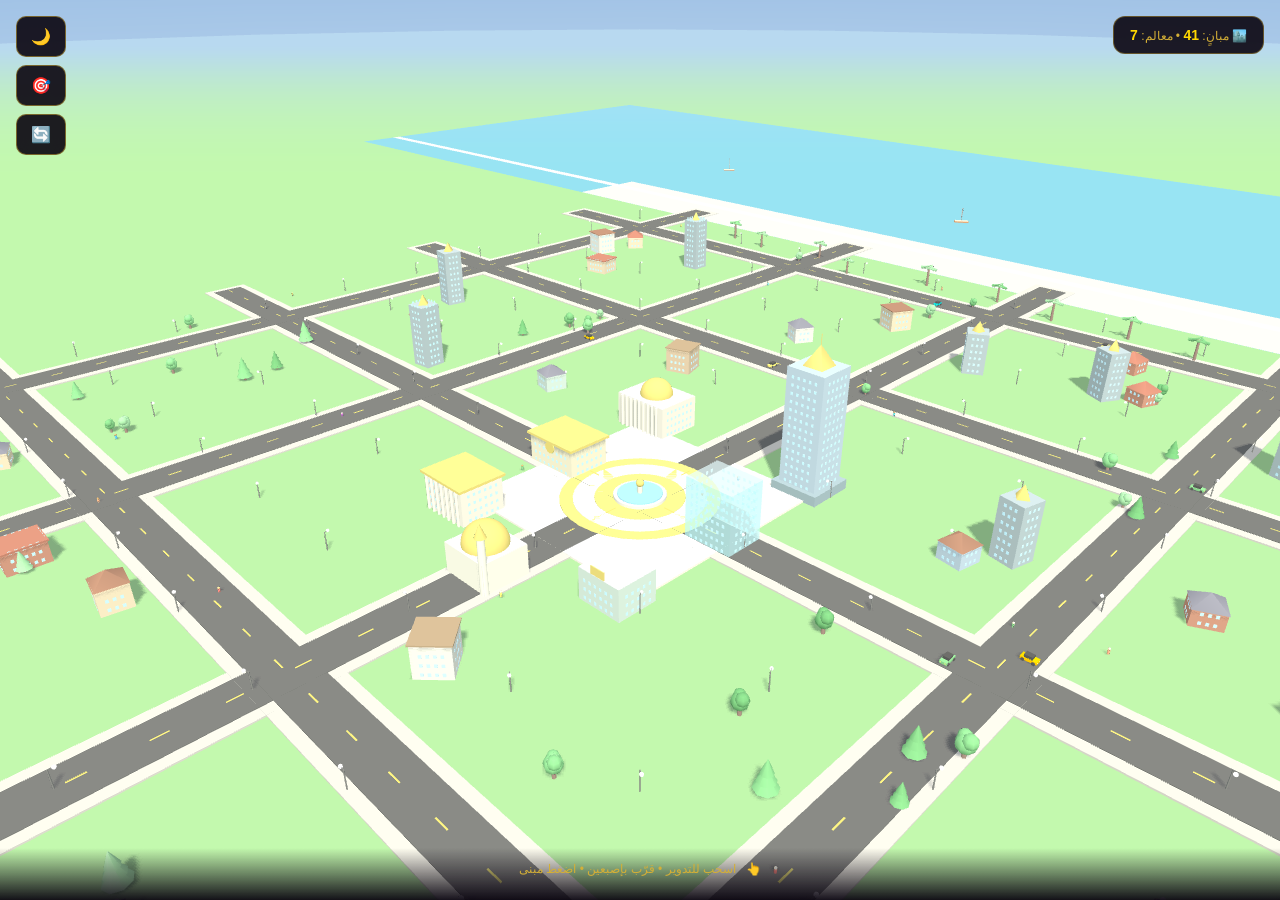
<file: app/src/main/assets/city/index_OLD.html>
<!DOCTYPE html>
<html lang="ar" dir="rtl">
<head>
<meta charset="UTF-8">
<meta name="viewport" content="width=device-width, initial-scale=1.0, user-scalable=no">
<title>مدينة أُمّة</title>
<style>
  * { margin: 0; padding: 0; box-sizing: border-box; -webkit-tap-highlight-color: transparent; }
  html, body { width: 100%; height: 100%; overflow: hidden; background: #87CEEB; font-family: sans-serif; }
  canvas { display: block; touch-action: none; }
  #loading {
    position: absolute; top: 50%; left: 50%; transform: translate(-50%, -50%);
    color: #D4AF37; font-size: 15px; text-align: center; z-index: 100;
    background: rgba(10,5,16,0.95); padding: 30px 40px; border-radius: 20px;
    border: 2px solid #D4AF37; box-shadow: 0 20px 60px rgba(0,0,0,0.5);
  }
  .spinner {
    border: 4px solid rgba(212, 175, 55, 0.2); border-top: 4px solid #D4AF37;
    border-radius: 50%; width: 50px; height: 50px;
    animation: spin 1s linear infinite; margin: 0 auto 20px;
  }
  @keyframes spin { to { transform: rotate(360deg); } }
  #info {
    position: absolute; top: 16px; right: 16px;
    background: rgba(10,5,16,0.9); color: #D4AF37;
    padding: 10px 16px; border-radius: 12px; font-size: 12px; z-index: 50;
    border: 1px solid rgba(212,175,55,0.4); backdrop-filter: blur(10px);
  }
  #info .num { color: #FFD700; font-weight: bold; font-size: 14px; }
  #controls {
    position: absolute; top: 16px; left: 16px;
    display: flex; flex-direction: column; gap: 8px; z-index: 50;
  }
  #controls button {
    background: rgba(10,5,16,0.9); color: #D4AF37;
    border: 1px solid rgba(212,175,55,0.5);
    padding: 10px 14px; border-radius: 10px; font-size: 16px;
    cursor: pointer; backdrop-filter: blur(10px); transition: all 0.2s;
  }
  #controls button:active { transform: scale(0.95); background: rgba(212,175,55,0.2); }
  #plotPanel {
    position: absolute; top: 0; left: 0; right: 0; bottom: 0;
    background: rgba(0,0,0,0.75); z-index: 200;
    display: none; align-items: flex-end; backdrop-filter: blur(6px);
  }
  #plotPanel.show { display: flex; }
  #plotPanel .panel {
    width: 100%; background: linear-gradient(180deg, #1A0F2E, #0A0510);
    border-top-left-radius: 28px; border-top-right-radius: 28px;
    border-top: 3px solid #D4AF37; padding: 24px 22px 40px;
    animation: slideUp 0.35s cubic-bezier(0.34, 1.56, 0.64, 1);
    max-height: 80vh; overflow-y: auto;
  }
  @keyframes slideUp { from { transform: translateY(100%); } to { transform: translateY(0); } }
  #plotPanel h3 { color: #D4AF37; font-size: 22px; margin-bottom: 6px; display: flex; align-items: center; gap: 10px; }
  #plotPanel .coords { color: #9CA3AF; font-size: 12px; margin-bottom: 18px; }
  #plotPanel .info-row {
    color: #F5F5F5; font-size: 14px; padding: 10px 0;
    border-bottom: 1px solid rgba(212,175,55,0.15);
    display: flex; justify-content: space-between; align-items: center;
  }
  #plotPanel .info-row:last-of-type { border-bottom: none; }
  #plotPanel .info-row b { color: #D4AF37; }
  #plotPanel .btns { display: flex; gap: 10px; margin-top: 22px; flex-wrap: wrap; }
  #plotPanel button {
    flex: 1; min-width: 100px; padding: 15px; border: none; border-radius: 14px;
    font-size: 14px; font-weight: bold; font-family: inherit; cursor: pointer;
    transition: transform 0.15s;
  }
  #plotPanel button:active { transform: scale(0.96); }
  #plotPanel .btn-open { background: linear-gradient(135deg, #FFD700, #D4AF37); color: #0A0510; }
  #plotPanel .btn-close { background: #2A1535; color: #F5F5F5; }
  #plotPanel .price { color: #FFD700; font-size: 26px; font-weight: bold; margin: 14px 0; }
  .toast {
    position: absolute; top: 90px; left: 50%; transform: translateX(-50%);
    background: rgba(10,5,16,0.96); color: #D4AF37;
    padding: 14px 26px; border-radius: 14px; border: 2px solid #D4AF37;
    font-size: 14px; z-index: 300; display: none;
    box-shadow: 0 10px 40px rgba(0,0,0,0.6); max-width: 85%;
  }
  .toast.show { display: block; animation: toastIn 0.3s ease-out; }
  @keyframes toastIn {
    from { opacity: 0; transform: translateX(-50%) translateY(-20px); }
    to { opacity: 1; transform: translateX(-50%) translateY(0); }
  }
  #hud {
    position: absolute; bottom: 0; left: 0; right: 0; padding: 14px 20px 24px;
    background: linear-gradient(to top, rgba(10,5,16,0.95), rgba(10,5,16,0));
    color: #D4AF37; font-size: 12px; z-index: 50;
    display: flex; justify-content: center; align-items: center; gap: 10px;
    pointer-events: none;
  }
</style>
</head>
<body>
<div id="loading"><div class="spinner"></div><div>🏙️ جاري بناء مدينة أُمّة...</div></div>
<div id="info"><span>🏙️</span> مبانٍ: <span class="num" id="buildingCount">0</span> • معالم: <span class="num" id="landmarkCount">0</span></div>
<div id="controls">
  <button onclick="toggleDayNight()" title="النهار/الليل">🌙</button>
  <button onclick="resetCamera()" title="إعادة">🎯</button>
  <button onclick="toggleRotate()" title="دوران">🔄</button>
</div>
<div id="plotPanel">
  <div class="panel">
    <h3 id="pTitle">📍 مكان</h3>
    <div class="coords" id="pCoords"></div>
    <div id="pContent"></div>
    <div class="btns" id="pBtns"></div>
  </div>
</div>
<div class="toast" id="toast"></div>
<div id="hud"><span>👆</span><span>اسحب للتدوير • قرّب بإصبعين • اضغط مبنى</span></div>
<script src="../avatar/libs/three.min.js"></script>
<script src="../avatar/libs/OrbitControls.js"></script>
<script>
// ═══════════════════════════════════════════════════════════
//  الإعدادات العامة
// ═══════════════════════════════════════════════════════════

const WORLD = 700;
const HALF = WORLD / 2;

// ═══════════════════════════════════════════════════════════
//  Scene + Camera + Renderer
// ═══════════════════════════════════════════════════════════

const scene = new THREE.Scene();
scene.fog = new THREE.Fog(0xB8D9F0, 800, 2200);

const camera = new THREE.PerspectiveCamera(50, window.innerWidth / window.innerHeight, 1, 4000);
camera.position.set(220, 180, 220);

const renderer = new THREE.WebGLRenderer({ antialias: true, powerPreference: 'high-performance' });
renderer.setSize(window.innerWidth, window.innerHeight);
renderer.setPixelRatio(Math.min(window.devicePixelRatio, 2));
renderer.shadowMap.enabled = true;
renderer.shadowMap.type = THREE.PCFShadowMap;
renderer.outputEncoding = THREE.sRGBEncoding;
document.body.appendChild(renderer.domElement);

const controls = new THREE.OrbitControls(camera, renderer.domElement);
controls.enableDamping = true;
controls.dampingFactor = 0.08;
controls.minDistance = 40;
controls.maxDistance = 1200;
controls.maxPolarAngle = Math.PI / 2.15;
controls.target.set(0, 20, 0);

// ═══════════════════════════════════════════════════════════
//  الإضاءة
// ═══════════════════════════════════════════════════════════

const ambient = new THREE.AmbientLight(0xffffff, 0.35);
scene.add(ambient);

const hemi = new THREE.HemisphereLight(0xB8D9F0, 0x4A7C3F, 0.4);
scene.add(hemi);

const sun = new THREE.DirectionalLight(0xFFF4CC, 1.15);
sun.position.set(300, 500, 250);
sun.castShadow = true;
sun.shadow.mapSize.width = 2048;
sun.shadow.mapSize.height = 2048;
sun.shadow.camera.near = 50;
sun.shadow.camera.far = 1500;
sun.shadow.camera.left = -600;
sun.shadow.camera.right = 600;
sun.shadow.camera.top = 600;
sun.shadow.camera.bottom = -600;
sun.shadow.bias = -0.0004;
scene.add(sun);

// ═══════════════════════════════════════════════════════════
//  السماء
// ═══════════════════════════════════════════════════════════

const skyGeo = new THREE.SphereGeometry(2500, 32, 16);
const skyMat = new THREE.ShaderMaterial({
  side: THREE.BackSide,
  uniforms: {
    topColor: { value: new THREE.Color(0x2E6BC8) },
    bottomColor: { value: new THREE.Color(0xC8E0F0) },
    offset: { value: 300 },
    exponent: { value: 0.75 }
  },
  vertexShader: 'varying vec3 vWorldPos; void main() { vec4 wp = modelMatrix * vec4(position, 1.0); vWorldPos = wp.xyz; gl_Position = projectionMatrix * viewMatrix * wp; }',
  fragmentShader: 'uniform vec3 topColor; uniform vec3 bottomColor; uniform float offset; uniform float exponent; varying vec3 vWorldPos; void main() { float h = normalize(vWorldPos + vec3(0.0, offset, 0.0)).y; float f = max(pow(max(h, 0.0), exponent), 0.0); gl_FragColor = vec4(mix(bottomColor, topColor, f), 1.0); }'
});
const sky = new THREE.Mesh(skyGeo, skyMat);
scene.add(sky);

// ═══════════════════════════════════════════════════════════
//  الأرض والبحر
// ═══════════════════════════════════════════════════════════

const groundMat = new THREE.MeshLambertMaterial({ color: 0x5A9B4A });
const ground = new THREE.Mesh(new THREE.PlaneGeometry(5000, 5000), groundMat);
ground.rotation.x = -Math.PI / 2;
ground.receiveShadow = true;
scene.add(ground);

const seaMat = new THREE.MeshLambertMaterial({ color: 0x2E7BB8, transparent: true, opacity: 0.85 });
const sea = new THREE.Mesh(new THREE.PlaneGeometry(1500, 400), seaMat);
sea.rotation.x = -Math.PI / 2;
sea.position.set(0, 0.3, -HALF - 180);
scene.add(sea);

const foamMat = new THREE.MeshLambertMaterial({ color: 0xF0F0E8 });
const foam = new THREE.Mesh(new THREE.PlaneGeometry(1500, 8), foamMat);
foam.rotation.x = -Math.PI / 2;
foam.position.set(0, 0.4, -HALF - 20);
scene.add(foam);

const sandMat = new THREE.MeshLambertMaterial({ color: 0xE8D4A8 });
const sand = new THREE.Mesh(new THREE.PlaneGeometry(WORLD + 100, 60), sandMat);
sand.rotation.x = -Math.PI / 2;
sand.position.set(0, 0.35, -HALF - 10);
scene.add(sand);

// ═══════════════════════════════════════════════════════════
//  الطرق
// ═══════════════════════════════════════════════════════════

const roadMat = new THREE.MeshLambertMaterial({ color: 0x2A2A2A });
const sidewalkMat = new THREE.MeshLambertMaterial({ color: 0xA8A29A });
const lineMat = new THREE.MeshBasicMaterial({ color: 0xFFEB3B });

function makeRoad(cx, cz, w, d, horizontal) {
  const sidewalk = new THREE.Mesh(new THREE.BoxGeometry(w + 8, 0.6, d + 8), sidewalkMat);
  sidewalk.position.set(cx, 0.35, cz);
  sidewalk.receiveShadow = true;
  scene.add(sidewalk);

  const road = new THREE.Mesh(new THREE.BoxGeometry(w, 0.85, d), roadMat);
  road.position.set(cx, 0.4, cz);
  road.receiveShadow = true;
  scene.add(road);

  const length = horizontal ? w : d;
  const lineCount = Math.floor(length / 10);
  for (let i = 0; i < lineCount; i += 2) {
    const line = new THREE.Mesh(
      new THREE.BoxGeometry(horizontal ? 5 : 0.5, 0.1, horizontal ? 0.5 : 5),
      lineMat
    );
    const off = -length / 2 + 5 + i * 10;
    line.position.set(horizontal ? cx + off : cx, 0.9, horizontal ? cz : cz + off);
    scene.add(line);
  }
}

const ROAD_W = 16;
for (let i = -2; i <= 2; i++) {
  makeRoad(0, i * (WORLD / 5), WORLD, ROAD_W, true);
}
for (let i = -2; i <= 2; i++) {
  makeRoad(i * (WORLD / 5), 0, ROAD_W, WORLD, false);
}

// ═══════════════════════════════════════════════════════════
//  الساحة المركزية + النافورة
// ═══════════════════════════════════════════════════════════

const plazaSize = 90;
const plazaMat = new THREE.MeshLambertMaterial({ color: 0xE8DCC8 });
const plaza = new THREE.Mesh(new THREE.BoxGeometry(plazaSize, 0.8, plazaSize), plazaMat);
plaza.position.y = 0.4;
plaza.receiveShadow = true;
scene.add(plaza);

const mosaicMat = new THREE.MeshLambertMaterial({ color: 0xD4AF37 });
const mosaic1 = new THREE.Mesh(new THREE.CylinderGeometry(30, 30, 0.85, 32), mosaicMat);
mosaic1.position.y = 0.42;
scene.add(mosaic1);

const mosaic2 = new THREE.Mesh(new THREE.CylinderGeometry(25, 25, 0.86, 32), plazaMat);
mosaic2.position.y = 0.43;
scene.add(mosaic2);

const mosaic3 = new THREE.Mesh(new THREE.CylinderGeometry(17, 17, 0.87, 32), mosaicMat);
mosaic3.position.y = 0.44;
scene.add(mosaic3);

function makeFountain() {
  const g = new THREE.Group();
  const base = new THREE.Mesh(new THREE.CylinderGeometry(10, 10, 1.2, 32),
    new THREE.MeshLambertMaterial({ color: 0xE8DCC8 }));
  base.position.y = 0.6; base.castShadow = true; base.receiveShadow = true;
  g.add(base);

  const water = new THREE.Mesh(new THREE.CylinderGeometry(8.5, 8.5, 0.8, 32),
    new THREE.MeshLambertMaterial({ color: 0x4FC3F7, transparent: true, opacity: 0.85 }));
  water.position.y = 1.2;
  g.add(water);

  const pillar = new THREE.Mesh(new THREE.CylinderGeometry(1, 1, 4, 12),
    new THREE.MeshLambertMaterial({ color: 0xE8DCC8 }));
  pillar.position.y = 3; pillar.castShadow = true;
  g.add(pillar);

  const top = new THREE.Mesh(new THREE.SphereGeometry(1.5, 16, 12),
    new THREE.MeshLambertMaterial({ color: 0xD4AF37 }));
  top.position.y = 5.5; top.castShadow = true;
  g.add(top);

  g.position.y = 0.8;
  return g;
}
scene.add(makeFountain());

// ═══════════════════════════════════════════════════════════
//  الأشجار
// ═══════════════════════════════════════════════════════════

const trunkMat = new THREE.MeshLambertMaterial({ color: 0x5D4037 });
const trunkDarkMat = new THREE.MeshLambertMaterial({ color: 0x3E2723 });
const leafMats = [
  new THREE.MeshLambertMaterial({ color: 0x2E7D32 }),
  new THREE.MeshLambertMaterial({ color: 0x388E3C }),
  new THREE.MeshLambertMaterial({ color: 0x43A047 }),
  new THREE.MeshLambertMaterial({ color: 0x4CAF50 }),
  new THREE.MeshLambertMaterial({ color: 0x66BB6A })
];

function makeTree(variant) {
  const g = new THREE.Group();
  const leafMat = leafMats[Math.floor(Math.random() * leafMats.length)];

  if (variant === 'palm') {
    const trunk = new THREE.Mesh(new THREE.CylinderGeometry(0.5, 0.7, 10, 8), trunkMat);
    trunk.position.y = 5; trunk.castShadow = true;
    g.add(trunk);
    for (let i = 0; i < 8; i++) {
      const leaf = new THREE.Mesh(new THREE.ConeGeometry(0.8, 5, 4), leafMat);
      leaf.position.y = 10;
      leaf.rotation.z = Math.PI / 2.5;
      leaf.rotation.y = (i / 8) * Math.PI * 2;
      leaf.position.x = Math.cos((i / 8) * Math.PI * 2) * 2;
      leaf.position.z = Math.sin((i / 8) * Math.PI * 2) * 2;
      leaf.castShadow = true;
      g.add(leaf);
    }
  } else if (variant === 'pine') {
    const trunk = new THREE.Mesh(new THREE.CylinderGeometry(0.4, 0.6, 3, 6), trunkDarkMat);
    trunk.position.y = 1.5; trunk.castShadow = true;
    g.add(trunk);
    for (let i = 0; i < 3; i++) {
      const cone = new THREE.Mesh(new THREE.ConeGeometry(3 - i * 0.7, 4, 8), leafMat);
      cone.position.y = 3.5 + i * 2; cone.castShadow = true;
      g.add(cone);
    }
  } else {
    const trunk = new THREE.Mesh(new THREE.CylinderGeometry(0.4, 0.6, 3, 6), trunkMat);
    trunk.position.y = 1.5; trunk.castShadow = true;
    g.add(trunk);
    const l1 = new THREE.Mesh(new THREE.SphereGeometry(2.4, 8, 6), leafMat);
    l1.position.y = 4.2; l1.castShadow = true;
    g.add(l1);
    const l2 = new THREE.Mesh(new THREE.SphereGeometry(1.8, 8, 6), leafMat);
    l2.position.set(1, 5.5, 0.5); l2.castShadow = true;
    g.add(l2);
    const l3 = new THREE.Mesh(new THREE.SphereGeometry(1.6, 8, 6), leafMat);
    l3.position.set(-0.8, 5.2, -0.7); l3.castShadow = true;
    g.add(l3);
  }
  return g;
}

// ═══════════════════════════════════════════════════════════
//  أعمدة الإضاءة
// ═══════════════════════════════════════════════════════════

const lampPoleMat = new THREE.MeshLambertMaterial({ color: 0x3A3A3A });
const lampGlowMat = new THREE.MeshLambertMaterial({
  color: 0xFFF4CC, emissive: 0xFFF4CC, emissiveIntensity: 0.8
});

function makeStreetLamp() {
  const g = new THREE.Group();
  const pole = new THREE.Mesh(new THREE.CylinderGeometry(0.15, 0.22, 7, 8), lampPoleMat);
  pole.position.y = 3.5; pole.castShadow = true;
  g.add(pole);
  const arm = new THREE.Mesh(new THREE.BoxGeometry(1.5, 0.15, 0.15), lampPoleMat);
  arm.position.set(0.75, 7, 0);
  g.add(arm);
  const head = new THREE.Mesh(new THREE.SphereGeometry(0.6, 12, 8), lampGlowMat);
  head.position.set(1.5, 7, 0);
  g.add(head);
  return g;
}

// ═══════════════════════════════════════════════════════════
//  السيارات
// ═══════════════════════════════════════════════════════════

const carColors = [0xE53935, 0x1E88E5, 0x43A047, 0xFDD835, 0x8E24AA, 0xFB8C00, 0xF5F5F5, 0x212121, 0x00ACC1];
const cars = [];

function makeCar() {
  const g = new THREE.Group();
  const color = carColors[Math.floor(Math.random() * carColors.length)];
  const bodyMat = new THREE.MeshLambertMaterial({ color });

  const body = new THREE.Mesh(new THREE.BoxGeometry(2.4, 0.9, 5), bodyMat);
  body.position.y = 0.9; body.castShadow = true; body.receiveShadow = true;
  g.add(body);

  const cabin = new THREE.Mesh(new THREE.BoxGeometry(2, 1, 2.6),
    new THREE.MeshLambertMaterial({ color: 0x1A1A1A }));
  cabin.position.y = 1.75; cabin.position.z = -0.2; cabin.castShadow = true;
  g.add(cabin);

  const wheelMat = new THREE.MeshLambertMaterial({ color: 0x1A1A1A });
  const wheelGeo = new THREE.CylinderGeometry(0.55, 0.55, 0.35, 12);
  for (let x of [-1.25, 1.25]) {
    for (let z of [-1.6, 1.6]) {
      const w = new THREE.Mesh(wheelGeo, wheelMat);
      w.rotation.z = Math.PI / 2;
      w.position.set(x, 0.55, z);
      w.castShadow = true;
      g.add(w);
    }
  }

  const lightMat = new THREE.MeshBasicMaterial({ color: 0xFFEB3B });
  const lightL = new THREE.Mesh(new THREE.BoxGeometry(0.4, 0.3, 0.1), lightMat);
  lightL.position.set(-0.7, 1, 2.55);
  g.add(lightL);
  const lightR = lightL.clone();
  lightR.position.x = 0.7;
  g.add(lightR);

  g.userData.speed = 0.4 + Math.random() * 0.4;
  return g;
}

// ═══════════════════════════════════════════════════════════
//  المواطنون
// ═══════════════════════════════════════════════════════════

const citizenColors = [0xE53935, 0x1E88E5, 0x43A047, 0xFDD835, 0x8E24AA, 0xFB8C00, 0x26C6DA, 0xFF7043, 0xEC407A];
const skinColors = [0xFFCC99, 0xE0AC69, 0xC68642, 0x8D5524];
const citizens = [];

function makeCitizen() {
  const g = new THREE.Group();
  const color = citizenColors[Math.floor(Math.random() * citizenColors.length)];
  const skin = skinColors[Math.floor(Math.random() * skinColors.length)];

  const body = new THREE.Mesh(new THREE.CylinderGeometry(0.4, 0.4, 1.4, 8),
    new THREE.MeshLambertMaterial({ color }));
  body.position.y = 0.7; body.castShadow = true;
  g.add(body);

  const head = new THREE.Mesh(new THREE.SphereGeometry(0.4, 12, 8),
    new THREE.MeshLambertMaterial({ color: skin }));
  head.position.y = 1.8; head.castShadow = true;
  g.add(head);

  const legMat = new THREE.MeshLambertMaterial({ color: 0x212121 });
  const legGeo = new THREE.BoxGeometry(0.25, 0.8, 0.25);

  const legL = new THREE.Mesh(legGeo, legMat);
  legL.position.set(-0.2, 0.4, 0);
  legL.castShadow = true;
  g.add(legL);

  const legR = new THREE.Mesh(legGeo, legMat);
  legR.position.set(0.2, 0.4, 0);
  legR.castShadow = true;
  g.add(legR);

  g.userData.speed = 0.08 + Math.random() * 0.08;
  g.userData.angle = Math.random() * Math.PI * 2;
  g.userData.legL = legL;
  g.userData.legR = legR;
  g.userData.walkPhase = Math.random() * Math.PI * 2;

  return g;
}

// ═══════════════════════════════════════════════════════════
//  القوارب
// ═══════════════════════════════════════════════════════════

const boats = [];

function makeBoat() {
  const g = new THREE.Group();

  const hull = new THREE.Mesh(new THREE.BoxGeometry(4, 1.2, 10),
    new THREE.MeshLambertMaterial({ color: 0xA0522D }));
  hull.position.y = 0.6; hull.castShadow = true;
  g.add(hull);

  const deck = new THREE.Mesh(new THREE.BoxGeometry(3.6, 0.3, 9.5),
    new THREE.MeshLambertMaterial({ color: 0xD2B48C }));
  deck.position.y = 1.3;
  g.add(deck);

  const mast = new THREE.Mesh(new THREE.CylinderGeometry(0.15, 0.15, 10, 8),
    new THREE.MeshLambertMaterial({ color: 0x5D4037 }));
  mast.position.y = 6; mast.castShadow = true;
  g.add(mast);

  const sail = new THREE.Mesh(new THREE.PlaneGeometry(5, 7),
    new THREE.MeshLambertMaterial({ color: 0xF5F5F5, side: THREE.DoubleSide }));
  sail.position.set(2.5, 7, 0);
  g.add(sail);

  g.userData.speed = 0.03 + Math.random() * 0.03;
  return g;
}

// ═══════════════════════════════════════════════════════════
//  أنماط المباني — ألوان متنوعة
// ═══════════════════════════════════════════════════════════

const WALL_MATS = [
  new THREE.MeshLambertMaterial({ color: 0xD8D4C8 }),
  new THREE.MeshLambertMaterial({ color: 0xC4B898 }),
  new THREE.MeshLambertMaterial({ color: 0xE8D8A8 }),
  new THREE.MeshLambertMaterial({ color: 0xA0503A }),
  new THREE.MeshLambertMaterial({ color: 0xD8B888 }),
  new THREE.MeshLambertMaterial({ color: 0xB89068 }),
  new THREE.MeshLambertMaterial({ color: 0xA8A878 }),
  new THREE.MeshLambertMaterial({ color: 0x88A8C8 }),
  new THREE.MeshLambertMaterial({ color: 0xA8C8B8 })
];

const ROOF_MATS = [
  new THREE.MeshLambertMaterial({ color: 0x8B3A2A }),
  new THREE.MeshLambertMaterial({ color: 0x5A5A5A }),
  new THREE.MeshLambertMaterial({ color: 0x6B3A28 }),
  new THREE.MeshLambertMaterial({ color: 0x4A4A5A }),
  new THREE.MeshLambertMaterial({ color: 0x7A5A3A })
];

const WINDOW_MAT = new THREE.MeshLambertMaterial({
  color: 0x87CEEB, emissive: 0x2A4A6A, emissiveIntensity: 0.4
});

const DOOR_MAT = new THREE.MeshLambertMaterial({ color: 0x5A3A28 });

function addWindows(parent, w, h, d, floors) {
  const colsFront = Math.max(2, Math.floor(w / 2.8));
  const rows = floors;
  const wW = 1.0, wH = 1.2;
  const startX = -w / 2 + 1.8;

  for (let f = 0; f < rows; f++) {
    const y = 1.8 + f * 3.2;
    for (let c = 0; c < colsFront; c++) {
      const x = startX + c * ((w - 3.6) / colsFront) + 1;

      const win1 = new THREE.Mesh(new THREE.BoxGeometry(wW, wH, 0.1), WINDOW_MAT);
      win1.position.set(x, y, d / 2 + 0.06);
      parent.add(win1);

      const win2 = win1.clone();
      win2.position.z = -d / 2 - 0.06;
      parent.add(win2);
    }
  }

  const colsSide = Math.max(2, Math.floor(d / 2.8));
  for (let f = 0; f < rows; f++) {
    const y = 1.8 + f * 3.2;
    for (let c = 0; c < colsSide; c++) {
      const z = -d / 2 + 1.8 + c * ((d - 3.6) / colsSide) + 1;

      const win1 = new THREE.Mesh(new THREE.BoxGeometry(0.1, wH, wW), WINDOW_MAT);
      win1.position.set(w / 2 + 0.06, y, z);
      parent.add(win1);

      const win2 = win1.clone();
      win2.position.x = -w / 2 - 0.06;
      parent.add(win2);
    }
  }
}

// ═══════════════════════════════════════════════════════════
//  مولّد المباني العشوائية
// ═══════════════════════════════════════════════════════════

function makeRandomBuilding() {
  const g = new THREE.Group();
  const wallMat = WALL_MATS[Math.floor(Math.random() * WALL_MATS.length)];
  const roofMat = ROOF_MATS[Math.floor(Math.random() * ROOF_MATS.length)];
  const r = Math.random();

  if (r < 0.4) {
    // بيت صغير
    const w = 10, h = 6 + Math.random() * 3, d = 10;
    const box = new THREE.Mesh(new THREE.BoxGeometry(w, h, d), wallMat);
    box.position.y = h / 2; box.castShadow = true; box.receiveShadow = true;
    g.add(box);

    const roof = new THREE.Mesh(new THREE.ConeGeometry(w * 0.75, 4, 4), roofMat);
    roof.position.y = h + 2;
    roof.rotation.y = Math.PI / 4;
    roof.castShadow = true;
    g.add(roof);

    addWindows(g, w, h, d, Math.floor(h / 3));
  } else if (r < 0.7) {
    // مبنى متوسط
    const w = 12, h = 10 + Math.random() * 5, d = 12;
    const box = new THREE.Mesh(new THREE.BoxGeometry(w, h, d), wallMat);
    box.position.y = h / 2; box.castShadow = true; box.receiveShadow = true;
    g.add(box);

    const roofTop = new THREE.Mesh(new THREE.BoxGeometry(w + 1, 0.5, d + 1), roofMat);
    roofTop.position.y = h + 0.25;
    roofTop.castShadow = true;
    g.add(roofTop);

    addWindows(g, w, h, d, Math.floor(h / 3));
  } else if (r < 0.9) {
    // برج
    const w = 10, h = 20 + Math.random() * 15, d = 10;
    const box = new THREE.Mesh(new THREE.BoxGeometry(w, h, d),
      new THREE.MeshLambertMaterial({ color: 0x78909C }));
    box.position.y = h / 2; box.castShadow = true; box.receiveShadow = true;
    g.add(box);

    addWindows(g, w, h, d, Math.floor(h / 3));

    const top = new THREE.Mesh(new THREE.ConeGeometry(3, 5, 4),
      new THREE.MeshLambertMaterial({ color: 0xD4AF37 }));
    top.position.y = h + 2.5;
    top.castShadow = true;
    g.add(top);
  } else {
    // بيت بأعمدة
    const w = 14, h = 8, d = 12;
    const box = new THREE.Mesh(new THREE.BoxGeometry(w, h, d), wallMat);
    box.position.y = h / 2; box.castShadow = true; box.receiveShadow = true;
    g.add(box);

    const roofTop = new THREE.Mesh(new THREE.BoxGeometry(w + 1, 0.6, d + 1), roofMat);
    roofTop.position.y = h + 0.3;
    roofTop.castShadow = true;
    g.add(roofTop);

    addWindows(g, w, h, d, 3);

    // أعمدة
    for (let x of [-1, 1]) {
      const col = new THREE.Mesh(new THREE.CylinderGeometry(0.4, 0.4, h, 8),
        new THREE.MeshLambertMaterial({ color: 0xE8DCC8 }));
      col.position.set(x * (w / 2 - 1), h / 2, d / 2 - 0.5);
      col.castShadow = true;
      g.add(col);
    }
  }

  return g;
}

// ═══════════════════════════════════════════════════════════
//  المعالم الرئيسية (Landmarks)
// ═══════════════════════════════════════════════════════════

const landmarks = [];

// 🏛️ البرلمان
function makeParliament() {
  const g = new THREE.Group();
  const wallMat = new THREE.MeshLambertMaterial({ color: 0xE8DCC8 });
  const goldMat = new THREE.MeshLambertMaterial({ color: 0xD4AF37 });

  const base = new THREE.Mesh(new THREE.BoxGeometry(26, 14, 20), wallMat);
  base.position.y = 7; base.castShadow = true; base.receiveShadow = true;
  g.add(base);

  const dome = new THREE.Mesh(
    new THREE.SphereGeometry(7, 24, 12, 0, Math.PI * 2, 0, Math.PI / 2),
    goldMat
  );
  dome.position.y = 14; dome.castShadow = true;
  g.add(dome);

  // أعمدة أمامية
  for (let i = -4; i <= 4; i++) {
    const col = new THREE.Mesh(new THREE.CylinderGeometry(0.6, 0.6, 14, 12), wallMat);
    col.position.set(i * 2.5, 7, 10.5);
    col.castShadow = true;
    g.add(col);
  }

  addWindows(g, 26, 14, 20, 4);

  g.userData = { landmark: true, activity: 'ParliamentActivity', name: '🏛️ البرلمان' };
  return g;
}

// 🏢 برج الرئيس
function makePresidentTower() {
  const g = new THREE.Group();
  const wallMat = new THREE.MeshLambertMaterial({ color: 0x88A8C8 });
  const goldMat = new THREE.MeshLambertMaterial({ color: 0xD4AF37 });

  const tower = new THREE.Mesh(new THREE.BoxGeometry(16, 50, 16), wallMat);
  tower.position.y = 25; tower.castShadow = true; tower.receiveShadow = true;
  g.add(tower);

  // قاعدة
  const base = new THREE.Mesh(new THREE.BoxGeometry(20, 4, 20),
    new THREE.MeshLambertMaterial({ color: 0x607D8B }));
  base.position.y = 2; base.castShadow = true;
  g.add(base);

  addWindows(g, 16, 50, 16, 15);

  // قمة ذهبية
  const top = new THREE.Mesh(new THREE.ConeGeometry(6, 8, 4), goldMat);
  top.position.y = 54;
  top.rotation.y = Math.PI / 4;
  top.castShadow = true;
  g.add(top);

  const flag = new THREE.Mesh(new THREE.BoxGeometry(0.2, 4, 0.2), goldMat);
  flag.position.y = 60;
  g.add(flag);

  g.userData = { landmark: true, activity: 'PresidentDashboardActivity', name: '🏢 برج الرئيس' };
  return g;
}

// 🏦 الخزينة
function makeTreasury() {
  const g = new THREE.Group();
  const wallMat = new THREE.MeshLambertMaterial({ color: 0xE8D8A8 });
  const goldMat = new THREE.MeshLambertMaterial({ color: 0xD4AF37 });

  const box = new THREE.Mesh(new THREE.BoxGeometry(24, 12, 18), wallMat);
  box.position.y = 6; box.castShadow = true; box.receiveShadow = true;
  g.add(box);

  const roof = new THREE.Mesh(new THREE.BoxGeometry(26, 1, 20), goldMat);
  roof.position.y = 12.5; roof.castShadow = true;
  g.add(roof);

  addWindows(g, 24, 12, 18, 3);

  // شعار ذهبي
  const emblem = new THREE.Mesh(new THREE.CylinderGeometry(2.5, 2.5, 0.6, 12), goldMat);
  emblem.rotation.x = Math.PI / 2;
  emblem.position.set(0, 10, 9.3);
  g.add(emblem);

  g.userData = { landmark: true, activity: 'TreasuryActivity', name: '🏦 الخزينة' };
  return g;
}

// 💳 البنك
function makeBank() {
  const g = new THREE.Group();
  const glassMat = new THREE.MeshLambertMaterial({
    color: 0x80DEEA, transparent: true, opacity: 0.7,
    emissive: 0x1A3A4A, emissiveIntensity: 0.3
  });

  const box = new THREE.Mesh(new THREE.BoxGeometry(20, 24, 16), glassMat);
  box.position.y = 12; box.castShadow = true; box.receiveShadow = true;
  g.add(box);

  addWindows(g, 20, 24, 16, 7);

  g.userData = { landmark: true, activity: 'WalletActivity', name: '💳 البنك' };
  return g;
}

// ⚖️ المحكمة
function makeCourt() {
  const g = new THREE.Group();
  const wallMat = new THREE.MeshLambertMaterial({ color: 0xE8DCC8 });
  const goldMat = new THREE.MeshLambertMaterial({ color: 0xD4AF37 });

  const box = new THREE.Mesh(new THREE.BoxGeometry(22, 14, 18), wallMat);
  box.position.y = 7; box.castShadow = true; box.receiveShadow = true;
  g.add(box);

  const roof = new THREE.Mesh(new THREE.BoxGeometry(24, 1, 20), goldMat);
  roof.position.y = 14.5;
  g.add(roof);

  for (let i = -3; i <= 3; i++) {
    const col = new THREE.Mesh(new THREE.CylinderGeometry(0.6, 0.6, 14, 12), wallMat);
    col.position.set(i * 3, 7, 9.5);
    col.castShadow = true;
    g.add(col);
  }

  addWindows(g, 22, 14, 18, 4);

  g.userData = { landmark: true, activity: 'CourtActivity', name: '⚖️ المحكمة' };
  return g;
}

// 🗳️ مركز الانتخابات
function makeElectionCenter() {
  const g = new THREE.Group();
  const wallMat = new THREE.MeshLambertMaterial({ color: 0xA8C8B8 });
  const goldMat = new THREE.MeshLambertMaterial({ color: 0xD4AF37 });

  const box = new THREE.Mesh(new THREE.BoxGeometry(18, 12, 16), wallMat);
  box.position.y = 6; box.castShadow = true; box.receiveShadow = true;
  g.add(box);

  addWindows(g, 18, 12, 16, 3);

  // لافتة كبيرة
  const sign = new THREE.Mesh(new THREE.BoxGeometry(6, 3, 0.3), goldMat);
  sign.position.set(0, 14, 8.2);
  g.add(sign);

  g.userData = { landmark: true, activity: 'ElectionActivity', name: '🗳️ مركز الانتخابات' };
  return g;
}

// 🕌 المسجد
function makeMosque() {
  const g = new THREE.Group();
  const wallMat = new THREE.MeshLambertMaterial({ color: 0xF0E8D0 });
  const goldMat = new THREE.MeshLambertMaterial({ color: 0xD4AF37 });

  const box = new THREE.Mesh(new THREE.BoxGeometry(20, 12, 18), wallMat);
  box.position.y = 6; box.castShadow = true; box.receiveShadow = true;
  g.add(box);

  // القبة
  const dome = new THREE.Mesh(
    new THREE.SphereGeometry(8, 24, 12, 0, Math.PI * 2, 0, Math.PI / 2),
    goldMat
  );
  dome.position.y = 12; dome.castShadow = true;
  g.add(dome);

  // مآذنة
  const minaret = new THREE.Mesh(new THREE.CylinderGeometry(1.2, 1.5, 22, 12), wallMat);
  minaret.position.set(9, 11, 8);
  minaret.castShadow = true;
  g.add(minaret);

  const minaretTop = new THREE.Mesh(new THREE.ConeGeometry(2, 5, 12), goldMat);
  minaretTop.position.set(9, 24, 8);
  minaretTop.castShadow = true;
  g.add(minaretTop);

  g.userData = { landmark: true, activity: 'ParliamentActivity', name: '🕌 المسجد' };
  return g;
}

// ═══════════════════════════════════════════════════════════
//  توليد المباني العشوائية حول المدينة
// ═══════════════════════════════════════════════════════════

const buildingMeshes = []; // للتفاعل
let totalBuildings = 0;

// 🏛️ 7 معالم في المركز
const landmarkPositions = [
  { x: -40, z: -50, make: makeParliament },
  { x: 40, z: -50, make: makePresidentTower },
  { x: -40, z: 0, make: makeTreasury },
  { x: 40, z: 0, make: makeBank },
  { x: -40, z: 50, make: makeCourt },
  { x: 40, z: 50, make: makeElectionCenter },
  { x: 0, z: 70, make: makeMosque }
];

for (const lm of landmarkPositions) {
  const building = lm.make();
  building.position.set(lm.x, 0, lm.z);
  scene.add(building);
  landmarks.push(building);
  buildingMeshes.push(building);
  totalBuildings++;
}

// 🏘️ 80 مبنى عشوائي حول المدينة
for (let i = 0; i < 80; i++) {
  let x, z;
  let tries = 0;
  do {
    x = (Math.random() - 0.5) * (WORLD - 100);
    z = (Math.random() - 0.5) * (WORLD - 100);
    tries++;
  } while ((Math.abs(x) < 100 && Math.abs(z) < 100) && tries < 20);

  // تجنّب الطرق
  const roadX = Math.round(x / (WORLD / 5));
  const roadZ = Math.round(z / (WORLD / 5));
  if (Math.abs(x - roadX * (WORLD / 5)) < 20) continue;
  if (Math.abs(z - roadZ * (WORLD / 5)) < 20) continue;

  const building = makeRandomBuilding();
  building.position.set(x, 0, z);
  building.rotation.y = Math.random() * Math.PI * 2;
  scene.add(building);
  buildingMeshes.push(building);
  totalBuildings++;
}

// 🌳 النخيل على الشاطئ
for (let i = 0; i < 12; i++) {
  const palm = makeTree('palm');
  const x = (i - 5.5) * 40 + (Math.random() - 0.5) * 15;
  const z = -HALF + 40 + Math.random() * 20;
  palm.position.set(x, 0, z);
  const s = 0.9 + Math.random() * 0.3;
  palm.scale.set(s, s, s);
  scene.add(palm);
}

// 🌲 أشجار منتشرة
for (let i = 0; i < 60; i++) {
  const variant = Math.random() < 0.3 ? 'pine' : 'normal';
  const tree = makeTree(variant);
  let x, z;
  let tries = 0;
  do {
    x = (Math.random() - 0.5) * WORLD * 0.95;
    z = (Math.random() - 0.5) * WORLD * 0.95;
    tries++;
  } while ((Math.abs(x) < 80 && Math.abs(z) < 80) && tries < 10);

  tree.position.set(x, 0, z);
  const s = 0.8 + Math.random() * 0.5;
  tree.scale.set(s, s, s);
  scene.add(tree);
}

// 💡 أعمدة الإضاءة على الطرق
for (let x = -HALF + 50; x < HALF; x += 50) {
  for (let z = -HALF + 50; z < HALF; z += 50) {
    if (Math.abs(x) < 30 && Math.abs(z) < 30) continue;
    const lamp = makeStreetLamp();
    lamp.position.set(x, 0, z);
    lamp.rotation.y = Math.random() * Math.PI * 2;
    scene.add(lamp);
  }
}

// 🚗 السيارات على الطرق
for (let i = 0; i < 15; i++) {
  const car = makeCar();
  const isHorizontal = i % 2 === 0;
  if (isHorizontal) {
    car.position.set((Math.random() - 0.5) * WORLD, 0.85, (Math.floor(Math.random() * 5) - 2) * (WORLD / 5) + 5);
    car.rotation.y = 0;
    car.userData.axis = 'x';
  } else {
    car.position.set((Math.floor(Math.random() * 5) - 2) * (WORLD / 5) + 5, 0.85, (Math.random() - 0.5) * WORLD);
    car.rotation.y = Math.PI / 2;
    car.userData.axis = 'z';
  }
  car.userData.dir = Math.random() < 0.5 ? 1 : -1;
  scene.add(car);
  cars.push(car);
}

// 🚶 المواطنون
for (let i = 0; i < 40; i++) {
  const c = makeCitizen();
  c.position.set(
    (Math.random() - 0.5) * WORLD * 0.9,
    0.4,
    (Math.random() - 0.5) * WORLD * 0.9
  );
  scene.add(c);
  citizens.push(c);
}

// ⛵ القوارب
for (let i = 0; i < 4; i++) {
  const boat = makeBoat();
  boat.position.set((i - 1.5) * 250, 0, -HALF - 150 + Math.random() * 100);
  boat.rotation.y = Math.random() * Math.PI * 2;
  scene.add(boat);
  boats.push(boat);
}

// تحديث العدّاد
document.getElementById('buildingCount').textContent = totalBuildings;
document.getElementById('landmarkCount').textContent = landmarks.length;

// ═══════════════════════════════════════════════════════════
//  التفاعل — Raycasting
// ═══════════════════════════════════════════════════════════

const raycaster = new THREE.Raycaster();
const pointer = new THREE.Vector2();
let downPos = { x: 0, y: 0 };

renderer.domElement.addEventListener('pointerdown', (e) => {
  downPos.x = e.clientX;
  downPos.y = e.clientY;
});

renderer.domElement.addEventListener('pointerup', (e) => {
  const dx = e.clientX - downPos.x;
  const dy = e.clientY - downPos.y;
  if (Math.sqrt(dx * dx + dy * dy) > 8) return;

  pointer.x = (e.clientX / window.innerWidth) * 2 - 1;
  pointer.y = -(e.clientY / window.innerHeight) * 2 + 1;

  raycaster.setFromCamera(pointer, camera);

  // نبني قائمة قابلة للضغط
  const clickable = [];
  for (const lm of landmarks) clickable.push(lm);
  for (const b of buildingMeshes) {
    if (!landmarks.includes(b)) clickable.push(b);
  }

  const hits = raycaster.intersectObjects(clickable, true);

  if (hits.length > 0) {
    // نطلع للـ parent اللي فيه userData
    let obj = hits[0].object;
    while (obj && !obj.userData.landmark && obj.parent !== scene) {
      obj = obj.parent;
    }
    if (obj && obj.userData.landmark) {
      showLandmarkPanel(obj.userData);
    }
  }
});

function showLandmarkPanel(data) {
  const panel = document.getElementById('plotPanel');
  const title = document.getElementById('pTitle');
  const content = document.getElementById('pContent');
  const btns = document.getElementById('pBtns');

  title.textContent = data.name || '🏢 مبنى';
  document.getElementById('pCoords').textContent = 'المدينة المركزية';

  content.innerHTML = `
    <div class="info-row"><span>النوع</span><b>مبنى حكومي</b></div>
    <div class="info-row"><span>الحالة</span><b style="color:#10B981">مفتوح ✓</b></div>
    <div class="info-row"><span>الوصول</span><b>جميع المواطنين</b></div>
  `;

  btns.innerHTML = `
    <button class="btn-close" onclick="closePanel()">إغلاق</button>
    <button class="btn-open" onclick="openActivity('${data.activity}')">🚪 ادخل</button>
  `;

  panel.classList.add('show');
}

function closePanel() {
  document.getElementById('plotPanel').classList.remove('show');
}

function openActivity(name) {
  closePanel();
  if (window.AndroidBridge && AndroidBridge.openActivity) {
    AndroidBridge.openActivity(name);
  } else {
    showToast('⚠️ التنقل غير متاح');
  }
}

// ═══════════════════════════════════════════════════════════
//  Toast
// ═══════════════════════════════════════════════════════════

function showToast(msg) {
  const t = document.getElementById('toast');
  t.textContent = msg;
  t.classList.add('show');
  setTimeout(() => t.classList.remove('show'), 2500);
}

// ═══════════════════════════════════════════════════════════
//  الوضع الليلي
// ═══════════════════════════════════════════════════════════

let isNight = false;

function toggleDayNight() {
  isNight = !isNight;

  if (isNight) {
    // ليل
    skyMat.uniforms.topColor.value.setHex(0x0A0E2A);
    skyMat.uniforms.bottomColor.value.setHex(0x1A2A5A);
    scene.fog.color.setHex(0x1A2A5A);
    ambient.intensity = 0.15;
    hemi.intensity = 0.15;
    sun.intensity = 0.25;
    sun.color.setHex(0x88AADD);
    document.querySelector('#controls button:first-child').textContent = '☀️';
    showToast('🌙 الوضع الليلي');
  } else {
    // نهار
    skyMat.uniforms.topColor.value.setHex(0x2E6BC8);
    skyMat.uniforms.bottomColor.value.setHex(0xC8E0F0);
    scene.fog.color.setHex(0xB8D9F0);
    ambient.intensity = 0.35;
    hemi.intensity = 0.4;
    sun.intensity = 1.15;
    sun.color.setHex(0xFFF4CC);
    document.querySelector('#controls button:first-child').textContent = '🌙';
    showToast('☀️ الوضع النهاري');
  }
}

// ═══════════════════════════════════════════════════════════
//  الكاميرا
// ═══════════════════════════════════════════════════════════

let autoRotate = false;

function resetCamera() {
  camera.position.set(220, 180, 220);
  controls.target.set(0, 20, 0);
  controls.update();
  showToast('🎯 تم إعادة الكاميرا');
}

function toggleRotate() {
  autoRotate = !autoRotate;
  controls.autoRotate = autoRotate;
  controls.autoRotateSpeed = 0.5;
  showToast(autoRotate ? '🔄 دوران تلقائي' : '⏸️ توقف الدوران');
}

// ═══════════════════════════════════════════════════════════
//  Animation Loop
// ═══════════════════════════════════════════════════════════

let time = 0;
let lastFrame = performance.now();

function animate() {
  requestAnimationFrame(animate);

  const now = performance.now();
  const dt = Math.min((now - lastFrame) / 1000, 0.1);
  lastFrame = now;
  time += dt;

  // السيارات
  for (const car of cars) {
    const axis = car.userData.axis;
    const dir = car.userData.dir || 1;
    const speed = car.userData.speed * 60;

    if (axis === 'x') {
      car.position.x += dir * speed * dt;
      if (car.position.x > HALF + 30) car.position.x = -HALF - 30;
      if (car.position.x < -HALF - 30) car.position.x = HALF + 30;
    } else {
      car.position.z += dir * speed * dt;
      if (car.position.z > HALF + 30) car.position.z = -HALF - 30;
      if (car.position.z < -HALF - 30) car.position.z = HALF + 30;
    }
  }

  // المواطنون
  for (const c of citizens) {
    const speed = c.userData.speed * 60;
    const angle = c.userData.angle;
    c.position.x += Math.cos(angle) * speed * dt;
    c.position.z += Math.sin(angle) * speed * dt;

    c.userData.angle += (Math.random() - 0.5) * 0.5 * dt;

    const limit = HALF - 30;
    if (c.position.x > limit || c.position.x < -limit ||
        c.position.z > limit || c.position.z < -limit) {
      c.userData.angle += Math.PI;
    }

    // أنيميشن مشي
    c.userData.walkPhase += dt * 6;
    const swing = Math.sin(c.userData.walkPhase) * 0.4;
    if (c.userData.legL) c.userData.legL.rotation.x = swing;
    if (c.userData.legR) c.userData.legR.rotation.x = -swing;

    // اهتزاز خفيف
    c.position.y = 0.4 + Math.abs(Math.sin(c.userData.walkPhase)) * 0.06;
  }

  // القوارب
  for (const boat of boats) {
    const speed = boat.userData.speed * 60;
    boat.position.x += speed * dt;
    boat.position.y = Math.sin(time + boat.position.x * 0.01) * 0.5;
    if (boat.position.x > 800) boat.position.x = -800;
  }

  controls.update();
  renderer.render(scene, camera);
}

// ═══════════════════════════════════════════════════════════
//  ربط Android ↔ HTML
// ═══════════════════════════════════════════════════════════

window.setCityData = function(jsonData) {
  try {
    const data = JSON.parse(jsonData);
    console.log('📥 setCityData:', data.length, 'plots');
    // لاحقاً: تحديث المباني حسب Firestore
  } catch (e) {
    console.error('❌ setCityData error:', e);
  }
};

window.showToastFromAndroid = function(msg) {
  showToast(msg);
};

window.setCurrentUser = function(userId) {
  console.log('👤 User:', userId);
};

// ═══════════════════════════════════════════════════════════
//  Start
// ═══════════════════════════════════════════════════════════

window.addEventListener('resize', () => {
  camera.aspect = window.innerWidth / window.innerHeight;
  camera.updateProjectionMatrix();
  renderer.setSize(window.innerWidth, window.innerHeight);
});

setTimeout(() => {
  document.getElementById('loading').style.display = 'none';
  animate();
  console.log('✅ المدينة جاهزة');
  console.log('📊 Buildings:', totalBuildings, 'Landmarks:', landmarks.length);

  // نبلّغو Android
  if (window.AndroidBridge && AndroidBridge.onReady) {
    AndroidBridge.onReady();
  }
}, 800);

</script>
</body>
</html>
</file>
